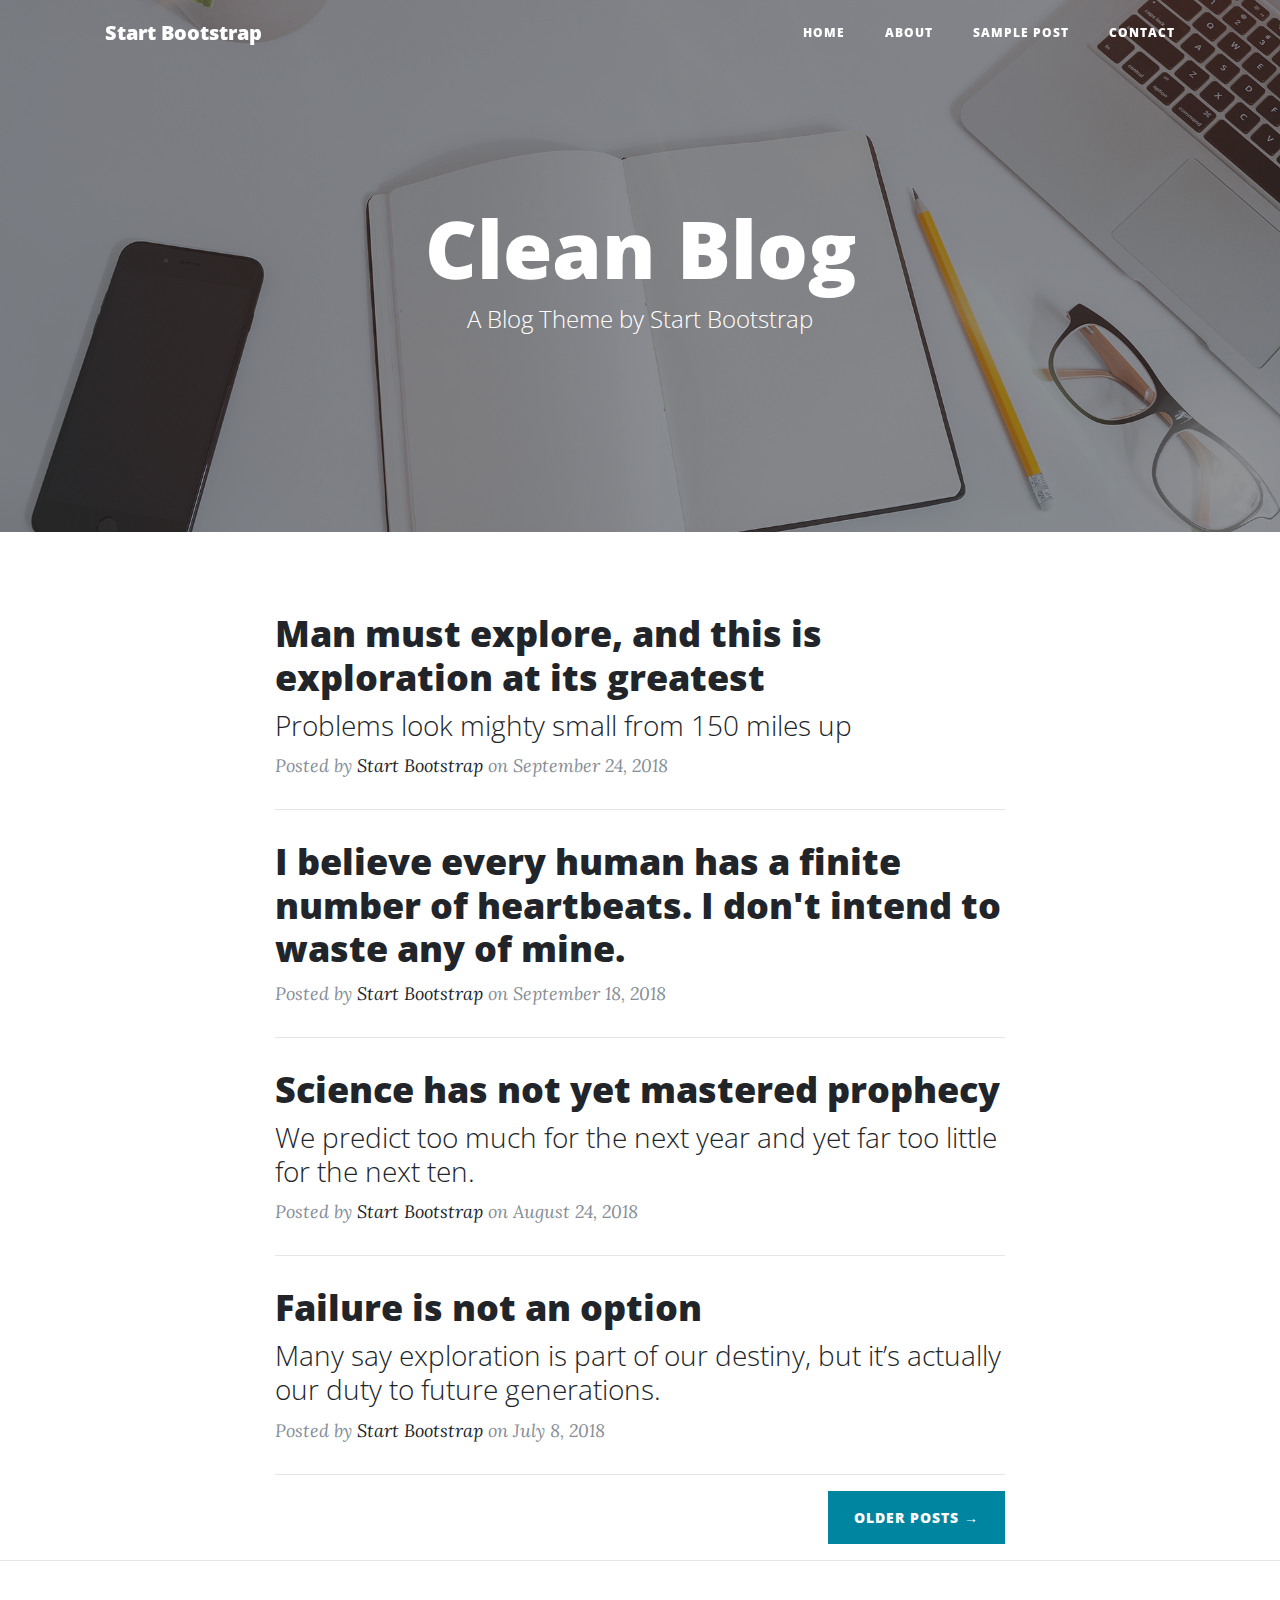
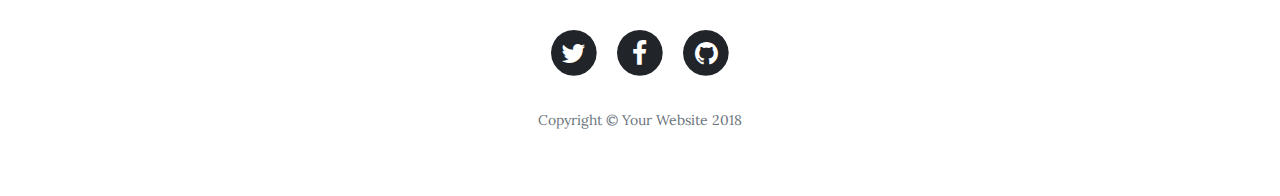
<file: src/main/resources/static/clean/index.html>
<!DOCTYPE html>
<html lang="en">

  <head>

    <meta charset="utf-8">
    <meta name="viewport" content="width=device-width, initial-scale=1, shrink-to-fit=no">
    <meta name="description" content="">
    <meta name="author" content="">

    <title>Clean Blog - Start Bootstrap Theme</title>

    <!-- Bootstrap core CSS -->
    <link href="vendor/bootstrap/css/bootstrap.min.css" rel="stylesheet">

    <!-- Custom fonts for this template -->
    <link href="vendor/font-awesome/css/font-awesome.min.css" rel="stylesheet" type="text/css">
    <link href='https://fonts.googleapis.com/css?family=Lora:400,700,400italic,700italic' rel='stylesheet' type='text/css'>
    <link href='https://fonts.googleapis.com/css?family=Open+Sans:300italic,400italic,600italic,700italic,800italic,400,300,600,700,800' rel='stylesheet' type='text/css'>

    <!-- Custom styles for this template -->
    <link href="css/clean-blog.min.css" rel="stylesheet">

  </head>

  <body>

    <!-- Navigation -->
    <nav class="navbar navbar-expand-lg navbar-light fixed-top" id="mainNav">
      <div class="container">
        <a class="navbar-brand" href="index.html">Start Bootstrap</a>
        <button class="navbar-toggler navbar-toggler-right" type="button" data-toggle="collapse" data-target="#navbarResponsive" aria-controls="navbarResponsive" aria-expanded="false" aria-label="Toggle navigation">
          Menu
          <i class="fa fa-bars"></i>
        </button>
        <div class="collapse navbar-collapse" id="navbarResponsive">
          <ul class="navbar-nav ml-auto">
            <li class="nav-item">
              <a class="nav-link" href="index.html">Home</a>
            </li>
            <li class="nav-item">
              <a class="nav-link" href="about.html">About</a>
            </li>
            <li class="nav-item">
              <a class="nav-link" href="post.html">Sample Post</a>
            </li>
            <li class="nav-item">
              <a class="nav-link" href="contact.html">Contact</a>
            </li>
          </ul>
        </div>
      </div>
    </nav>

    <!-- Page Header -->
    <header class="masthead" style="background-image: url('img/home-bg.jpg')">
      <div class="overlay"></div>
      <div class="container">
        <div class="row">
          <div class="col-lg-8 col-md-10 mx-auto">
            <div class="site-heading">
              <h1>Clean Blog</h1>
              <span class="subheading">A Blog Theme by Start Bootstrap</span>
            </div>
          </div>
        </div>
      </div>
    </header>

    <!-- Main Content -->
    <div class="container">
      <div class="row">
        <div class="col-lg-8 col-md-10 mx-auto">
          <div class="post-preview">
            <a href="post.html">
              <h2 class="post-title">
                Man must explore, and this is exploration at its greatest
              </h2>
              <h3 class="post-subtitle">
                Problems look mighty small from 150 miles up
              </h3>
            </a>
            <p class="post-meta">Posted by
              <a href="#">Start Bootstrap</a>
              on September 24, 2018</p>
          </div>
          <hr>
          <div class="post-preview">
            <a href="post.html">
              <h2 class="post-title">
                I believe every human has a finite number of heartbeats. I don't intend to waste any of mine.
              </h2>
            </a>
            <p class="post-meta">Posted by
              <a href="#">Start Bootstrap</a>
              on September 18, 2018</p>
          </div>
          <hr>
          <div class="post-preview">
            <a href="post.html">
              <h2 class="post-title">
                Science has not yet mastered prophecy
              </h2>
              <h3 class="post-subtitle">
                We predict too much for the next year and yet far too little for the next ten.
              </h3>
            </a>
            <p class="post-meta">Posted by
              <a href="#">Start Bootstrap</a>
              on August 24, 2018</p>
          </div>
          <hr>
          <div class="post-preview">
            <a href="post.html">
              <h2 class="post-title">
                Failure is not an option
              </h2>
              <h3 class="post-subtitle">
                Many say exploration is part of our destiny, but it’s actually our duty to future generations.
              </h3>
            </a>
            <p class="post-meta">Posted by
              <a href="#">Start Bootstrap</a>
              on July 8, 2018</p>
          </div>
          <hr>
          <!-- Pager -->
          <div class="clearfix">
            <a class="btn btn-primary float-right" href="#">Older Posts &rarr;</a>
          </div>
        </div>
      </div>
    </div>

    <hr>

    <!-- Footer -->
    <footer>
      <div class="container">
        <div class="row">
          <div class="col-lg-8 col-md-10 mx-auto">
            <ul class="list-inline text-center">
              <li class="list-inline-item">
                <a href="#">
                  <span class="fa-stack fa-lg">
                    <i class="fa fa-circle fa-stack-2x"></i>
                    <i class="fa fa-twitter fa-stack-1x fa-inverse"></i>
                  </span>
                </a>
              </li>
              <li class="list-inline-item">
                <a href="#">
                  <span class="fa-stack fa-lg">
                    <i class="fa fa-circle fa-stack-2x"></i>
                    <i class="fa fa-facebook fa-stack-1x fa-inverse"></i>
                  </span>
                </a>
              </li>
              <li class="list-inline-item">
                <a href="#">
                  <span class="fa-stack fa-lg">
                    <i class="fa fa-circle fa-stack-2x"></i>
                    <i class="fa fa-github fa-stack-1x fa-inverse"></i>
                  </span>
                </a>
              </li>
            </ul>
            <p class="copyright text-muted">Copyright &copy; Your Website 2018</p>
          </div>
        </div>
      </div>
    </footer>

    <!-- Bootstrap core JavaScript -->
    <script src="vendor/jquery/jquery.min.js"></script>
    <script src="vendor/bootstrap/js/bootstrap.bundle.min.js"></script>

    <!-- Custom scripts for this template -->
    <script src="js/clean-blog.min.js"></script>

  </body>

</html>
</file>
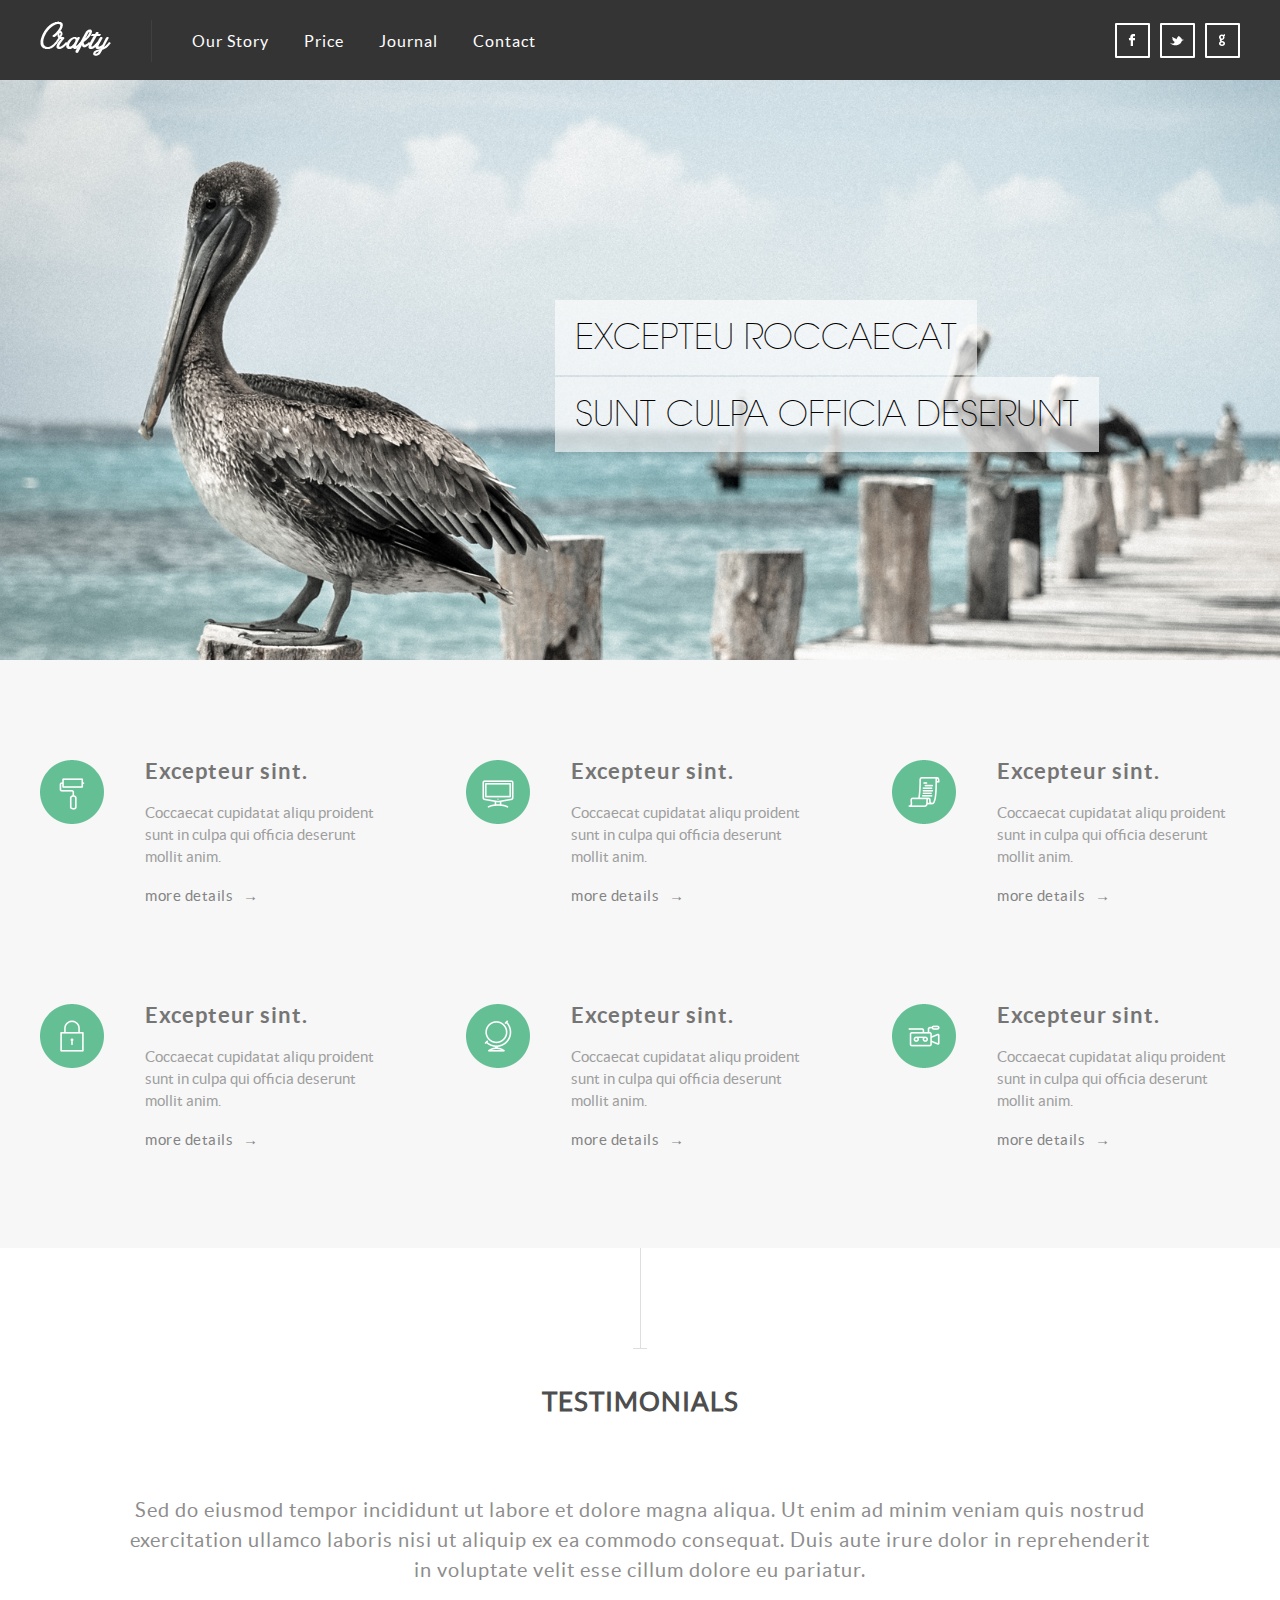
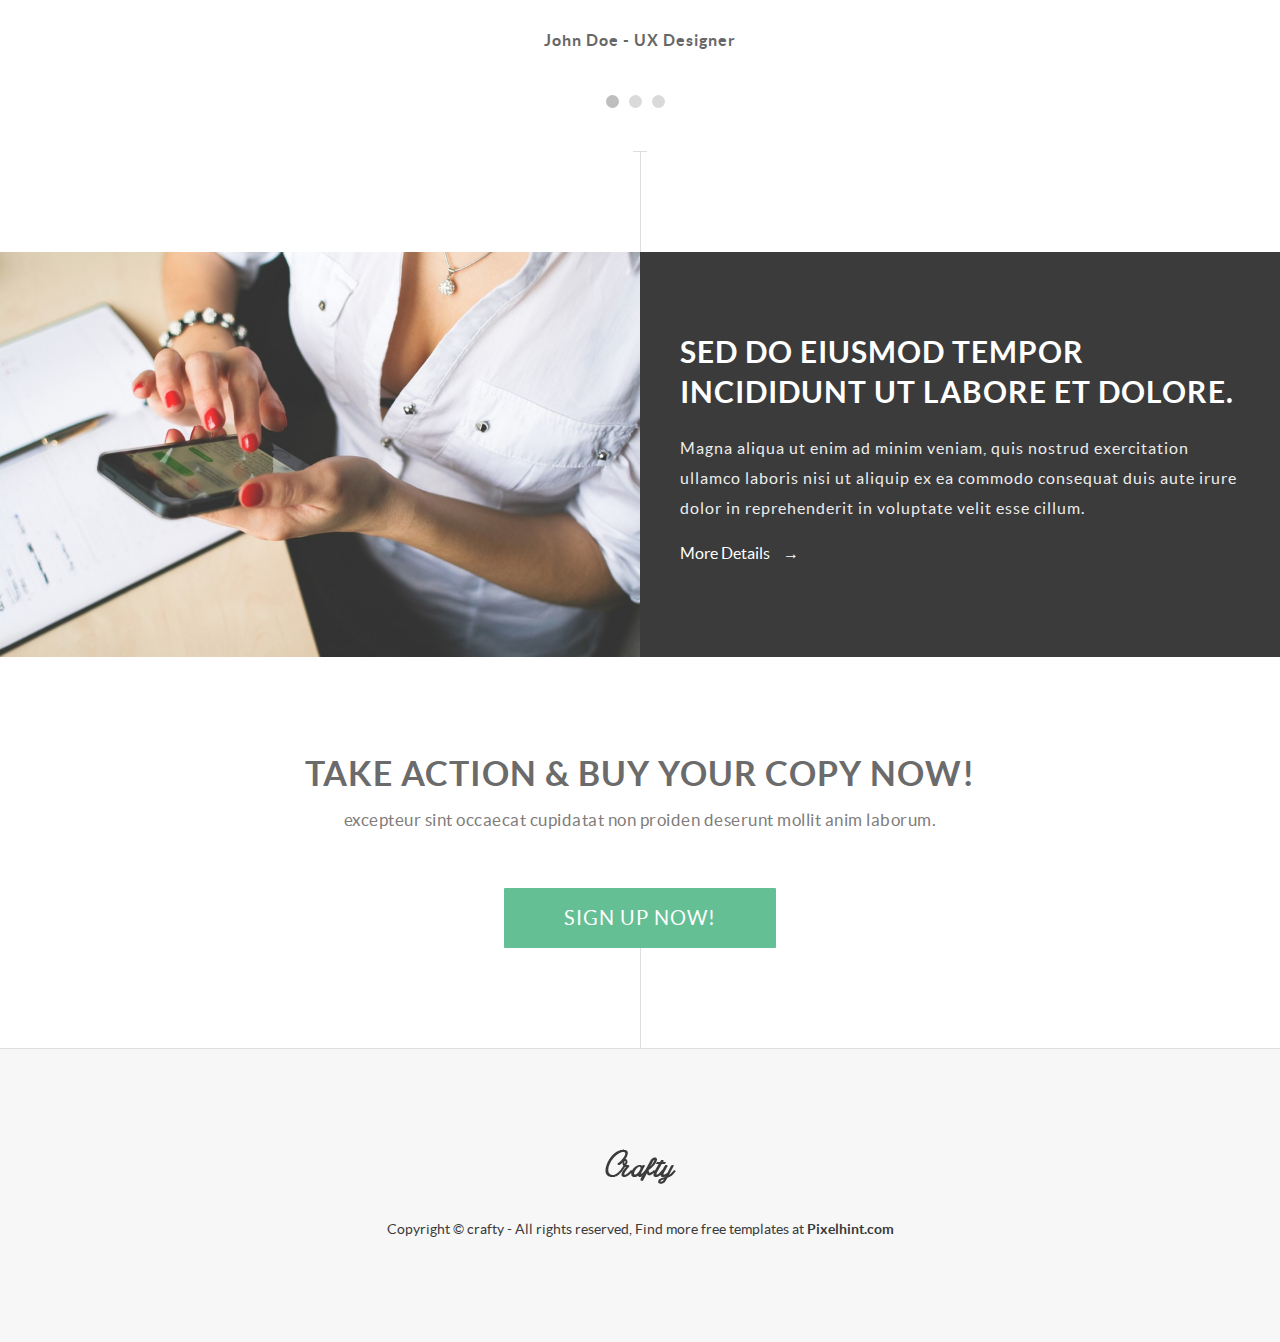
<file: src/main/resources/static/crafty/index.html>
<!DOCTYPE html>
<html lang="en">
<head>
	<title>Crafty |  Free HTML5/CSS3 template</title>
	<meta charset="utf-8">
	<meta name="author" content="pixelhint.com">
	<meta name="description" content="Crafty is a stunning HTML5/CSS3 multi-purpose template, well-coded, commented code and easy to customize"/>
	<meta name="viewport" content="width=device-width, initial-scale=1.0, minimum-scale=1.0" />
	<link rel="stylesheet" type="text/css" href="css/reset.css">
	<link rel="stylesheet" type="text/css" href="css/main_responsive.css">
    <script type="text/javascript" src="js/jquery.js"></script>
    <script type="text/javascript" src="js/carouFredSel.js"></script>
    <script type="text/javascript" src="js/main.js"></script>
</head>
<body>

	<header>
		<div class="wrapper">
			<img src="img/logo.png" alt="Crafty" class="logo">
			<a href="#" class="menu_icon" id="menu_icon"></a>
			<nav id="nav_menu">
				<ul>
					<li><a href="#">Our Story</a></li>
					<li><a href="#">Price</a></li>
					<li><a href="#">Journal</a></li>
					<li><a href="#">Contact</a></li>
				</ul>
			</nav>

			<ul class="social">
				<li><a class="fb" href="#"></a></li>
				<li><a class="twitter" href="#"></a></li>
				<li><a class="gplus" href="#"></a></li>
			</ul>
		</div>
	</header><!--  End Header  -->

	<section class="billboard">
			<div class="wrapper">
				<div class="caption">
					<p>Excepteu roccaecat</p>
					<p>sunt culpa officia deserunt</p>
				</div>
			</div>
	</section><!--  End Billboard  -->

	<section class="features">

		<div class="wrapper">
				<div class="feature">
					<div class="ficon">
						<img src="img/icon1.png" alt="">
					</div>
					<div class="details_exp">
						<h3>Excepteur sint.</h3>
						<p>Coccaecat cupidatat aliqu proident sunt in culpa qui officia deserunt mollit anim.</p>
						<a href="#">more details<span>→</span></a>
					</div>
				</div>
				<div class="feature">
					<div class="ficon">
						<img src="img/icon2.png" alt="">
					</div>
					<div class="details_exp">
						<h3>Excepteur sint.</h3>
						<p>Coccaecat cupidatat aliqu proident sunt in culpa qui officia deserunt mollit anim.</p>
						<a href="#">more details<span>→</span></a>
					</div>
				</div>
				<div class="feature">
					<div class="ficon">
						<img src="img/icon3.png" alt="">
					</div>
					<div class="details_exp">
						<h3>Excepteur sint.</h3>
						<p>Coccaecat cupidatat aliqu proident sunt in culpa qui officia deserunt mollit anim.</p>
						<a href="#">more details<span>→</span></a>
					</div>
				</div>
				<div class="feature">
					<div class="ficon">
						<img src="img/icon4.png" alt="">
					</div>
					<div class="details_exp">
						<h3>Excepteur sint.</h3>
						<p>Coccaecat cupidatat aliqu proident sunt in culpa qui officia deserunt mollit anim.</p>
						<a href="#">more details<span>→</span></a>
					</div>
				</div>
				<div class="feature">
					<div class="ficon">
						<img src="img/icon5.png" alt="">
					</div>
					<div class="details_exp">
						<h3>Excepteur sint.</h3>
						<p>Coccaecat cupidatat aliqu proident sunt in culpa qui officia deserunt mollit anim.</p>
						<a href="#">more details<span>→</span></a>
					</div>
				</div>				
				<div class="feature">
					<div class="ficon">
						<img src="img/icon6.png" alt="">
					</div>
					<div class="details_exp">
						<h3>Excepteur sint.</h3>
						<p>Coccaecat cupidatat aliqu proident sunt in culpa qui officia deserunt mollit anim.</p>
						<a href="#">more details<span>→</span></a>
					</div>
				</div>
			</div>

	</section><!--  End Features  -->

	<section class="testimonials wrapper">

		<span class="sep_line sep_top">
		</span>

		<h2>Testimonials</h2>
		<div class="testi_slider" id="tslider">
			<div class="t">
				<p>Sed do eiusmod tempor incididunt ut labore et dolore magna aliqua. Ut enim ad minim veniam quis nostrud exercitation ullamco laboris nisi ut aliquip ex ea commodo consequat. Duis aute irure dolor in reprehenderit in voluptate velit esse cillum dolore eu pariatur.</p>
				<p class="author">John Doe - UX Designer</p>
			</div>
			<div class="t">
				<p>Ut enim ad minim veniam quis nostrud exercitation ullamco laboris nisi ut aliquip ex ea commodo consequat.  Sed do eiusmod tempor incididunt ut labore et dolore magna aliqua. Duis aute irure dolor in reprehenderit in voluptate velit esse cillum dolore eu pariatur.</p>
				<p class="author">Jane Eva - SEO Expert</p>
			</div>
			<div class="t">
				<p>Duis aute irure dolor in reprehenderit in voluptate velit esse cillum dolore eu pariatur, Sed do eiusmod tempor incididunt ut labore et dolore magna aliqua. Ut enim ad minim veniam quis nostrud exercitation ullamco laboris nisi ut aliquip ex ea commodo consequat.</p>
				<p class="author">John David - Developer</p>
			</div>
		</div>
		<div id="t_navigation"></div>
		<span class="sep_line sep_bottom"></span>

	</section><!--  End Testimonials  -->

	<section class="info">

		<div class="info_pic">

		</div>
		<div class="info_details">
			<h3>sed do eiusmod tempor incididunt ut labore et dolore.</h3>
			<p>Magna aliqua ut enim ad minim veniam, quis nostrud exercitation ullamco laboris nisi ut aliquip ex ea commodo consequat duis aute irure dolor in reprehenderit in voluptate velit esse cillum.</p>
			<a href="">More Details <span>→</span></a>
		</div>

	</section><!--  End Info  -->

	<section class="cta">
		<h3>Take Action & buy your copy now!</h3>
		<p>excepteur sint occaecat cupidatat non proiden deserunt mollit anim laborum.</p>
		<a href="#" class="cta_btn">Sign up now!</a>
		<span class="cta_sep"></span>
	</section><!--  End cta  -->

	<footer>
		<img src="img/logo_footer.png" alt="Crafty">
		<p class="rights">Copyright © crafty - All rights reserved, Find more free templates at <a href="http://pixelhint.com">Pixelhint.com</a></p>
	</footer><!--  End Footer  -->

</body>
</html>
</file>
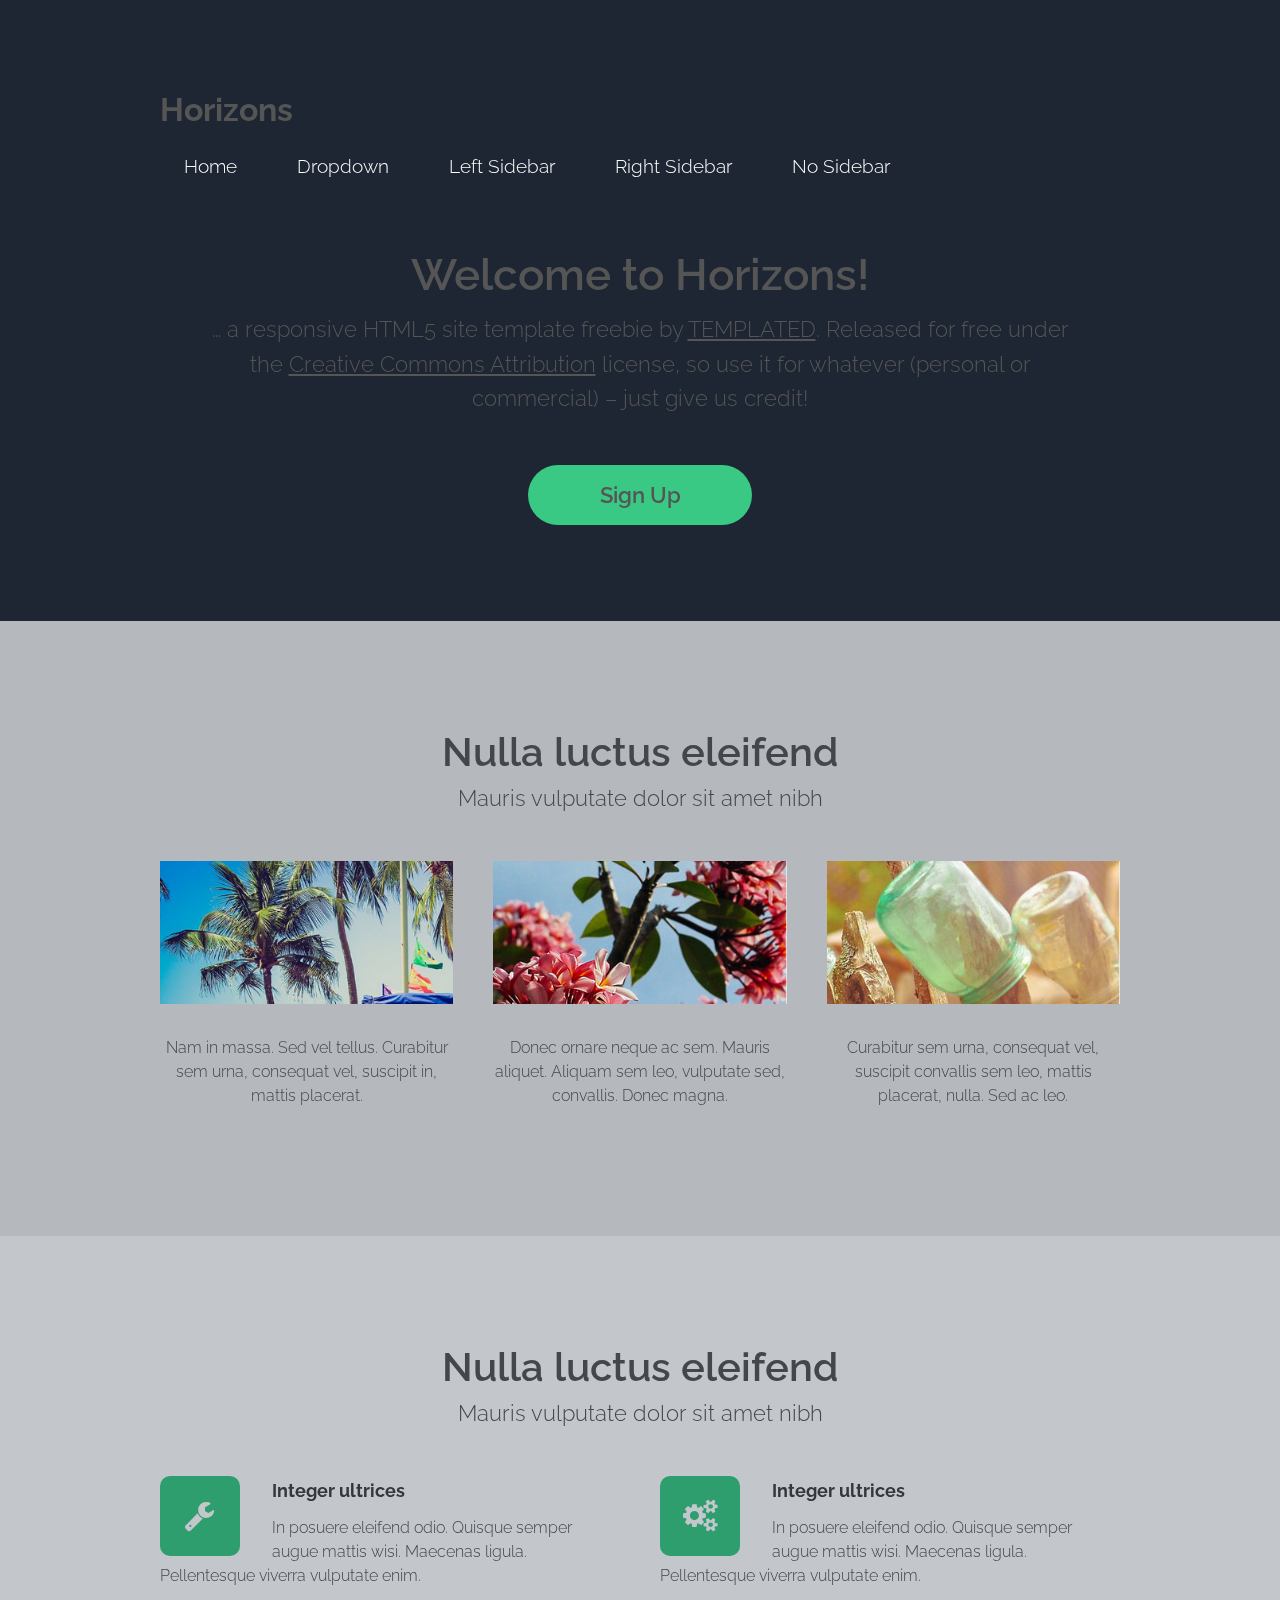
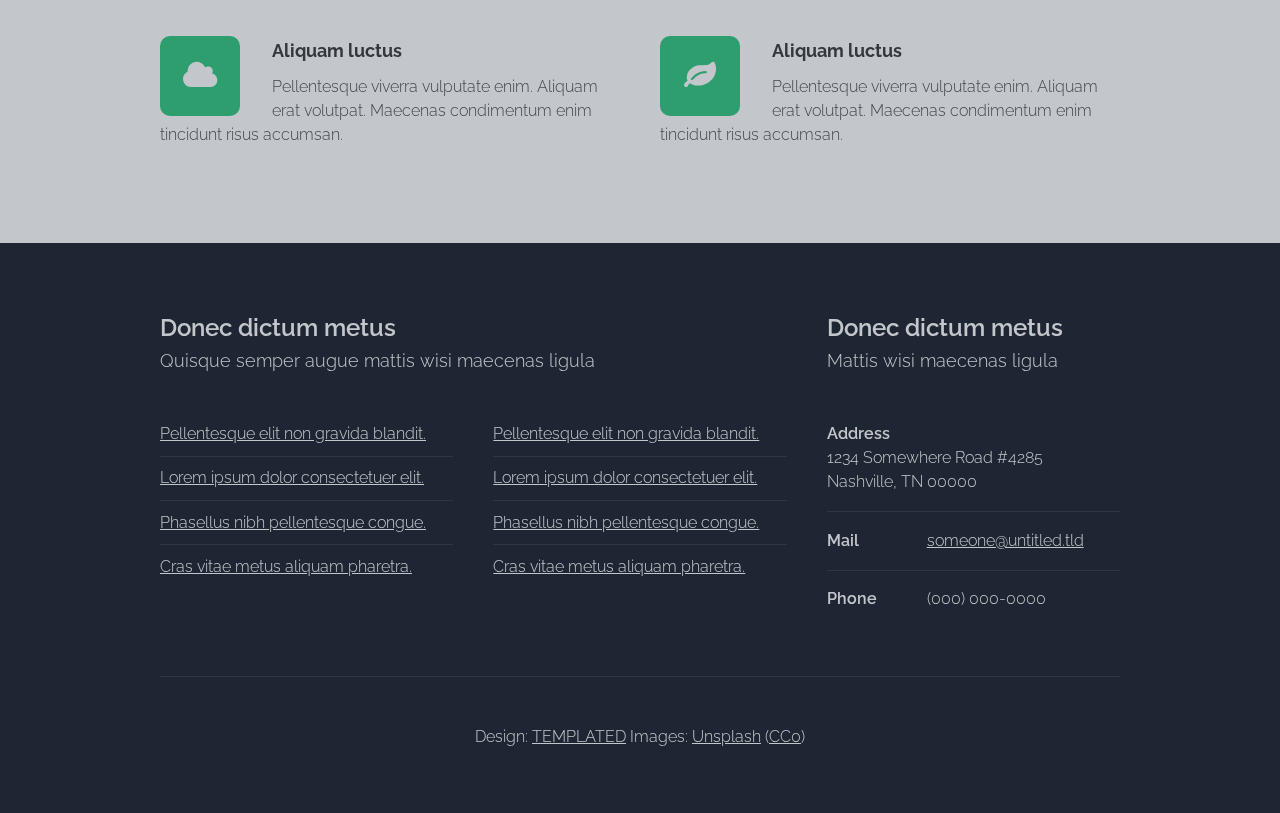
<file: src/main/resources/static/horizon/index.html>
<!DOCTYPE HTML>
<!--
	Horizons by TEMPLATED
	templated.co @templatedco
	Released for free under the Creative Commons Attribution 3.0 license (templated.co/license)
-->
<html>
	<head>
		<title>Horizons by TEMPLATED</title>
		<meta http-equiv="content-type" content="text/html; charset=utf-8" />
		<meta name="description" content="" />
		<meta name="keywords" content="" />
		<!--[if lte IE 8]><script src="css/ie/html5shiv.js"></script><![endif]-->
		<script src="js/jquery.min.js"></script>
		<script src="js/jquery.dropotron.min.js"></script>
		<script src="js/skel.min.js"></script>
		<script src="js/skel-layers.min.js"></script>
		<script src="js/init.js"></script>
		<noscript>
			<link rel="stylesheet" href="css/skel.css" />
			<link rel="stylesheet" href="css/style.css" />
		</noscript>
		<!--[if lte IE 8]><link rel="stylesheet" href="css/ie/v8.css" /><![endif]-->
	</head>
	<body class="homepage">

		<!-- Header -->
			<div id="header">
				<div class="container">
						
					<!-- Logo -->
						<h1><a href="#" id="logo">Horizons</a></h1>
					
					<!-- Nav -->
						<nav id="nav">
							<ul>
								<li><a href="index.html">Home</a></li>
								<li>
									<a href="">Dropdown</a>
									<ul>
										<li><a href="#">Lorem ipsum dolor</a></li>
										<li><a href="#">Magna phasellus</a></li>
										<li><a href="#">Etiam dolore nisl</a></li>
										<li>
											<a href="">Phasellus consequat</a>
											<ul>
												<li><a href="#">Lorem ipsum dolor</a></li>
												<li><a href="#">Phasellus consequat</a></li>
												<li><a href="#">Magna phasellus</a></li>
												<li><a href="#">Etiam dolore nisl</a></li>
												<li><a href="#">Veroeros feugiat</a></li>
											</ul>
										</li>
										<li><a href="#">Veroeros feugiat</a></li>
									</ul>
								</li>
								<li><a href="left-sidebar.html">Left Sidebar</a></li>
								<li><a href="right-sidebar.html">Right Sidebar</a></li>
								<li><a href="no-sidebar.html">No Sidebar</a></li>
							</ul>
						</nav>


					<!-- Banner -->
						<div id="banner">
							<div class="container">
								<section>
									<header class="major">
										<h2>Welcome to Horizons!</h2>
										<span class="byline">&hellip; a responsive HTML5 site template freebie by <a href="http://templated.co">TEMPLATED</a>. Released for free under the <a href="http://templated.co/license">Creative Commons Attribution</a> license, so use it for whatever (personal or commercial) &ndash; just give us credit!</span>
									</header>
									<a href="#" class="button alt">Sign Up</a>
								</section>			
							</div>
						</div>

				</div>
			</div>

		<!-- Featured -->
			<div class="wrapper style2">
				<section class="container">
					<header class="major">
						<h2>Nulla luctus eleifend</h2>
						<span class="byline">Mauris vulputate dolor sit amet nibh</span>
					</header>
					<div class="row no-collapse-1">
						<section class="4u">
							<a href="#" class="image feature"><img src="images/pic02.jpg" alt=""></a>
							<p>Nam in massa. Sed vel tellus. Curabitur sem urna, consequat vel, suscipit in, mattis placerat.</p>
						</section>
						<section class="4u">
							<a href="#" class="image feature"><img src="images/pic03.jpg" alt=""></a>
							<p>Donec ornare neque ac sem. Mauris aliquet. Aliquam sem leo, vulputate sed, convallis. Donec magna.</p>
						</section>
						<section class="4u">
							<a href="#" class="image feature"><img src="images/pic04.jpg" alt=""></a>
							<p>Curabitur sem urna, consequat vel, suscipit convallis sem leo, mattis placerat, nulla. Sed ac leo.</p>
						</section>
	
					</div>
				</section>
			</div>

		<!-- Main -->
			<div id="main" class="wrapper style1">
				<section class="container">
					<header class="major">
						<h2>Nulla luctus eleifend</h2>
						<span class="byline">Mauris vulputate dolor sit amet nibh</span>
					</header>
					<div class="row">
					
						<!-- Content -->
							<div class="6u">
								<section>
									<ul class="style">
										<li>
											<span class="fa fa-wrench"></span>
											<h3>Integer ultrices</h3>
											<span>In posuere eleifend odio. Quisque semper augue mattis wisi. Maecenas ligula. Pellentesque viverra vulputate enim.</span>
										</li>
										<li>
											<span class="fa fa-cloud"></span>
											<h3>Aliquam luctus</h3>
											<span>Pellentesque viverra vulputate enim. Aliquam erat volutpat. Maecenas condimentum enim tincidunt risus accumsan.</span>
										</li>
									</ul>
								</section>
							</div>
							<div class="6u">
								<section>
									<ul class="style">
										<li>
											<span class="fa fa-cogs"></span>
											<h3>Integer ultrices</h3>
											<span>In posuere eleifend odio. Quisque semper augue mattis wisi. Maecenas ligula. Pellentesque viverra vulputate enim.</span>
										</li>
										<li>
											<span class="fa fa-leaf"></span>
											<h3>Aliquam luctus</h3>
											<span>Pellentesque viverra vulputate enim. Aliquam erat volutpat. Maecenas condimentum enim tincidunt risus accumsan.</span>
										</li>
									</ul>
								</section>
							</div>

					</div>
				</section>
			</div>

		<!-- Footer -->
			<div id="footer">
				<div class="container">

					<!-- Lists -->
						<div class="row">
							<div class="8u">
								<section>
									<header class="major">
										<h2>Donec dictum metus</h2>
										<span class="byline">Quisque semper augue mattis wisi maecenas ligula</span>
									</header>
									<div class="row">
										<section class="6u">
											<ul class="default">
												<li><a href="#">Pellentesque elit non gravida blandit.</a></li>
												<li><a href="#">Lorem ipsum dolor consectetuer elit.</a></li>
												<li><a href="#">Phasellus nibh pellentesque congue.</a></li>
												<li><a href="#">Cras vitae metus aliquam  pharetra.</a></li>
											</ul>
										</section>
										<section class="6u">
											<ul class="default">
												<li><a href="#">Pellentesque elit non gravida blandit.</a></li>
												<li><a href="#">Lorem ipsum dolor consectetuer elit.</a></li>
												<li><a href="#">Phasellus nibh pellentesque congue.</a></li>
												<li><a href="#">Cras vitae metus aliquam  pharetra.</a></li>
											</ul>
										</section>
									</div>
								</section>
							</div>
							<div class="4u">
								<section>
									<header class="major">
										<h2>Donec dictum metus</h2>
										<span class="byline">Mattis wisi maecenas ligula</span>
									</header>
									<ul class="contact">
										<li>
											<span class="address">Address</span>
											<span>1234 Somewhere Road #4285 <br />Nashville, TN 00000</span>
										</li>
										<li>
											<span class="mail">Mail</span>
											<span><a href="#">someone@untitled.tld</a></span>
										</li>
										<li>
											<span class="phone">Phone</span>
											<span>(000) 000-0000</span>
										</li>
									</ul>	
								</section>
							</div>
						</div>

					<!-- Copyright -->
						<div class="copyright">
							Design: <a href="http://templated.co">TEMPLATED</a> Images: <a href="http://unsplash.com">Unsplash</a> (<a href="http://unsplash.com/cc0">CC0</a>)
						</div>

				</div>
			</div>

	</body>
</html>
</file>
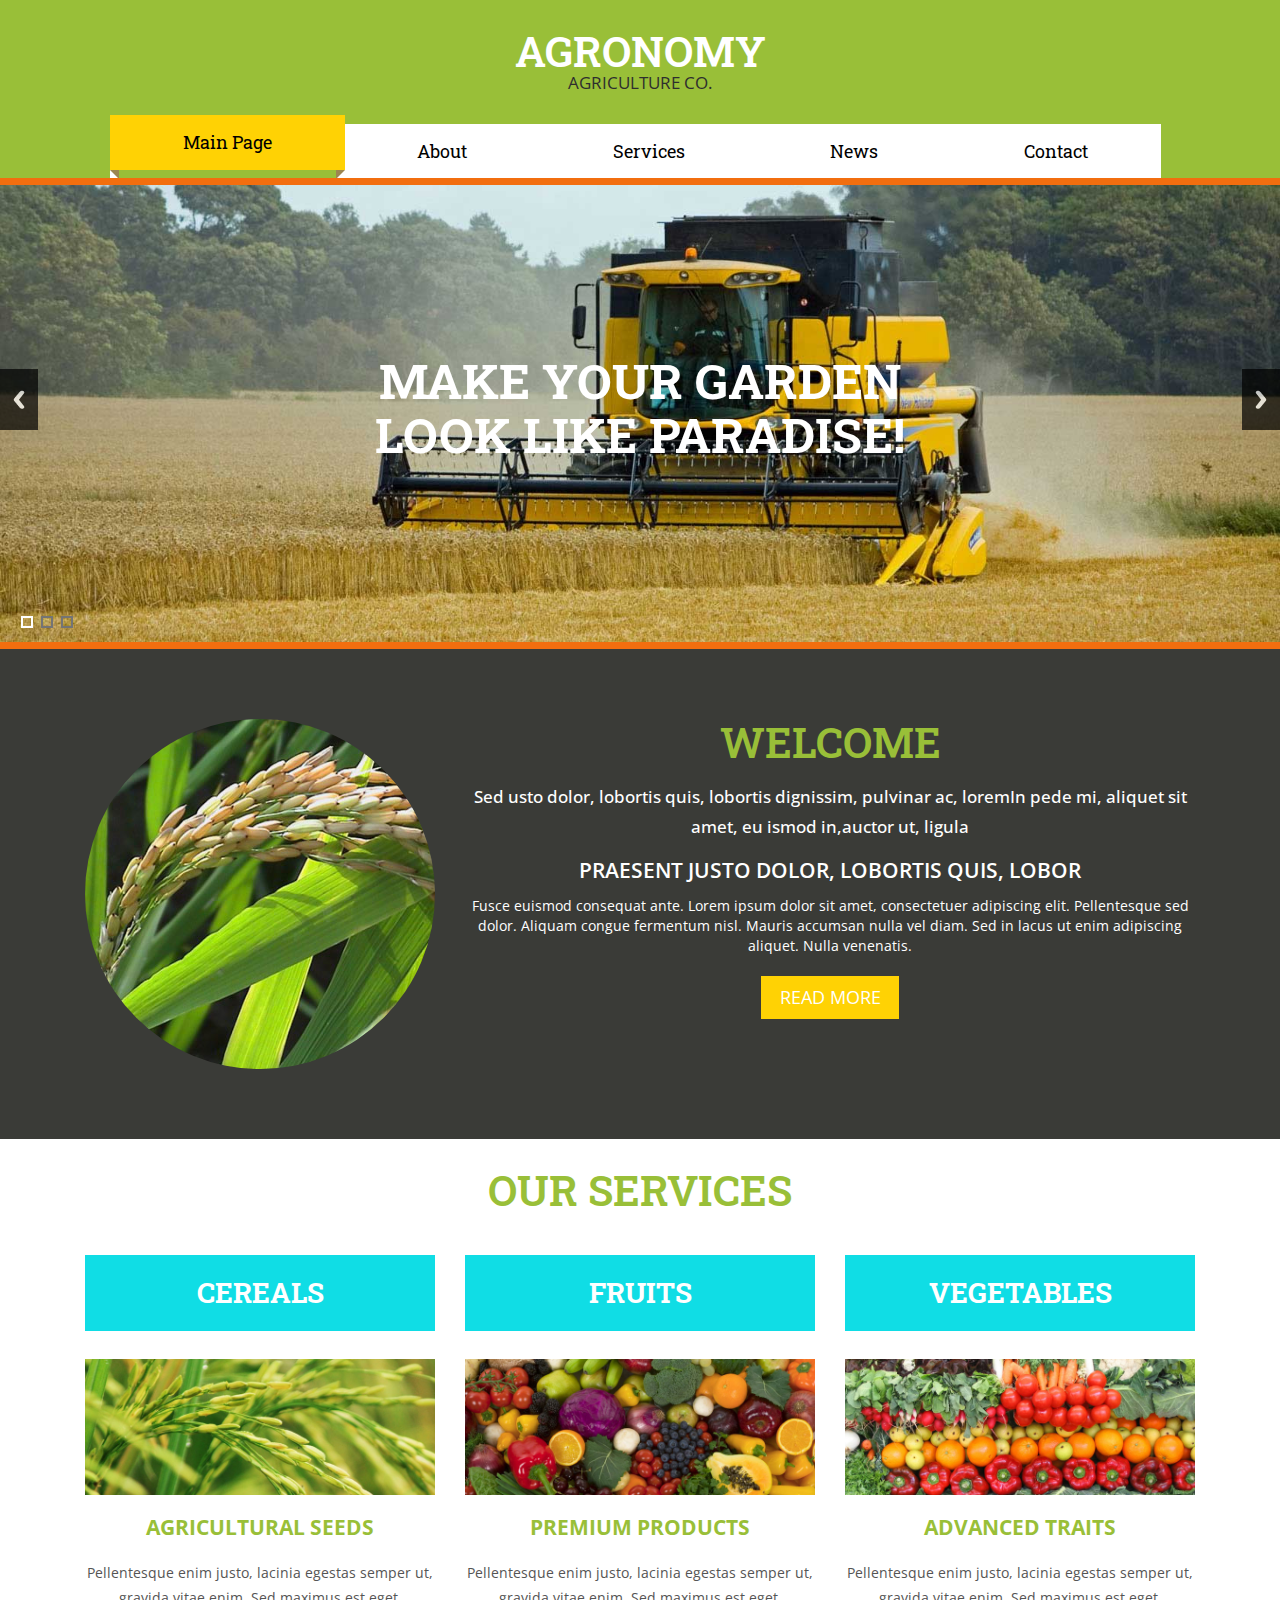
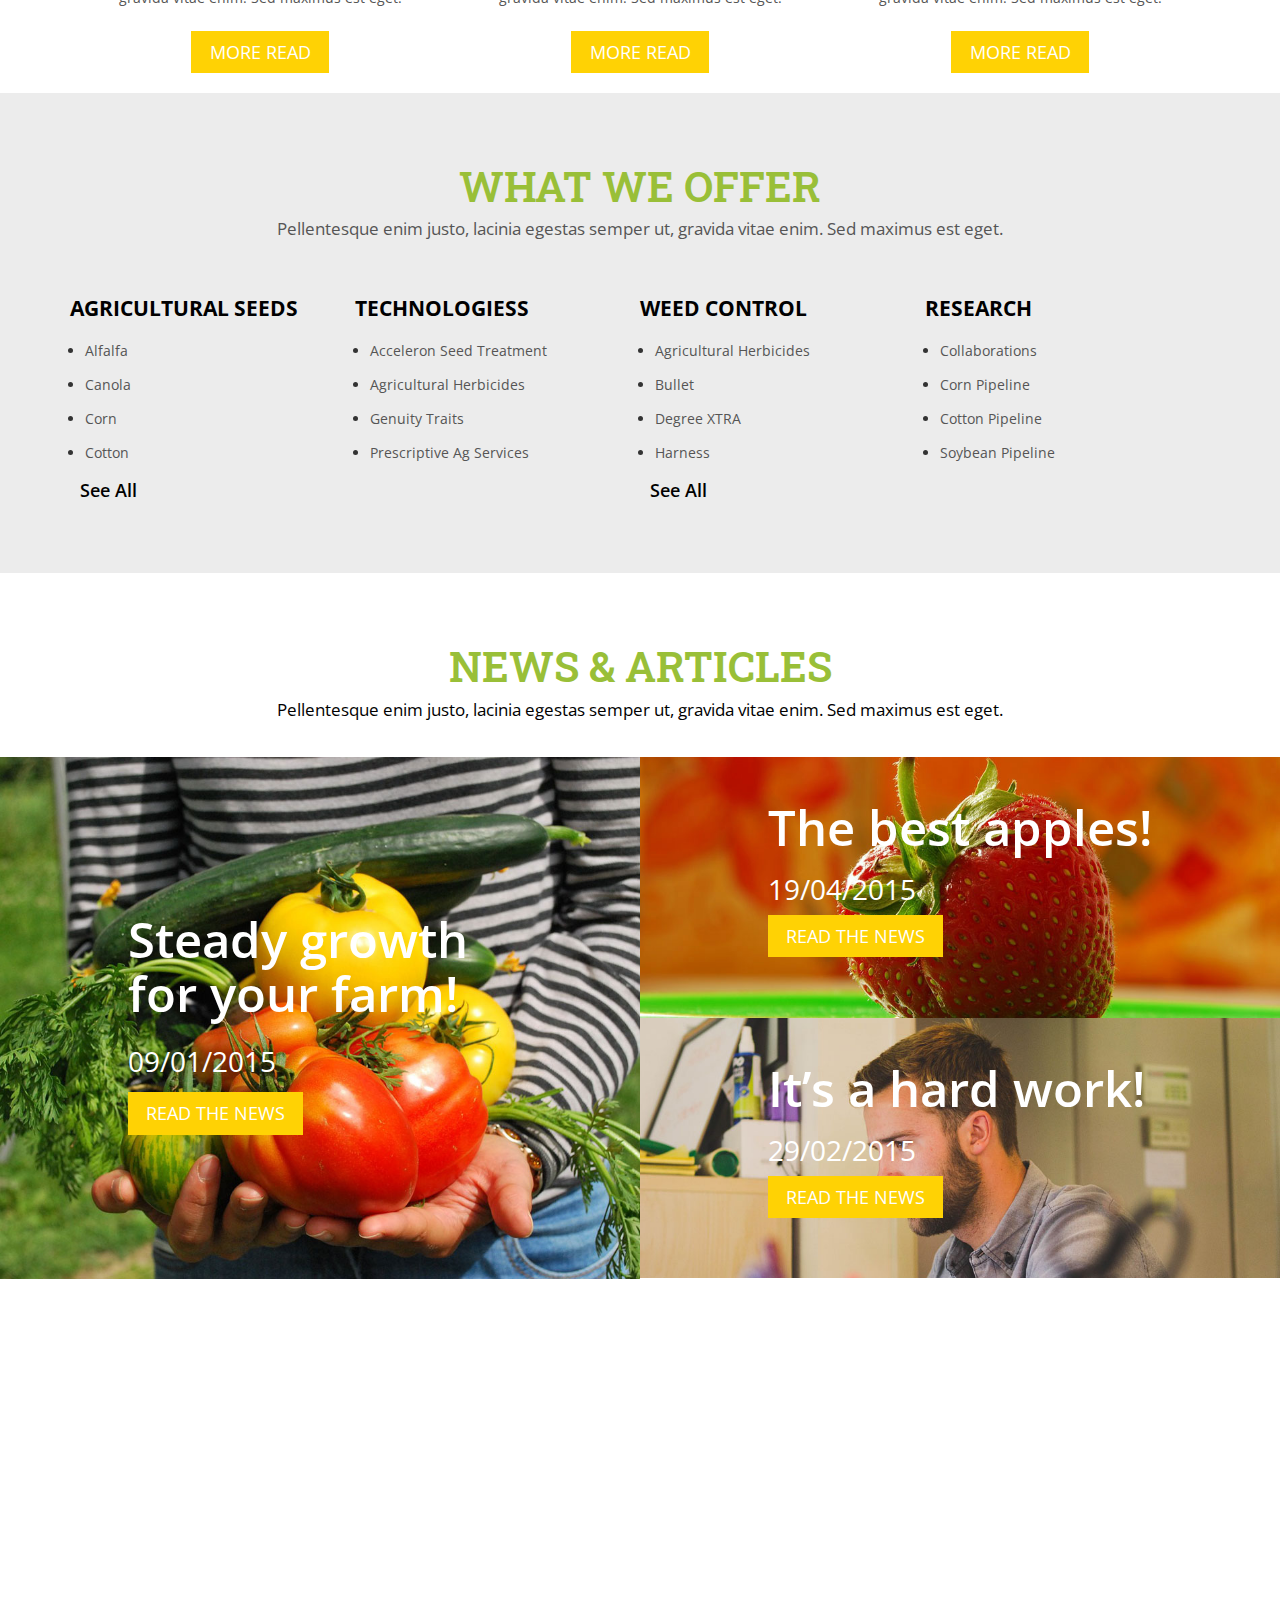
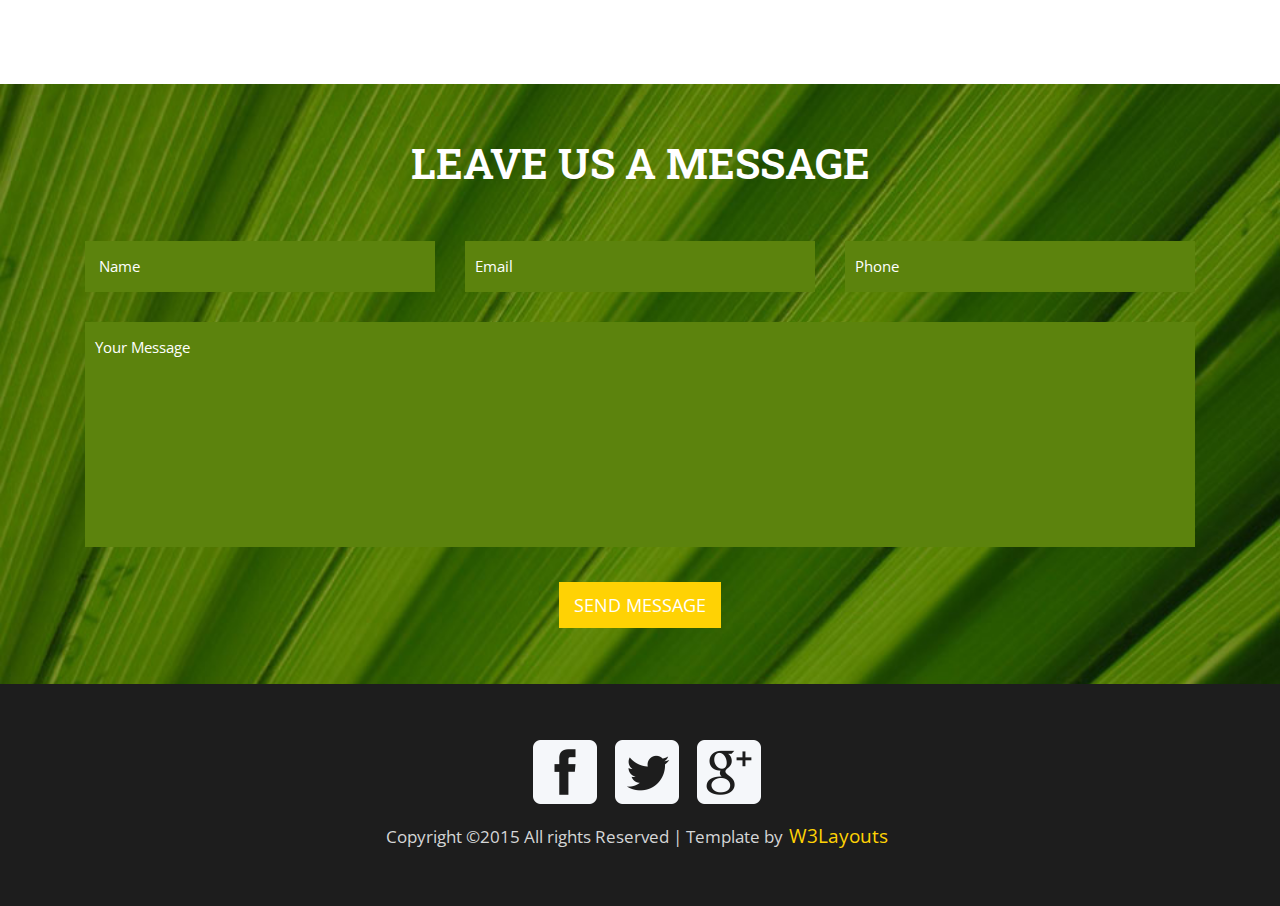
<file: src/main/resources/static/nougyou/index.html>
<!--
Au<!--
Author: W3layouts
Author URL: http://w3layouts.com
License: Creative Commons Attribution 3.0 Unported
License URL: http://creativecommons.org/licenses/by/3.0/
-->
<!DOCTYPE HTML>
<html>
<head>
<title>Agronomy a Agriculture Category Flat Bootstarp Resposive Website Template | Home :: w3layouts</title>
<link href="css/bootstrap.css" rel="stylesheet" type="text/css" media="all">
<link href="css/style.css" rel="stylesheet" type="text/css" media="all" />
<meta name="viewport" content="width=device-width, initial-scale=1">
<meta http-equiv="Content-Type" content="text/html; charset=utf-8" />
<meta name="keywords" content="Agronomy Responsive web template, Bootstrap Web Templates, Flat Web Templates, Andriod Compatible web template, 
Smartphone Compatible web template, free webdesigns for Nokia, Samsung, LG, SonyErricsson, Motorola web design" />
<script type="application/x-javascript"> addEventListener("load", function() { setTimeout(hideURLbar, 0); }, false); function hideURLbar(){ window.scrollTo(0,1); } </script>
<link href='http://fonts.googleapis.com/css?family=Roboto+Slab:400,700,300,100' rel='stylesheet' type='text/css'><script src="js/responsiveslides.min.js"></script>
<link href='http://fonts.googleapis.com/css?family=Open+Sans:300italic,400italic,600italic,700italic,800italic,400,300,600,700,800' rel='stylesheet' type='text/css'>
<script src="js/jquery-1.11.1.min.js"></script>
 <script src="js/responsiveslides.min.js"></script>
    <script>
    $(function () {
      $("#slider").responsiveSlides({
      	auto: true,
      	nav: true,
      	speed: 500,
        namespace: "callbacks",
        pager: true,
      });
    });
  </script>
<!---- start-smoth-scrolling---->
<script type="text/javascript" src="js/move-top.js"></script>
<script type="text/javascript" src="js/easing.js"></script>
 <script type="text/javascript">
		jQuery(document).ready(function($) {
			$(".scroll").click(function(event){		
				event.preventDefault();
				$('html,body').animate({scrollTop:$(this.hash).offset().top},1200);
			});
		});
	</script>
<!---End-smoth-scrolling---->
<link rel="stylesheet" href="css/swipebox.css">
			<script src="js/jquery.swipebox.min.js"></script> 
			    <script type="text/javascript">
					jQuery(function($) {
						$(".swipebox").swipebox();
					});
				</script>


</head>
<body>
   <div class="header" id="home">
   	<div class="container">
   		<div class="header-top">
		<div class="logo">
   			<a href="index.html">agronomy</a>
   			<p>agriculture co.</p>
   			</div>
   		<div class='top-menu'>
   				<label class="menu">  </label>
   				<ul>
   	<li><a href='index.html' class="active"><span>Main Page</span></a></li>
    <li><a href='about.html'><span>About</span></a></li>
  	<li><a href='services.html'><span>Services</span></a></li>
   	<li><a href='news.html'><span>News</span></a></li>
   	<li><a href='contact.html'><span>Contact</span></a></li>
    <div class="clearfix"> </div>
    </ul>
     <!-- script for menu -->
				
		 <script>
		 $("label.menu").click(function(){
		 $(".top-menu ul").slideToggle("slow" , function(){
		 });
		 });
		 </script>

					<!-- //script for menu -->

	</div>
</div>
   </div>
   	</div>
   	<div class="header-slider">
   		<div class="slider">
	    <div class="callbacks_container">
	      <ul class="rslides" id="slider">
	        <li>
	          <img src="images/1.jpg" alt="">
	          <div class="caption">
	          	<h3>Make your garden look like paradise!</h3>
	          </div>
	        </li>
	         <li>
	          <img src="images/2.jpg" alt="">
	          <div class="caption">
	          		<h3>Steady growth for your farm!</h3>
	          	</div>
	        </li>
	        <li>
	          <img src="images/3.jpg" alt="">
	          <div class="caption">
	          		<h3>Make your garden look like paradise!</h3>
	          	</div>
	        </li>
	      </ul>
	  </div>
	</div>
</div>
	<div class="content">
		<div class="welcome">
			<div class="container">
				<div class="wel-grids">
				<div class="col-md-4 wel-grid">
					<img src="images/img2.jpg" class="img-responsive" alt="" />
					</div>
					<div class="col-md-8 wel-grid1">
			<h3>welcome</h3>
			<h6>Sed usto dolor, lobortis quis, lobortis dignissim, pulvinar ac, loremIn pede mi, aliquet sit amet, eu ismod in,auctor ut, ligula</h6>
			<h5>PRAESENT JUSTO DOLOR, LOBORTIS QUIS, LOBOR</h5>
			<p>Fusce euismod consequat ante. Lorem ipsum dolor sit amet, consectetuer adipiscing elit. Pellentesque sed dolor. Aliquam congue fermentum nisl. Mauris accumsan nulla vel diam. Sed in lacus ut enim adipiscing aliquet. Nulla venenatis.
				</p>
				<a href="#" class="button">read more</a>
		</div>
		<div class="clearfix"> </div>
		</div>
		</div>
	</div>
	<div class="service-section">
		<div class="container">
			<h3>our services</h3>
			<div class="service-grids">
				<div class="col-md-4 service-grid">
					<h4>cereals</h4>
					<img src="images/img3.jpg" class="img-responsive" alt="" />
					<h5>agricultural seeds</h5>
					<p>Pellentesque enim justo, lacinia egestas semper ut, gravida vitae enim. Sed maximus est eget.</p>
					<a href="#" class="button1"> more read</a>
					</div>
					<div class="col-md-4 service-grid">
					<h4>fruits</h4>
					<img src="images/img4.jpg" class="img-responsive" alt="" />
					<h5>PREMIUM PRODUCTS</h5>
					<p>Pellentesque enim justo, lacinia egestas semper ut, gravida vitae enim. Sed maximus est eget.</p>
					<a href="#" class="button1"> more read</a>
					</div>
					<div class="col-md-4 service-grid">
					<h4>vegetables</h4>
					<img src="images/img5.jpg" class="img-responsive" alt="" />
					<h5>ADVANCED TRAITS</h5>
					<p>Pellentesque enim justo, lacinia egestas semper ut, gravida vitae enim. Sed maximus est eget.</p>
					<a href="#" class="button1"> more read</a>
					</div>
					<div class="clearfix"> </div>
				</div>
			</div>
		</div>
		<div class="what">
			<div class="container">
				<div class="what-header">
				<h3>what we offer</h3>
				<p>Pellentesque enim justo, lacinia egestas semper ut, gravida vitae enim. Sed maximus est eget.</p>
				</div>
				<div class="what-grids">
				<div class="col-md-3 what-grid">
					<h4>AGRICULTURAL SEEDS</h4>
					<ul class="list">
						<li><a href="#">Alfalfa</a>
								<li><a href="#">Canola</a>
										<li><a href="#">Corn</a>
												<li><a href="#">Cotton</a>
						</ul>
					<a href="#" class="button2"> see all</a>
					</div>
					<div class="col-md-3 what-grid">
					<h4>TECHNOLOGIESs</h4>
					<ul class="list">
						<li><a href="#">Acceleron Seed Treatment</a>
								<li><a href="#">Agricultural Herbicides</a>
										<li><a href="#">Genuity Traits</a>
												<li><a href="#">Prescriptive Ag Services</a>
						</ul>
					</div>
					<div class="col-md-3 what-grid">
						<h4>WEED CONTROL</h4>
					<ul class="list">
						<li><a href="#">Agricultural Herbicides</a>
								<li><a href="#">Bullet</a>
										<li><a href="#">Degree XTRA</a>
												<li><a href="#">Harness</a>
						</ul>
					<a href="#" class="button2"> see all</a>
					</div>
					<div class="col-md-3 what-grid">
						<h4>RESEARCH</h4>
					<ul class="list">
						<li><a href="#">Collaborations</a>
								<li><a href="#">Corn Pipeline</a>
										<li><a href="#">Cotton Pipeline</a>
												<li><a href="#">Soybean Pipeline</a>
						</ul>
					</div>
					<div class="clearfix"> </div>
				</div>
				</div>
				</div>
				<div class="news-section">
					<div class="container">
						<div class="news-header">
				<h3>News & articles</h3>
				<p>Pellentesque enim justo, lacinia egestas semper ut, gravida vitae enim. Sed maximus est eget.</p>
				</div>
				</div>
				<div class="news-grids">
				<div class="col-md-6 news-grid">
<a href="images/img6.jpg" class="swipebox"><img src="images/img6.jpg" /></a>
					<div class="news-info">
						<h4>Steady growth for your farm!</h4>
						<p>09/01/2015</p>
						<a href="#" class="button1"> read the news</a>
						</div>
					</div>
					<div class="col-md-6 news-grid1">
						<div class="news-grid2">
<a href="images/img7.jpg" class="swipebox"><img src="images/img7.jpg" /></a>
						<div class="news-info1">
						<h4>The best apples!</h4>
						<p>19/04/2015</p>
						<a href="#" class="button1"> read the news</a>
						</div>
						</div>
						<div class="news-grid3">
<a href="images/img8.jpg" class="swipebox"><img src="images/img8.jpg" /></a>
						<div class="news-info1">
						<h4>It’s a hard work!</h4>
						<p>29/02/2015</p>
						<a href="#" class="button1"> read the news</a>
						</div>
						</div>
					</div>
					<div class="clearfix"> </div>
				</div>
			</div>
			<div class="google-map">
				<iframe src="https://www.google.com/maps/embed?pb=!1m12!1m8!1m3!1d3105.6247032762103!2d-77.030374!3d38.8868275!3m2!1i1024!2i768!4f13.1!2m1!1susda+agriculture!5e0!3m2!1sen!2sin!4v1430823037391"> 
					</iframe>
				</div>
		<div class="contact-section">
			<div class="container">
				<h3> LEAVE US A MESSAGE</h3>
				<div class="contact-grid">
			<div class="col-md-4 contactgrid">
				<input type="text" class="text" value=" name" onfocus="this.value = '';" onblur="if (this.value == '') {this.value = ' name';}">
				</div>
				<div class="col-md-4 contactgrid">
				<input type="text" class="text" value="email" onfocus="this.value = '';" onblur="if (this.value == '') {this.value = 'email';}">
				</div>
				<div class="col-md-4 contactgrid">
				<input type="text" class="text" value="phone" onfocus="this.value = '';" onblur="if (this.value == '') {this.value = 'phone';}">
				</div>
				<div class="clearfix"> </div>
				<div class="col-md-12 contactgrid1">
				<textarea onfocus="if(this.value == 'Your Message') this.value='';" onblur="if(this.value == '') this.value='Your Message';" >Your Message</textarea>
				</div>
				<div class="contactgrid2">
				<input type="button" value="send message">
			   </div>
			   
				</div>

				</div>
			</div>
			<div class="footer-section">
				<div class="container">
					<div class="footer-top">
								<div class="social-icons">
										<a href="#"><i class="icon1"></i></a>
										<a href="#"><i class="icon2"></i></a>
										<a href="#"><i class="icon3"></i></a>
									</div>
								</div>

					<div class="footer-bottom">
									<p> Copyright &copy;2015  All rights  Reserved | Template by<a href="http://w3layouts.com" target="target_blank">W3Layouts</a></p>
									</div>
									 <script type="text/javascript">
						$(document).ready(function() {
							/*
							var defaults = {
					  			containerID: 'toTop', // fading element id
								containerHoverID: 'toTopHover', // fading element hover id
								scrollSpeed: 1200,
								easingType: 'linear' 
					 		};
							*/
							
							$().UItoTop({ easingType: 'easeOutQuart' });
							
						});
					</script>
				<a class="scroll" href="#home" id="toTop" style="display: block;"> <span id="toTopHover" style="opacity: 1;"> </span></a>

								</div>
							</div>
	</body>
</html>
</file>
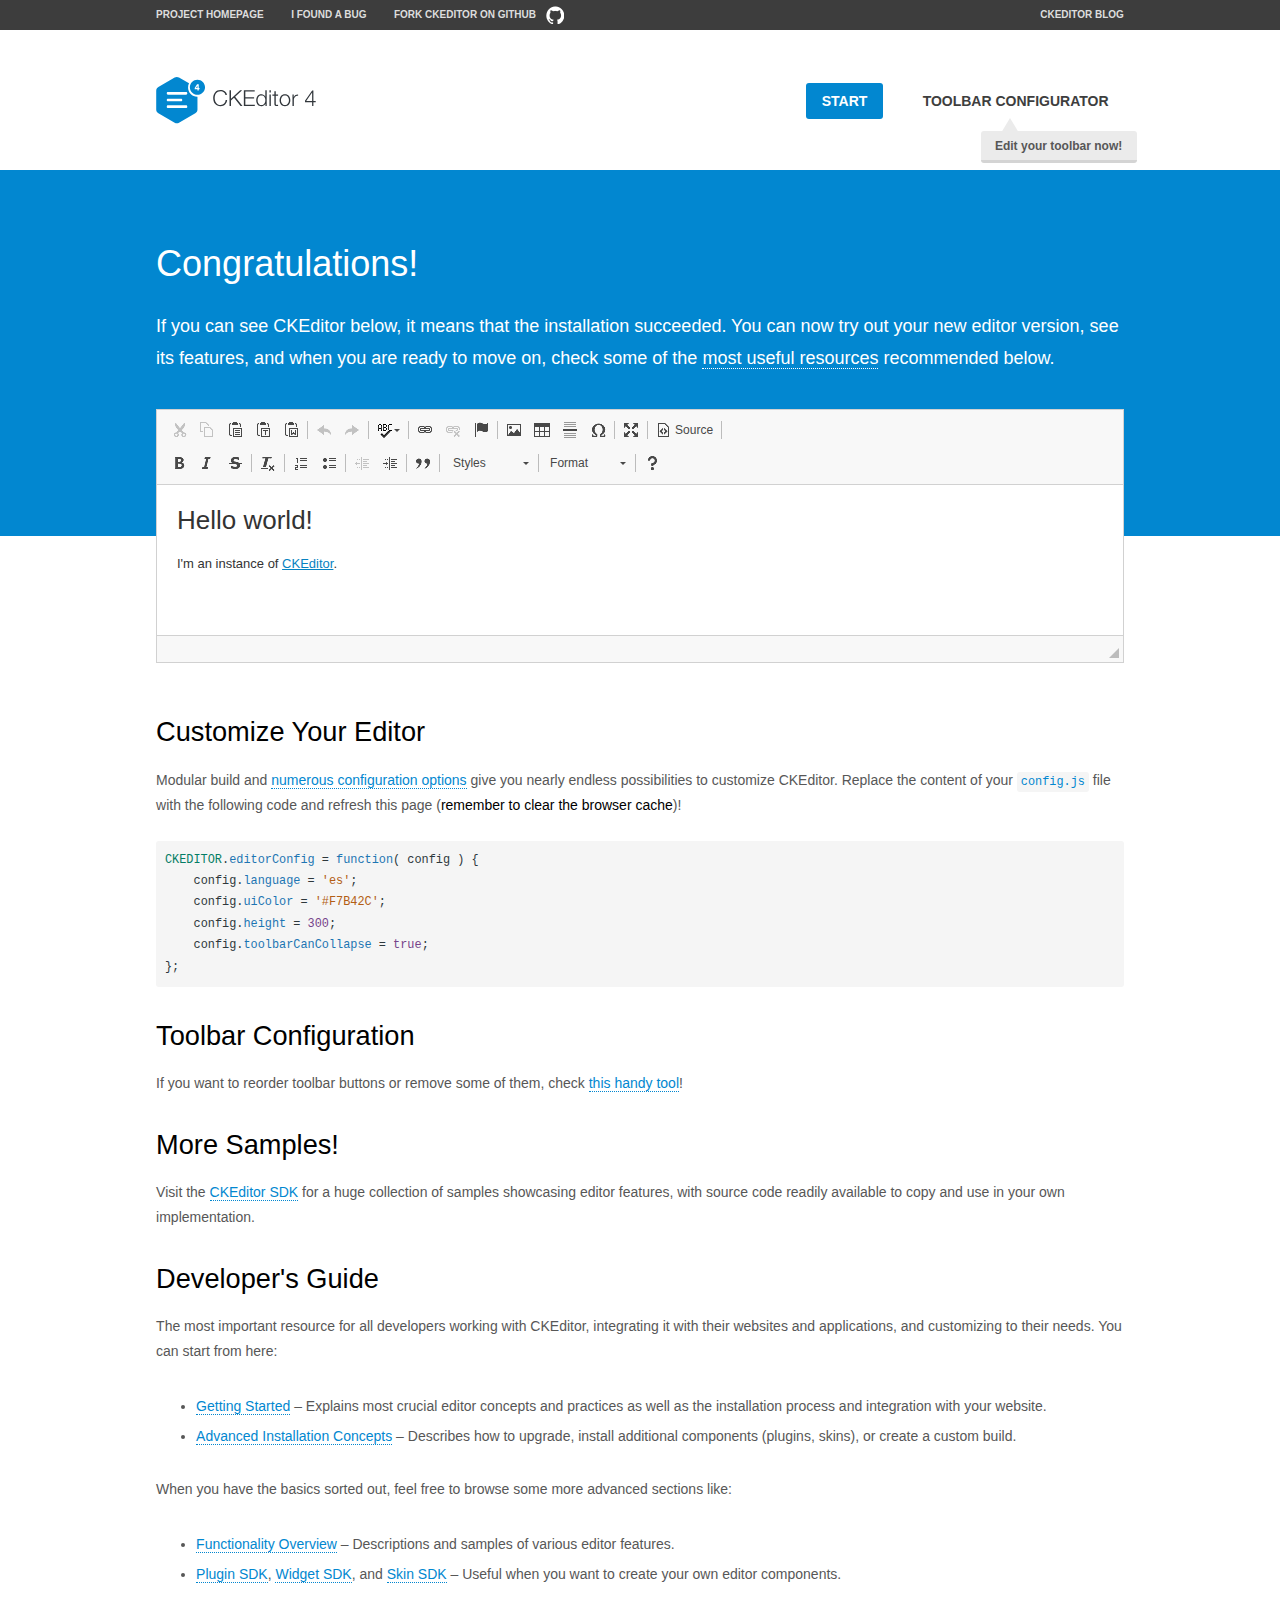
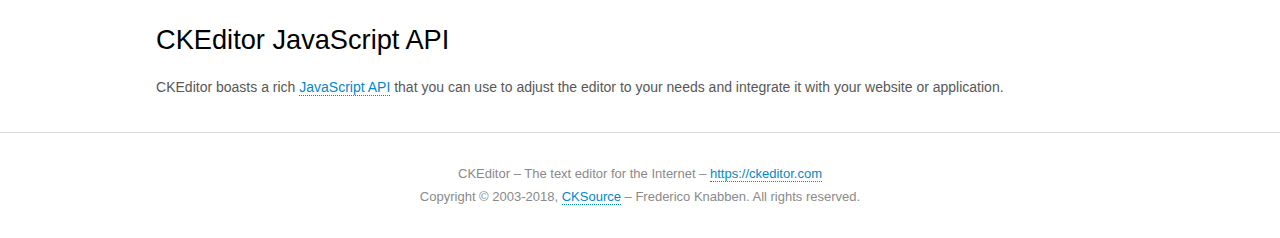
<file: src/main/resources/static/ckeditor/samples/index.html>
<!DOCTYPE html>
<!--
Copyright (c) 2003-2018, CKSource - Frederico Knabben. All rights reserved.
For licensing, see LICENSE.md or https://ckeditor.com/legal/ckeditor-oss-license
-->
<html>
<head>
	<meta charset="utf-8">
	<title>CKEditor Sample</title>
	<script src="../ckeditor.js"></script>
	<script src="js/sample.js"></script>
	<link rel="stylesheet" href="css/samples.css">
	<link rel="stylesheet" href="toolbarconfigurator/lib/codemirror/neo.css">
</head>
<body id="main">

<nav class="navigation-a">
	<div class="grid-container">
		<ul class="navigation-a-left grid-width-70">
			<li><a href="https://ckeditor.com/ckeditor-4/">Project Homepage</a></li>
			<li><a href="https://github.com/ckeditor/ckeditor-dev/issues">I found a bug</a></li>
			<li><a href="http://github.com/ckeditor/ckeditor-dev" class="icon-pos-right icon-navigation-a-github">Fork CKEditor on GitHub</a></li>
		</ul>
		<ul class="navigation-a-right grid-width-30">
			<li><a href="https://ckeditor.com/blog/">CKEditor Blog</a></li>
		</ul>
	</div>
</nav>

<header class="header-a">
	<div class="grid-container">
		<h1 class="header-a-logo grid-width-30">
			<a href="index.html"><img src="img/logo.svg" onerror="this.src='img/logo.png'; this.onerror=null;" alt="CKEditor Sample"></a>
		</h1>

		<nav class="navigation-b grid-width-70">
			<ul>
				<li><a href="index.html" class="button-a button-a-background">Start</a></li>
				<li><a href="toolbarconfigurator/index.html" class="button-a">Toolbar configurator <span class="balloon-a balloon-a-nw">Edit your toolbar now!</span></a></li>
			</ul>
		</nav>
	</div>
</header>

<main>
	<div class="adjoined-top">
		<div class="grid-container">
			<div class="content grid-width-100">
				<h1>Congratulations!</h1>
				<p>
					If you can see CKEditor below, it means that the installation succeeded.
					You can now try out your new editor version, see its features, and when you are ready to move on, check some of the <a href="#sample-customize">most useful resources</a> recommended below.
				</p>
			</div>
		</div>
	</div>
	<div class="adjoined-bottom">
		<div class="grid-container">
			<div class="grid-width-100">
				<div id="editor">
					<h1>Hello world!</h1>
					<p>I'm an instance of <a href="https://ckeditor.com">CKEditor</a>.</p>
				</div>
			</div>
		</div>
	</div>

	<div class="grid-container">
		<div class="content grid-width-100">
			<section id="sample-customize">
				<h2>Customize Your Editor</h2>
				<p>Modular build and <a href="https://docs.ckeditor.com/ckeditor4/docs/#!/guide/dev_configuration">numerous configuration options</a> give you nearly endless possibilities to customize CKEditor. Replace the content of your <code><a href="../config.js">config.js</a></code> file with the following code and refresh this page (<strong>remember to clear the browser cache</strong>)!</p>
		<pre class="cm-s-neo CodeMirror"><code><span style="padding-right: 0.1px;"><span class="cm-variable">CKEDITOR</span>.<span class="cm-property">editorConfig</span> <span class="cm-operator">=</span> <span class="cm-keyword">function</span>( <span class="cm-def">config</span> ) {</span>
<span style="padding-right: 0.1px;"><span class="cm-tab">	</span><span class="cm-variable-2">config</span>.<span class="cm-property">language</span> <span class="cm-operator">=</span> <span class="cm-string">'es'</span>;</span>
<span style="padding-right: 0.1px;"><span class="cm-tab">	</span><span class="cm-variable-2">config</span>.<span class="cm-property">uiColor</span> <span class="cm-operator">=</span> <span class="cm-string">'#F7B42C'</span>;</span>
<span style="padding-right: 0.1px;"><span class="cm-tab">	</span><span class="cm-variable-2">config</span>.<span class="cm-property">height</span> <span class="cm-operator">=</span> <span class="cm-number">300</span>;</span>
<span style="padding-right: 0.1px;"><span class="cm-tab">	</span><span class="cm-variable-2">config</span>.<span class="cm-property">toolbarCanCollapse</span> <span class="cm-operator">=</span> <span class="cm-atom">true</span>;</span>
<span style="padding-right: 0.1px;">};</span></code></pre>
			</section>

			<section>
				<h2>Toolbar Configuration</h2>
				<p>If you want to reorder toolbar buttons or remove some of them, check <a href="toolbarconfigurator/index.html">this handy tool</a>!</p>
			</section>

			<section>
				<h2>More Samples!</h2>
				<p>Visit the <a href="https://sdk.ckeditor.com">CKEditor SDK</a> for a huge collection of samples showcasing editor features, with source code readily available to copy and use in your own implementation.</p>
			</section>

			<section>
				<h2>Developer's Guide</h2>
				<p>The most important resource for all developers working with CKEditor, integrating it with their websites and applications, and customizing to their needs. You can start from here:</p>
				<ul>
					<li><a href="https://docs.ckeditor.com/ckeditor4/docs/#!/guide/dev_installation">Getting Started</a> &ndash; Explains most crucial editor concepts and practices as well as the installation process and integration with your website.</li>
					<li><a href="https://docs.ckeditor.com/ckeditor4/docs/#!/guide/dev_advanced_installation">Advanced Installation Concepts</a> &ndash; Describes how to upgrade, install additional components (plugins, skins), or create a custom build.</li>
				</ul>
					<p>When you have the basics sorted out, feel free to browse some more advanced sections like:</p>
				<ul>
					<li><a href="https://docs.ckeditor.com/ckeditor4/docs/#!/guide/dev_features">Functionality Overview</a> &ndash; Descriptions and samples of various editor features.</li>
					<li><a href="https://docs.ckeditor.com/ckeditor4/docs/#!/guide/plugin_sdk_intro">Plugin SDK</a>, <a href="https://docs.ckeditor.com/ckeditor4/docs/#!/guide/widget_sdk_intro">Widget SDK</a>, and <a href="https://docs.ckeditor.com/ckeditor4/docs/#!/guide/skin_sdk_intro">Skin SDK</a> &ndash; Useful when you want to create your own editor components.</li>
				</ul>
			</section>

			<section>
				<h2>CKEditor JavaScript API</h2>
				<p>CKEditor boasts a rich <a href="https://docs.ckeditor.com/ckeditor4/docs/#!/api">JavaScript API</a> that you can use to adjust the editor to your needs and integrate it with your website or application.</p>
			</section>
		</div>
	</div>
</main>

<footer class="footer-a grid-container">
	<div class="grid-container">
		<p class="grid-width-100">
			CKEditor &ndash; The text editor for the Internet &ndash; <a class="samples" href="https://ckeditor.com/">https://ckeditor.com</a>
		</p>
		<p class="grid-width-100" id="copy">
			Copyright &copy; 2003-2018, <a class="samples" href="https://cksource.com/">CKSource</a> &ndash; Frederico Knabben. All rights reserved.
		</p>
	</div>
</footer>
<script>
	initSample();
</script>

</body>
</html>
</file>
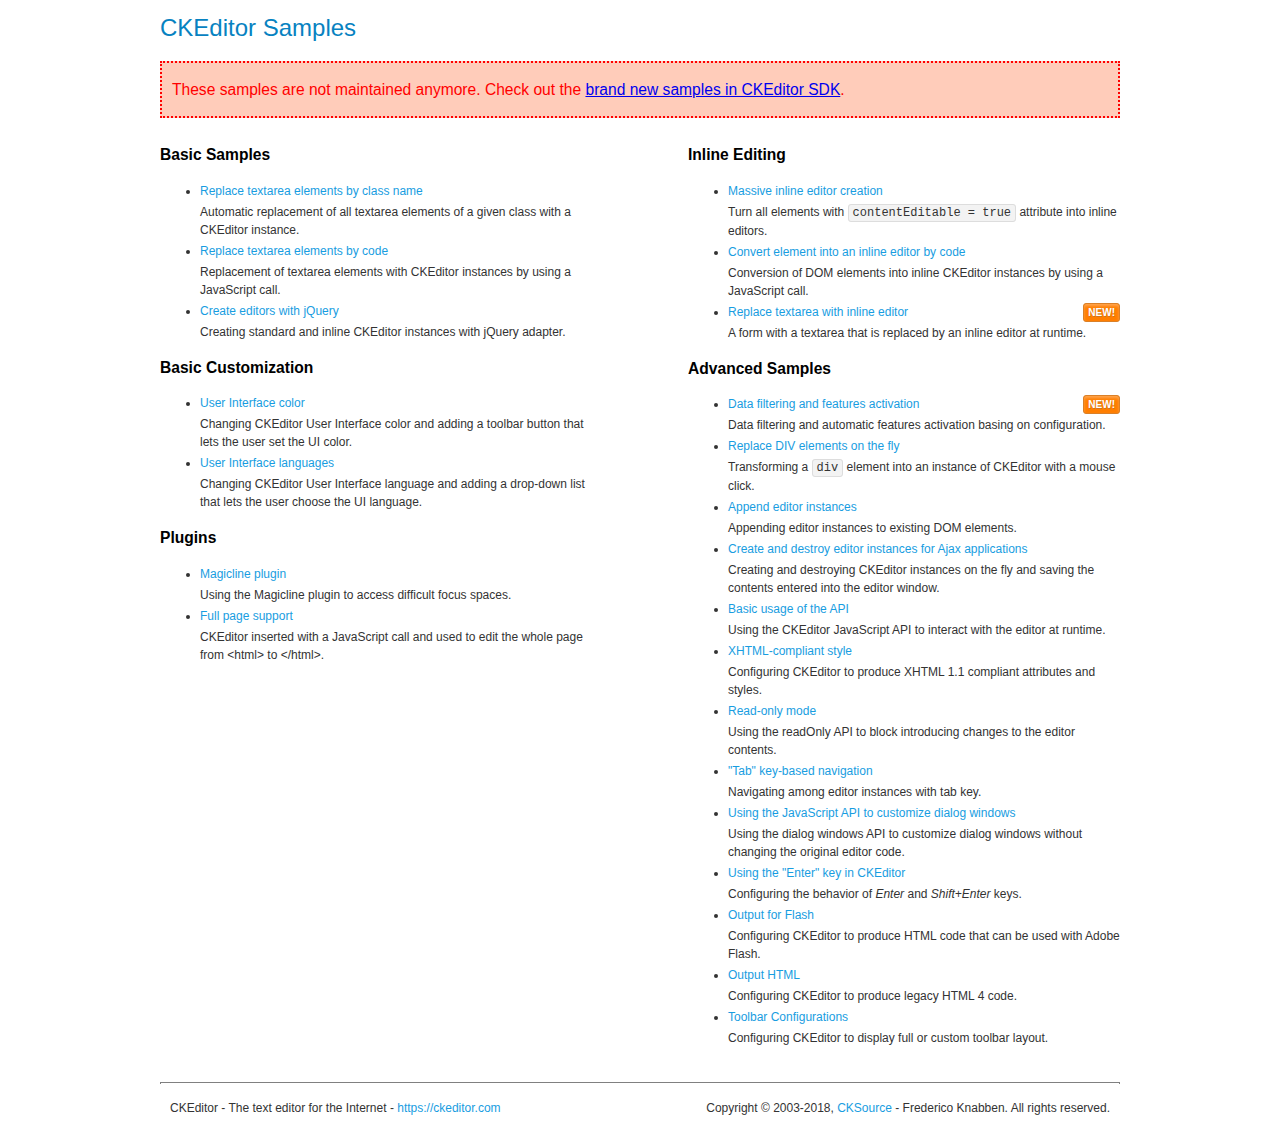
<file: src/main/resources/static/ckeditor/samples/old/index.html>
<!DOCTYPE html>
<!--
Copyright (c) 2003-2018, CKSource - Frederico Knabben. All rights reserved.
For licensing, see LICENSE.md or https://ckeditor.com/legal/ckeditor-oss-license
-->
<html>
<head>
	<meta charset="utf-8">
	<title>CKEditor Samples</title>
	<link rel="stylesheet" href="sample.css">
</head>
<body>
	<h1 class="samples">
		CKEditor Samples
	</h1>
	<div class="warning deprecated">
		These samples are not maintained anymore. Check out the <a href="https://sdk.ckeditor.com/">brand new samples in CKEditor SDK</a>.
	</div>
	<div class="twoColumns">
		<div class="twoColumnsLeft">
			<h2 class="samples">
				Basic Samples
			</h2>
			<dl class="samples">
				<dt><a class="samples" href="replacebyclass.html">Replace textarea elements by class name</a></dt>
				<dd>Automatic replacement of all textarea elements of a given class with a CKEditor instance.</dd>

				<dt><a class="samples" href="replacebycode.html">Replace textarea elements by code</a></dt>
				<dd>Replacement of textarea elements with CKEditor instances by using a JavaScript call.</dd>

				<dt><a class="samples" href="jquery.html">Create editors with jQuery</a></dt>
				<dd>Creating standard and inline CKEditor instances with jQuery adapter.</dd>
			</dl>

			<h2 class="samples">
				Basic Customization
			</h2>
			<dl class="samples">
				<dt><a class="samples" href="uicolor.html">User Interface color</a></dt>
				<dd>Changing CKEditor User Interface color and adding a toolbar button that lets the user set the UI color.</dd>

				<dt><a class="samples" href="uilanguages.html">User Interface languages</a></dt>
				<dd>Changing CKEditor User Interface language and adding a drop-down list that lets the user choose the UI language.</dd>
			</dl>


			<h2 class="samples">Plugins</h2>
<dl class="samples">
<dt><a class="samples" href="magicline/magicline.html">Magicline plugin</a></dt>
<dd>Using the Magicline plugin to access difficult focus spaces.</dd>

<dt><a class="samples" href="wysiwygarea/fullpage.html">Full page support</a></dt>
<dd>CKEditor inserted with a JavaScript call and used to edit the whole page from &lt;html&gt; to &lt;/html&gt;.</dd>
</dl>
		</div>
		<div class="twoColumnsRight">
			<h2 class="samples">
				Inline Editing
			</h2>
			<dl class="samples">
				<dt><a class="samples" href="inlineall.html">Massive inline editor creation</a></dt>
				<dd>Turn all elements with <code>contentEditable = true</code> attribute into inline editors.</dd>

				<dt><a class="samples" href="inlinebycode.html">Convert element into an inline editor by code</a></dt>
				<dd>Conversion of DOM elements into inline CKEditor instances by using a JavaScript call.</dd>

				<dt><a class="samples" href="inlinetextarea.html">Replace textarea with inline editor</a> <span class="new">New!</span></dt>
				<dd>A form with a textarea that is replaced by an inline editor at runtime.</dd>

				
			</dl>

			<h2 class="samples">
				Advanced Samples
			</h2>
			<dl class="samples">
				<dt><a class="samples" href="datafiltering.html">Data filtering and features activation</a> <span class="new">New!</span></dt>
				<dd>Data filtering and automatic features activation basing on configuration.</dd>

				<dt><a class="samples" href="divreplace.html">Replace DIV elements on the fly</a></dt>
				<dd>Transforming a <code>div</code> element into an instance of CKEditor with a mouse click.</dd>

				<dt><a class="samples" href="appendto.html">Append editor instances</a></dt>
				<dd>Appending editor instances to existing DOM elements.</dd>

				<dt><a class="samples" href="ajax.html">Create and destroy editor instances for Ajax applications</a></dt>
				<dd>Creating and destroying CKEditor instances on the fly and saving the contents entered into the editor window.</dd>

				<dt><a class="samples" href="api.html">Basic usage of the API</a></dt>
				<dd>Using the CKEditor JavaScript API to interact with the editor at runtime.</dd>

				<dt><a class="samples" href="xhtmlstyle.html">XHTML-compliant style</a></dt>
				<dd>Configuring CKEditor to produce XHTML 1.1 compliant attributes and styles.</dd>

				<dt><a class="samples" href="readonly.html">Read-only mode</a></dt>
				<dd>Using the readOnly API to block introducing changes to the editor contents.</dd>

				<dt><a class="samples" href="tabindex.html">"Tab" key-based navigation</a></dt>
				<dd>Navigating among editor instances with tab key.</dd>


				
<dt><a class="samples" href="dialog/dialog.html">Using the JavaScript API to customize dialog windows</a></dt>
<dd>Using the dialog windows API to customize dialog windows without changing the original editor code.</dd>

<dt><a class="samples" href="enterkey/enterkey.html">Using the &quot;Enter&quot; key in CKEditor</a></dt>
<dd>Configuring the behavior of <em>Enter</em> and <em>Shift+Enter</em> keys.</dd>

<dt><a class="samples" href="htmlwriter/outputforflash.html">Output for Flash</a></dt>
<dd>Configuring CKEditor to produce HTML code that can be used with Adobe Flash.</dd>

<dt><a class="samples" href="htmlwriter/outputhtml.html">Output HTML</a></dt>
<dd>Configuring CKEditor to produce legacy HTML 4 code.</dd>

<dt><a class="samples" href="toolbar/toolbar.html">Toolbar Configurations</a></dt>
<dd>Configuring CKEditor to display full or custom toolbar layout.</dd>

			</dl>
		</div>
	</div>
	<div id="footer">
		<hr>
		<p>
			CKEditor - The text editor for the Internet - <a class="samples" href="https://ckeditor.com/">https://ckeditor.com</a>
		</p>
		<p id="copy">
			Copyright &copy; 2003-2018, <a class="samples" href="https://cksource.com/">CKSource</a> - Frederico Knabben. All rights reserved.
		</p>
	</div>
</body>
</html>
</file>
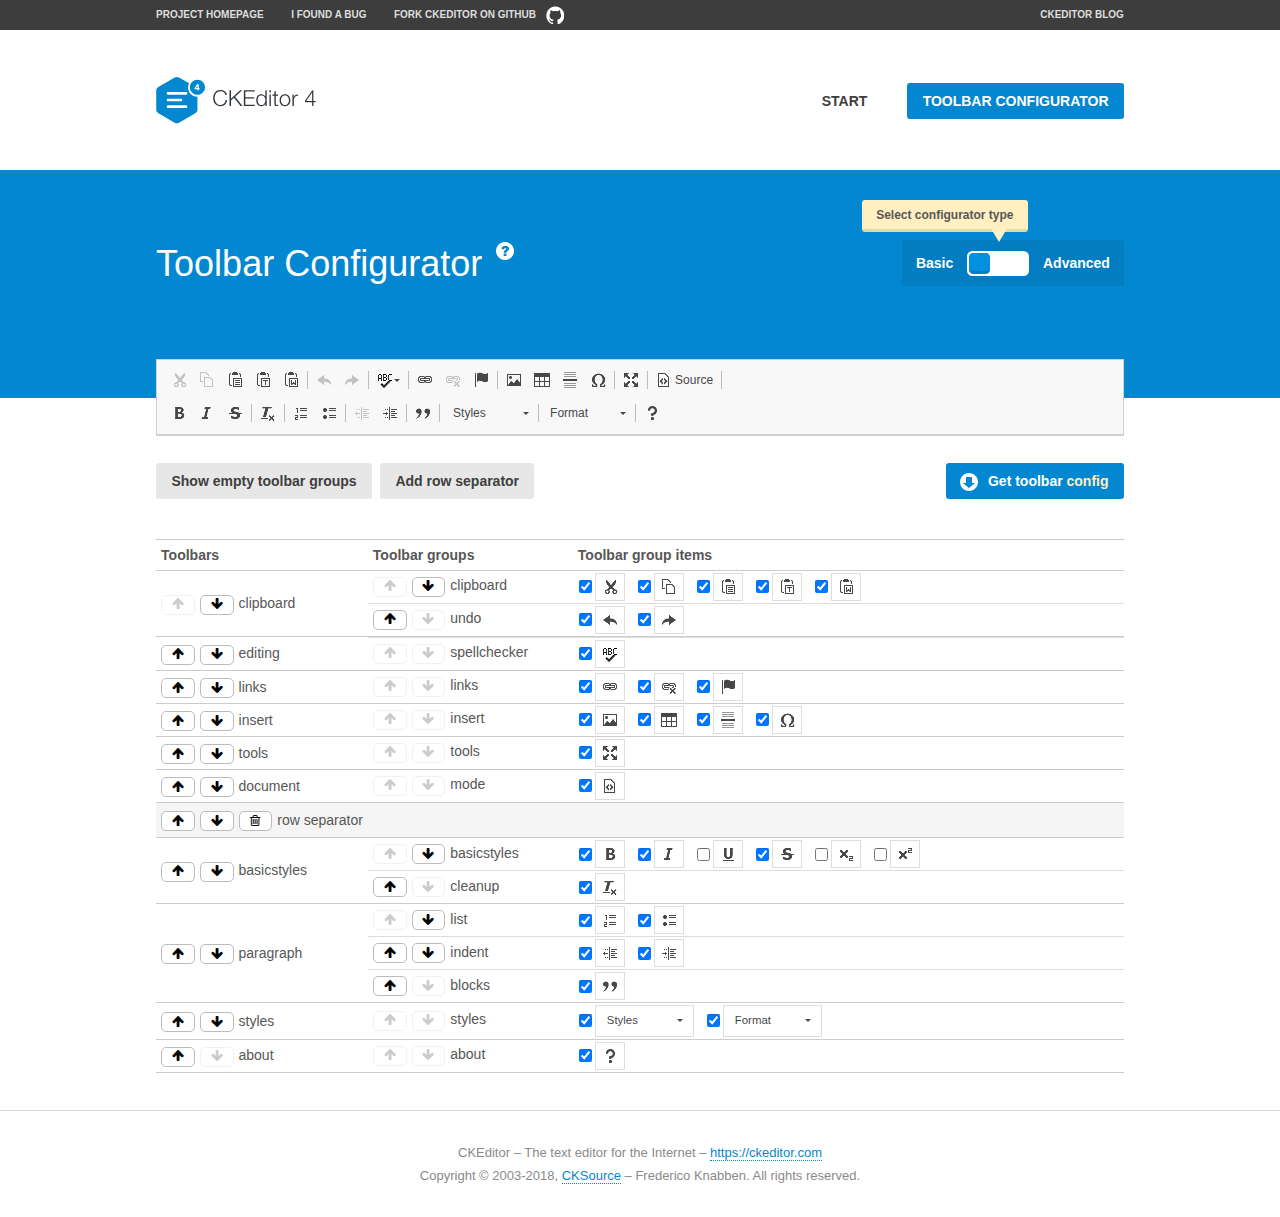
<file: src/main/resources/static/ckeditor/samples/toolbarconfigurator/index.html>
<!DOCTYPE html>
<!--
Copyright (c) 2003-2018, CKSource - Frederico Knabben. All rights reserved.
For licensing, see LICENSE.md or https://ckeditor.com/legal/ckeditor-oss-license
-->
<!--[if IE 8]><html class="ie8"><![endif]-->
<!--[if gt IE 8]><html><![endif]-->
<!--[if !IE]><!--><html><!--<![endif]-->
<head>
	<meta charset="utf-8">
	<title>Toolbar Configurator</title>
	<script src="../../ckeditor.js"></script>
	<script>
		if ( CKEDITOR.env.ie && CKEDITOR.env.version < 9 )
			CKEDITOR.tools.enableHtml5Elements( document );
	</script>
	<link rel="stylesheet" href="lib/codemirror/codemirror.css">
	<link rel="stylesheet" href="lib/codemirror/show-hint.css">
	<link rel="stylesheet" href="lib/codemirror/neo.css">
	<link rel="stylesheet" href="css/fontello.css">
	<link rel="stylesheet" href="../css/samples.css">
</head>
<body id="toolbar">

<nav class="navigation-a">
	<div class="grid-container">
		<ul class="navigation-a-left grid-width-70">
			<li><a href="https://ckeditor.com/ckeditor-4/">Project Homepage</a></li>
			<li><a href="https://github.com/ckeditor/ckeditor-dev/issues">I found a bug</a></li>
			<li><a href="http://github.com/ckeditor/ckeditor-dev" class="icon-pos-right icon-navigation-a-github">Fork CKEditor on GitHub</a></li>
		</ul>
		<ul class="navigation-a-right grid-width-30">
			<li><a href="https://ckeditor.com/blog/">CKEditor Blog</a></li>
		</ul>
	</div>
</nav>

<header class="header-a">
	<div class="grid-container">
		<h1 class="header-a-logo grid-width-30">
			<a href="../index.html"><img src="../img/logo.svg" onerror="this.src='../img/logo.png'; this.onerror=null;" alt="CKEditor Logo"></a>
		</h1>
		<nav class="navigation-b grid-width-70">
			<ul>
				<li><a href="../index.html"  class="button-a">Start</a></li>
				<li><a href="index.html"  class="button-a button-a-background">Toolbar configurator</a></li>
			</ul>
		</nav>
	</div>
</header>

<main>
	<div class="adjoined-top">
		<div class="grid-container">
			<div class="content grid-width-100">
				<div class="grid-container-nested">
					<h1 class="grid-width-60">
						Toolbar Configurator
						<a href="#help-content" type="button" title="Configurator help" id="help" class="button-a button-a-background button-a-no-text icon-pos-left icon-question-mark">Help</a>
					</h1>

					<div class="grid-width-40 grid-switch-magic">
						<div class="switch">
							<span class="balloon-a balloon-a-se">Select configurator type</span>
							<input type="radio" name="radio" data-num="1" id="radio-basic" />
							<input type="radio" name="radio" data-num="2" id="radio-advanced" />
							<label data-for="1" for="radio-basic">Basic</label>
							<span class="switch-inner">
								<span class="handler"></span>
							</span>
							<label data-for="2" for="radio-advanced">Advanced</label>
						</div>
					</div>
				</div>
			</div>
		</div>
	</div>
	<div class="adjoined-bottom">
		<div class="grid-container">
			<div class="grid-width-100">
				<div class="editors-container">
					<div id="editor-basic"></div>
					<div id="editor-advanced"></div>
				</div>
			</div>
		</div>
	</div>

	<div class="grid-container configurator">
		<div class="content grid-width-100">
			<div class="configurator">
				<div>
					<div id="toolbarModifierWrapper"></div>
				</div>
			</div>
		</div>
	</div>

	<div id="help-content">
		<div class="grid-container">
			<div class="grid-width-100">
				<h2>What Am I Doing Here?</h2>

				<div class="grid-container grid-container-nested">
					<div class="basic">
						<div class="grid-width-50">
							<p>Arrange <a href="https://docs.ckeditor.com/ckeditor4/docs/#!/api/CKEDITOR.config-cfg-toolbarGroups">toolbar groups</a>, toggle <a href="https://docs.ckeditor.com/ckeditor4/docs/#!/api/CKEDITOR.config-cfg-removeButtons">button visibility</a> according to your needs and get your toolbar configuration.</p>
							<p>You can replace the content of the <a href="../../config.js"><code>config.js</code></a> file with the generated configuration. If you already set some configuration options you will need to merge both configurations.</p>
						</div>
						<div class="grid-width-50">
							<p>Read more about different ways of <a href="https://docs.ckeditor.com/ckeditor4/docs/#!/guide/dev_configuration">setting configuration</a> and do not forget about <strong>clearing browser cache</strong>.</p>
							<p>Arranging toolbar groups is the recommended way of configuring the toolbar, but if you need more freedom you can use the <a href="#advanced">advanced configurator</a>.</p>
						</div>
					</div>
					<div class="advanced" style="display: none;">
						<div class="grid-width-50">
							<p>With this code editor you can edit your <a href="https://docs.ckeditor.com/ckeditor4/docs/#!/api/CKEDITOR.config-cfg-toolbar">toolbar configuration</a> live.</p>
							<p>You can replace the content of the <a href="../../config.js"><code>config.js</code></a> file with the generated configuration. If you already set some configuration options you will need to merge both configurations.</p>
						</div>
						<div class="grid-width-50">
							<p>Read more about different ways of <a href="https://docs.ckeditor.com/ckeditor4/docs/#!/guide/dev_configuration">setting configuration</a> and do not forget about <strong>clearing browser cache</strong>.</p>
						</div>
					</div>
				</div>

				<p class="grid-container grid-container-nested">
					<button type="button" class="help-content-close grid-width-100 button-a button-a-background">Got it. Let's play!</button>
				</p>
			</div>
		</div>
	</div>
</main>

<footer class="footer-a grid-container">
	<p class="grid-width-100">
		CKEditor &ndash; The text editor for the Internet &ndash; <a class="samples" href="https://ckeditor.com/">https://ckeditor.com</a>
	</p>
	<p class="grid-width-100" id="copy">
		Copyright &copy; 2003-2018, <a class="samples" href="https://cksource.com/">CKSource</a> &ndash; Frederico Knabben. All rights reserved.
	</p>
</footer>

<script src="lib/codemirror/codemirror.js"></script>
<script src="lib/codemirror/javascript.js"></script>
<script src="lib/codemirror/show-hint.js"></script>

<script src="js/fulltoolbareditor.js"></script>
<script src="js/abstracttoolbarmodifier.js"></script>
<script src="js/toolbarmodifier.js"></script>
<script src="js/toolbartextmodifier.js"></script>
<script src="../js/sf.js"></script>

<script>
	( function() {
		'use strict';

		var mode = ( window.location.hash.substr( 1 ) === 'advanced' ) ? 'advanced' : 'basic',
			configuratorSection = CKEDITOR.document.findOne( 'main > .grid-container.configurator' ),
			basicInstruction = CKEDITOR.document.findOne( '#help-content .basic' ),
			advancedInstruction = CKEDITOR.document.findOne( '#help-content .advanced' ),

			// Configurator mode switcher.
			modeSwitchBasic = CKEDITOR.document.getById( 'radio-basic' ),
			modeSwitchAdvanced = CKEDITOR.document.getById( 'radio-advanced' );

		// Initial setup
		function updateSwitcher() {
			if ( mode === 'advanced' ) {
				modeSwitchAdvanced.$.checked = true;
			} else {
				modeSwitchBasic.$.checked = true;
			}
		}

		updateSwitcher();

		CKEDITOR.document.getWindow().on( 'hashchange', function( e ) {
			var hash = window.location.hash.substr( 1 );
			if ( !( hash === 'advanced' || hash === 'basic' ) ) {
				return;
			}
			mode = hash;
			onToolbarsDone( mode );
		} );

		CKEDITOR.document.getWindow().on( 'resize', function() {
			updateToolbar( ( mode === 'basic' ? toolbarModifier : toolbarTextModifier )[ 'editorInstance' ] );
		} );

		function onRefresh( modifier ) {
			modifier = modifier || this;

			if ( mode === 'basic' && modifier instanceof ToolbarConfigurator.ToolbarTextModifier ) {
				return;
			}

			// CodeMirror container becomes visible, so we need to refresh and to avoid rendering problems.
			if ( mode === 'advanced' && modifier instanceof ToolbarConfigurator.ToolbarTextModifier ) {
				modifier.codeContainer.refresh();
			}

			updateToolbar( modifier.editorInstance );
		}

		function updateToolbar( editor ) {
			var editorContainer = editor.container;

			// Not always editor is loaded.
			if ( !editorContainer ) {
				return;
			}

			var displayStyle = editorContainer.getStyle( 'display' );

			editorContainer.setStyle( 'display', 'block' );

			var newHeight = editorContainer.getSize( 'height' );

			var newMarginTop = parseInt( editorContainer.getComputedStyle( 'margin-top' ), 10 );
			newMarginTop = ( isNaN( newMarginTop ) ? 0 : Number( newMarginTop ) );

			var newMarginBottom = parseInt( editorContainer.getComputedStyle( 'margin-bottom' ), 10 );
			newMarginBottom = ( isNaN( newMarginBottom ) ? 0 : Number( newMarginBottom ) );

			var result = newHeight + newMarginTop + newMarginBottom;

			editorContainer.setStyle( 'display', displayStyle );

			editor.container.getAscendant( 'div' ).setStyle( 'height', result + 'px' );
		}

		var toolbarModifier = new ToolbarConfigurator.ToolbarModifier( 'editor-basic' );

		var done = 0;
		toolbarModifier.init( onToolbarInit );
		toolbarModifier.onRefresh = onRefresh;

		CKEDITOR.document.getById( 'toolbarModifierWrapper' ).append( toolbarModifier.mainContainer );

		var toolbarTextModifier = new ToolbarConfigurator.ToolbarTextModifier( 'editor-advanced' );
		toolbarTextModifier.init( onToolbarInit );
		toolbarTextModifier.onRefresh = onRefresh;

		function onToolbarInit() {
			if ( ++done === 2 ) {
				onToolbarsDone();

				positionSticky.watch( CKEDITOR.document.findOne( '.toolbar' ), function() {
					return mode === 'advanced';
				} );
			}
		}

		function onToolbarsDone() {
			if ( mode === 'basic' ) {
				toggleModeBasic( false );
			} else {
				toggleModeAdvanced( false );
			}

			updateSwitcher();

			setTimeout( function() {
				CKEDITOR.document.findOne( '.editors-container' ).addClass( 'active' );
				CKEDITOR.document.findOne( '#toolbarModifierWrapper' ).addClass( 'active' );
			}, 200 );
		}

		CKEDITOR.document.getById( 'toolbarModifierWrapper' ).append( toolbarTextModifier.mainContainer );

		function toogleModeSwitch( onElement, offElement, onModifier, offModifier ) {
			onElement.addClass( 'fancy-button-active' );
			offElement.removeClass( 'fancy-button-active' );

			onModifier.showUI();
			offModifier.hideUI();
		}

		function toggleModeBasic( callOnRefresh ) {
			callOnRefresh = ( callOnRefresh !== false );
			mode = 'basic';
			window.location.hash = '#basic';
			toogleModeSwitch( modeSwitchBasic, modeSwitchAdvanced, toolbarModifier, toolbarTextModifier );

			configuratorSection.removeClass( 'freed-width' );
			basicInstruction.show();
			advancedInstruction.hide();

			callOnRefresh && onRefresh( toolbarModifier );
		}

		function toggleModeAdvanced( callOnRefresh ) {
			callOnRefresh = ( callOnRefresh !== false );
			mode = 'advanced';
			window.location.hash = '#advanced';
			toogleModeSwitch( modeSwitchAdvanced, modeSwitchBasic, toolbarTextModifier, toolbarModifier );

			configuratorSection.addClass( 'freed-width' );
			advancedInstruction.show();
			basicInstruction.hide();

			callOnRefresh && onRefresh( toolbarTextModifier );
		}

		modeSwitchBasic.on( 'click', toggleModeBasic );
		modeSwitchAdvanced.on( 'click', toggleModeAdvanced );

		//
		// Position:sticky for the toolbar.
		//

		// Will make elements behave like they were styled with position:sticky.
		var positionSticky = {
			// Store object: {
			// 		element: CKEDITOR.dom.element, // Element which will float.
			// 		placeholder: CKEDITOR.dom.element, // Placeholder which is place to prevent page bounce.
			// 		isFixed: boolean // Whether element float now.
			// }
			watched: [],

			active: [],

			staticContainer: null,

			init: function() {
				var element = CKEDITOR.dom.element.createFromHtml(
					'<div class="staticContainer">' +
						'<div class="grid-container" >' +
							'<div class="grid-width-100">' +
								'<div class="inner"></div>' +
							'</div>' +
						'</div>' +
					'</div>' );

				this.staticContainer = element.findOne( '.inner' );

				CKEDITOR.document.getBody().append( element );
			},

			watch: function( element, preventFunc ) {
				this.watched.push( {
					element: element,
					placeholder: new CKEDITOR.dom.element( 'div' ),
					isFixed: false,
					preventFunc: preventFunc
				} );
			},

			checkAll: function() {
				for ( var i = 0; i < this.watched.length; i++ ) {
					this.check( this.watched[ i ] );
				}
			},

			check: function( element ) {
				var isFixed = element.isFixed;
				var shouldBeFixed = this.shouldBeFixed( element );

				// Nothing to be done.
				if ( isFixed === shouldBeFixed ) {
					return;
				}

				var placeholder = element.placeholder;

				if ( isFixed ) {
					// Unfixing.

					element.element.insertBefore( placeholder );
					placeholder.remove();

					element.element.removeStyle( 'margin' );

					this.active.splice( CKEDITOR.tools.indexOf( this.active, element ), 1 );

				} else {
					// Fixing.
					placeholder.setStyle( 'width', element.element.getSize( 'width' ) + 'px' );
					placeholder.setStyle( 'height', element.element.getSize( 'height' ) + 'px' );
					placeholder.setStyle( 'margin-bottom', element.element.getComputedStyle( 'margin-bottom' ) );
					placeholder.setStyle( 'display', element.element.getComputedStyle( 'display' ) );
					placeholder.insertAfter( element.element );

					this.staticContainer.append( element.element );

					this.active.push( element );
				}

				element.isFixed = !element.isFixed;
			},

			shouldBeFixed: function( element ) {
				if ( element.preventFunc && element.preventFunc() ) {
					return false;
				}

				// If element is already fixed we are checking it's placeholder.
				var related = ( element.isFixed ? element.placeholder : element.element ),
					clientRect = related.$.getBoundingClientRect(),
					staticHeight = this.staticContainer.getSize('height' ),
					elemHeight = element.element.getSize( 'height' );

				if ( element.isFixed ) {
					return ( clientRect.top + elemHeight < staticHeight );
				} else {
					return ( clientRect.top < staticHeight );
				}
			}
		};

		positionSticky.init();

		CKEDITOR.document.getWindow().on( 'scroll',
			new CKEDITOR.tools.eventsBuffer( 100, positionSticky.checkAll, positionSticky ).input
		);

		// Make the toolbar sticky.
		positionSticky.watch( CKEDITOR.document.findOne( '.editors-container' ) );

		// Help button and help-content.
		( function() {
			var helpButton = CKEDITOR.document.getById( 'help' ),
				helpContent = CKEDITOR.document.getById( 'help-content' );

			// Don't show help button on IE8 because it's unsupported by Pico Modal.
			if ( CKEDITOR.env.ie && CKEDITOR.env.version == 8 ) {
				helpButton.hide();
			} else {
				// Display help modal when the button is clicked.
				helpButton.on( 'click', function( evt ) {
					SF.modal( {
						// Clone modal content from DOM.
						content: helpContent.getHtml(),

						afterCreate: function( modal ) {
							// Enable modal content button to close the modal.
							new CKEDITOR.dom.element( modal.modalElem() ).findOne( '.help-content-close' ).once( 'click', modal.close );
						}
					} ).show();
				} );
			}
		} )();
	} )();
</script>
</body>
</html>
</file>
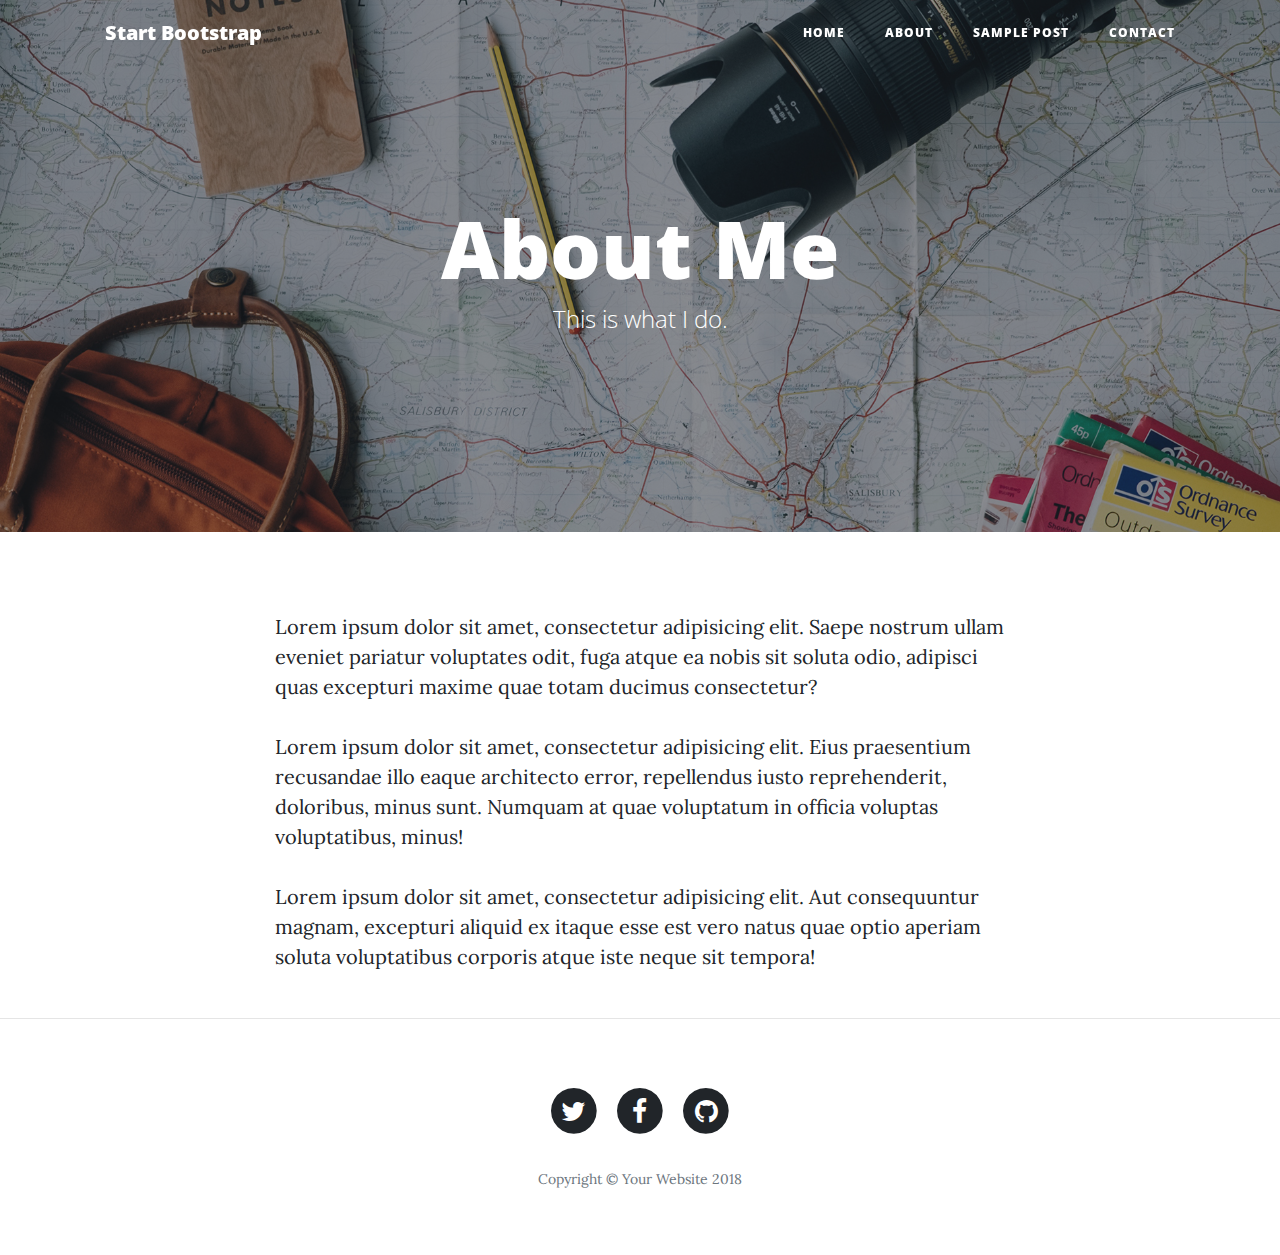
<file: src/main/resources/static/clean/about.html>
<!DOCTYPE html>
<html lang="en">

  <head>

    <meta charset="utf-8">
    <meta name="viewport" content="width=device-width, initial-scale=1, shrink-to-fit=no">
    <meta name="description" content="">
    <meta name="author" content="">

    <title>Clean Blog - Start Bootstrap Theme</title>

    <!-- Bootstrap core CSS -->
    <link href="vendor/bootstrap/css/bootstrap.min.css" rel="stylesheet">

    <!-- Custom fonts for this template -->
    <link href="vendor/font-awesome/css/font-awesome.min.css" rel="stylesheet" type="text/css">
    <link href='https://fonts.googleapis.com/css?family=Lora:400,700,400italic,700italic' rel='stylesheet' type='text/css'>
    <link href='https://fonts.googleapis.com/css?family=Open+Sans:300italic,400italic,600italic,700italic,800italic,400,300,600,700,800' rel='stylesheet' type='text/css'>

    <!-- Custom styles for this template -->
    <link href="css/clean-blog.min.css" rel="stylesheet">

  </head>

  <body>

    <!-- Navigation -->
    <nav class="navbar navbar-expand-lg navbar-light fixed-top" id="mainNav">
      <div class="container">
        <a class="navbar-brand" href="index.html">Start Bootstrap</a>
        <button class="navbar-toggler navbar-toggler-right" type="button" data-toggle="collapse" data-target="#navbarResponsive" aria-controls="navbarResponsive" aria-expanded="false" aria-label="Toggle navigation">
          Menu
          <i class="fa fa-bars"></i>
        </button>
        <div class="collapse navbar-collapse" id="navbarResponsive">
          <ul class="navbar-nav ml-auto">
            <li class="nav-item">
              <a class="nav-link" href="index.html">Home</a>
            </li>
            <li class="nav-item">
              <a class="nav-link" href="about.html">About</a>
            </li>
            <li class="nav-item">
              <a class="nav-link" href="post.html">Sample Post</a>
            </li>
            <li class="nav-item">
              <a class="nav-link" href="contact.html">Contact</a>
            </li>
          </ul>
        </div>
      </div>
    </nav>

    <!-- Page Header -->
    <header class="masthead" style="background-image: url('img/about-bg.jpg')">
      <div class="overlay"></div>
      <div class="container">
        <div class="row">
          <div class="col-lg-8 col-md-10 mx-auto">
            <div class="page-heading">
              <h1>About Me</h1>
              <span class="subheading">This is what I do.</span>
            </div>
          </div>
        </div>
      </div>
    </header>

    <!-- Main Content -->
    <div class="container">
      <div class="row">
        <div class="col-lg-8 col-md-10 mx-auto">
          <p>Lorem ipsum dolor sit amet, consectetur adipisicing elit. Saepe nostrum ullam eveniet pariatur voluptates odit, fuga atque ea nobis sit soluta odio, adipisci quas excepturi maxime quae totam ducimus consectetur?</p>
          <p>Lorem ipsum dolor sit amet, consectetur adipisicing elit. Eius praesentium recusandae illo eaque architecto error, repellendus iusto reprehenderit, doloribus, minus sunt. Numquam at quae voluptatum in officia voluptas voluptatibus, minus!</p>
          <p>Lorem ipsum dolor sit amet, consectetur adipisicing elit. Aut consequuntur magnam, excepturi aliquid ex itaque esse est vero natus quae optio aperiam soluta voluptatibus corporis atque iste neque sit tempora!</p>
        </div>
      </div>
    </div>

    <hr>

    <!-- Footer -->
    <footer>
      <div class="container">
        <div class="row">
          <div class="col-lg-8 col-md-10 mx-auto">
            <ul class="list-inline text-center">
              <li class="list-inline-item">
                <a href="#">
                  <span class="fa-stack fa-lg">
                    <i class="fa fa-circle fa-stack-2x"></i>
                    <i class="fa fa-twitter fa-stack-1x fa-inverse"></i>
                  </span>
                </a>
              </li>
              <li class="list-inline-item">
                <a href="#">
                  <span class="fa-stack fa-lg">
                    <i class="fa fa-circle fa-stack-2x"></i>
                    <i class="fa fa-facebook fa-stack-1x fa-inverse"></i>
                  </span>
                </a>
              </li>
              <li class="list-inline-item">
                <a href="#">
                  <span class="fa-stack fa-lg">
                    <i class="fa fa-circle fa-stack-2x"></i>
                    <i class="fa fa-github fa-stack-1x fa-inverse"></i>
                  </span>
                </a>
              </li>
            </ul>
            <p class="copyright text-muted">Copyright &copy; Your Website 2018</p>
          </div>
        </div>
      </div>
    </footer>

    <!-- Bootstrap core JavaScript -->
    <script src="vendor/jquery/jquery.min.js"></script>
    <script src="vendor/bootstrap/js/bootstrap.bundle.min.js"></script>

    <!-- Custom scripts for this template -->
    <script src="js/clean-blog.min.js"></script>

  </body>

</html>
</file>
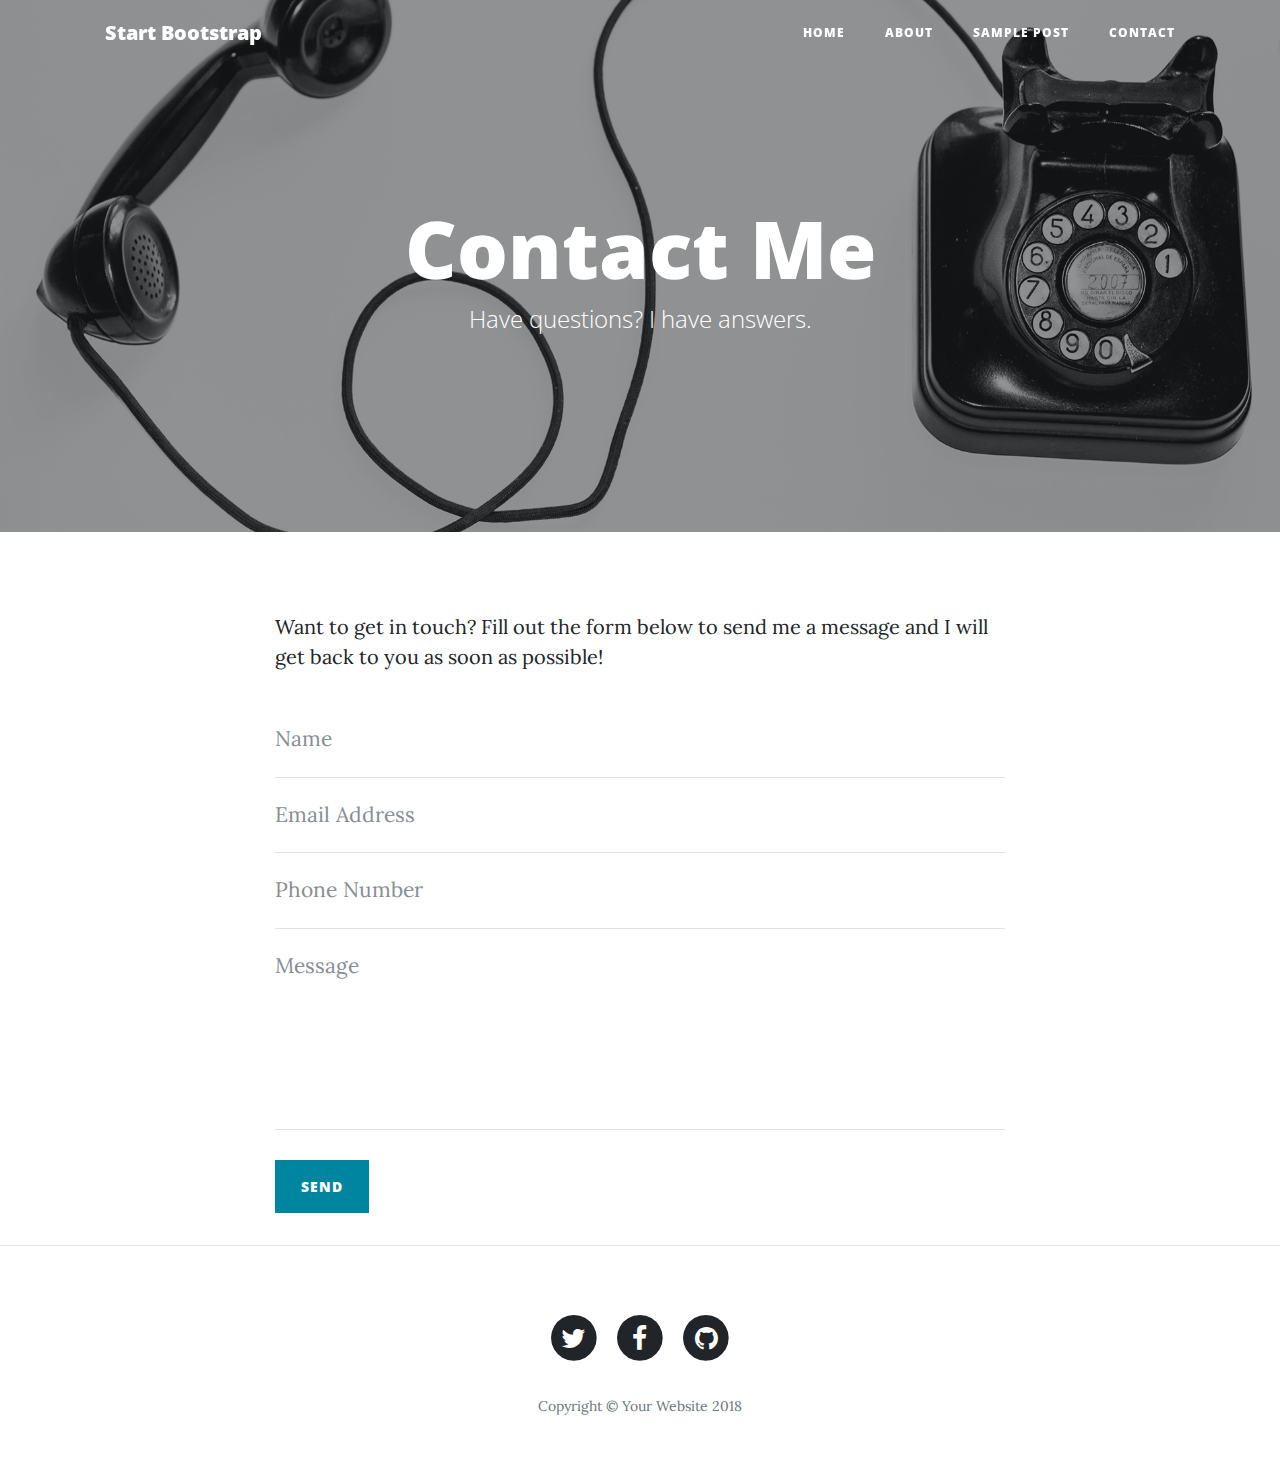
<file: src/main/resources/static/clean/contact.html>
<!DOCTYPE html>
<html lang="en">

  <head>

    <meta charset="utf-8">
    <meta name="viewport" content="width=device-width, initial-scale=1, shrink-to-fit=no">
    <meta name="description" content="">
    <meta name="author" content="">

    <title>Clean Blog - Start Bootstrap Theme</title>

    <!-- Bootstrap core CSS -->
    <link href="vendor/bootstrap/css/bootstrap.min.css" rel="stylesheet">

    <!-- Custom fonts for this template -->
    <link href="vendor/font-awesome/css/font-awesome.min.css" rel="stylesheet" type="text/css">
    <link href='https://fonts.googleapis.com/css?family=Lora:400,700,400italic,700italic' rel='stylesheet' type='text/css'>
    <link href='https://fonts.googleapis.com/css?family=Open+Sans:300italic,400italic,600italic,700italic,800italic,400,300,600,700,800' rel='stylesheet' type='text/css'>

    <!-- Custom styles for this template -->
    <link href="css/clean-blog.min.css" rel="stylesheet">

  </head>

  <body>

    <!-- Navigation -->
    <nav class="navbar navbar-expand-lg navbar-light fixed-top" id="mainNav">
      <div class="container">
        <a class="navbar-brand" href="index.html">Start Bootstrap</a>
        <button class="navbar-toggler navbar-toggler-right" type="button" data-toggle="collapse" data-target="#navbarResponsive" aria-controls="navbarResponsive" aria-expanded="false" aria-label="Toggle navigation">
          Menu
          <i class="fa fa-bars"></i>
        </button>
        <div class="collapse navbar-collapse" id="navbarResponsive">
          <ul class="navbar-nav ml-auto">
            <li class="nav-item">
              <a class="nav-link" href="index.html">Home</a>
            </li>
            <li class="nav-item">
              <a class="nav-link" href="about.html">About</a>
            </li>
            <li class="nav-item">
              <a class="nav-link" href="post.html">Sample Post</a>
            </li>
            <li class="nav-item">
              <a class="nav-link" href="contact.html">Contact</a>
            </li>
          </ul>
        </div>
      </div>
    </nav>

    <!-- Page Header -->
    <header class="masthead" style="background-image: url('img/contact-bg.jpg')">
      <div class="overlay"></div>
      <div class="container">
        <div class="row">
          <div class="col-lg-8 col-md-10 mx-auto">
            <div class="page-heading">
              <h1>Contact Me</h1>
              <span class="subheading">Have questions? I have answers.</span>
            </div>
          </div>
        </div>
      </div>
    </header>

    <!-- Main Content -->
    <div class="container">
      <div class="row">
        <div class="col-lg-8 col-md-10 mx-auto">
          <p>Want to get in touch? Fill out the form below to send me a message and I will get back to you as soon as possible!</p>
          <!-- Contact Form - Enter your email address on line 19 of the mail/contact_me.php file to make this form work. -->
          <!-- WARNING: Some web hosts do not allow emails to be sent through forms to common mail hosts like Gmail or Yahoo. It's recommended that you use a private domain email address! -->
          <!-- To use the contact form, your site must be on a live web host with PHP! The form will not work locally! -->
          <form name="sentMessage" id="contactForm" novalidate>
            <div class="control-group">
              <div class="form-group floating-label-form-group controls">
                <label>Name</label>
                <input type="text" class="form-control" placeholder="Name" id="name" required data-validation-required-message="Please enter your name.">
                <p class="help-block text-danger"></p>
              </div>
            </div>
            <div class="control-group">
              <div class="form-group floating-label-form-group controls">
                <label>Email Address</label>
                <input type="email" class="form-control" placeholder="Email Address" id="email" required data-validation-required-message="Please enter your email address.">
                <p class="help-block text-danger"></p>
              </div>
            </div>
            <div class="control-group">
              <div class="form-group col-xs-12 floating-label-form-group controls">
                <label>Phone Number</label>
                <input type="tel" class="form-control" placeholder="Phone Number" id="phone" required data-validation-required-message="Please enter your phone number.">
                <p class="help-block text-danger"></p>
              </div>
            </div>
            <div class="control-group">
              <div class="form-group floating-label-form-group controls">
                <label>Message</label>
                <textarea rows="5" class="form-control" placeholder="Message" id="message" required data-validation-required-message="Please enter a message."></textarea>
                <p class="help-block text-danger"></p>
              </div>
            </div>
            <br>
            <div id="success"></div>
            <div class="form-group">
              <button type="submit" class="btn btn-primary" id="sendMessageButton">Send</button>
            </div>
          </form>
        </div>
      </div>
    </div>

    <hr>

    <!-- Footer -->
    <footer>
      <div class="container">
        <div class="row">
          <div class="col-lg-8 col-md-10 mx-auto">
            <ul class="list-inline text-center">
              <li class="list-inline-item">
                <a href="#">
                  <span class="fa-stack fa-lg">
                    <i class="fa fa-circle fa-stack-2x"></i>
                    <i class="fa fa-twitter fa-stack-1x fa-inverse"></i>
                  </span>
                </a>
              </li>
              <li class="list-inline-item">
                <a href="#">
                  <span class="fa-stack fa-lg">
                    <i class="fa fa-circle fa-stack-2x"></i>
                    <i class="fa fa-facebook fa-stack-1x fa-inverse"></i>
                  </span>
                </a>
              </li>
              <li class="list-inline-item">
                <a href="#">
                  <span class="fa-stack fa-lg">
                    <i class="fa fa-circle fa-stack-2x"></i>
                    <i class="fa fa-github fa-stack-1x fa-inverse"></i>
                  </span>
                </a>
              </li>
            </ul>
            <p class="copyright text-muted">Copyright &copy; Your Website 2018</p>
          </div>
        </div>
      </div>
    </footer>

    <!-- Bootstrap core JavaScript -->
    <script src="vendor/jquery/jquery.min.js"></script>
    <script src="vendor/bootstrap/js/bootstrap.bundle.min.js"></script>

    <!-- Contact Form JavaScript -->
    <script src="js/jqBootstrapValidation.js"></script>
    <script src="js/contact_me.js"></script>

    <!-- Custom scripts for this template -->
    <script src="js/clean-blog.min.js"></script>

  </body>

</html>
</file>
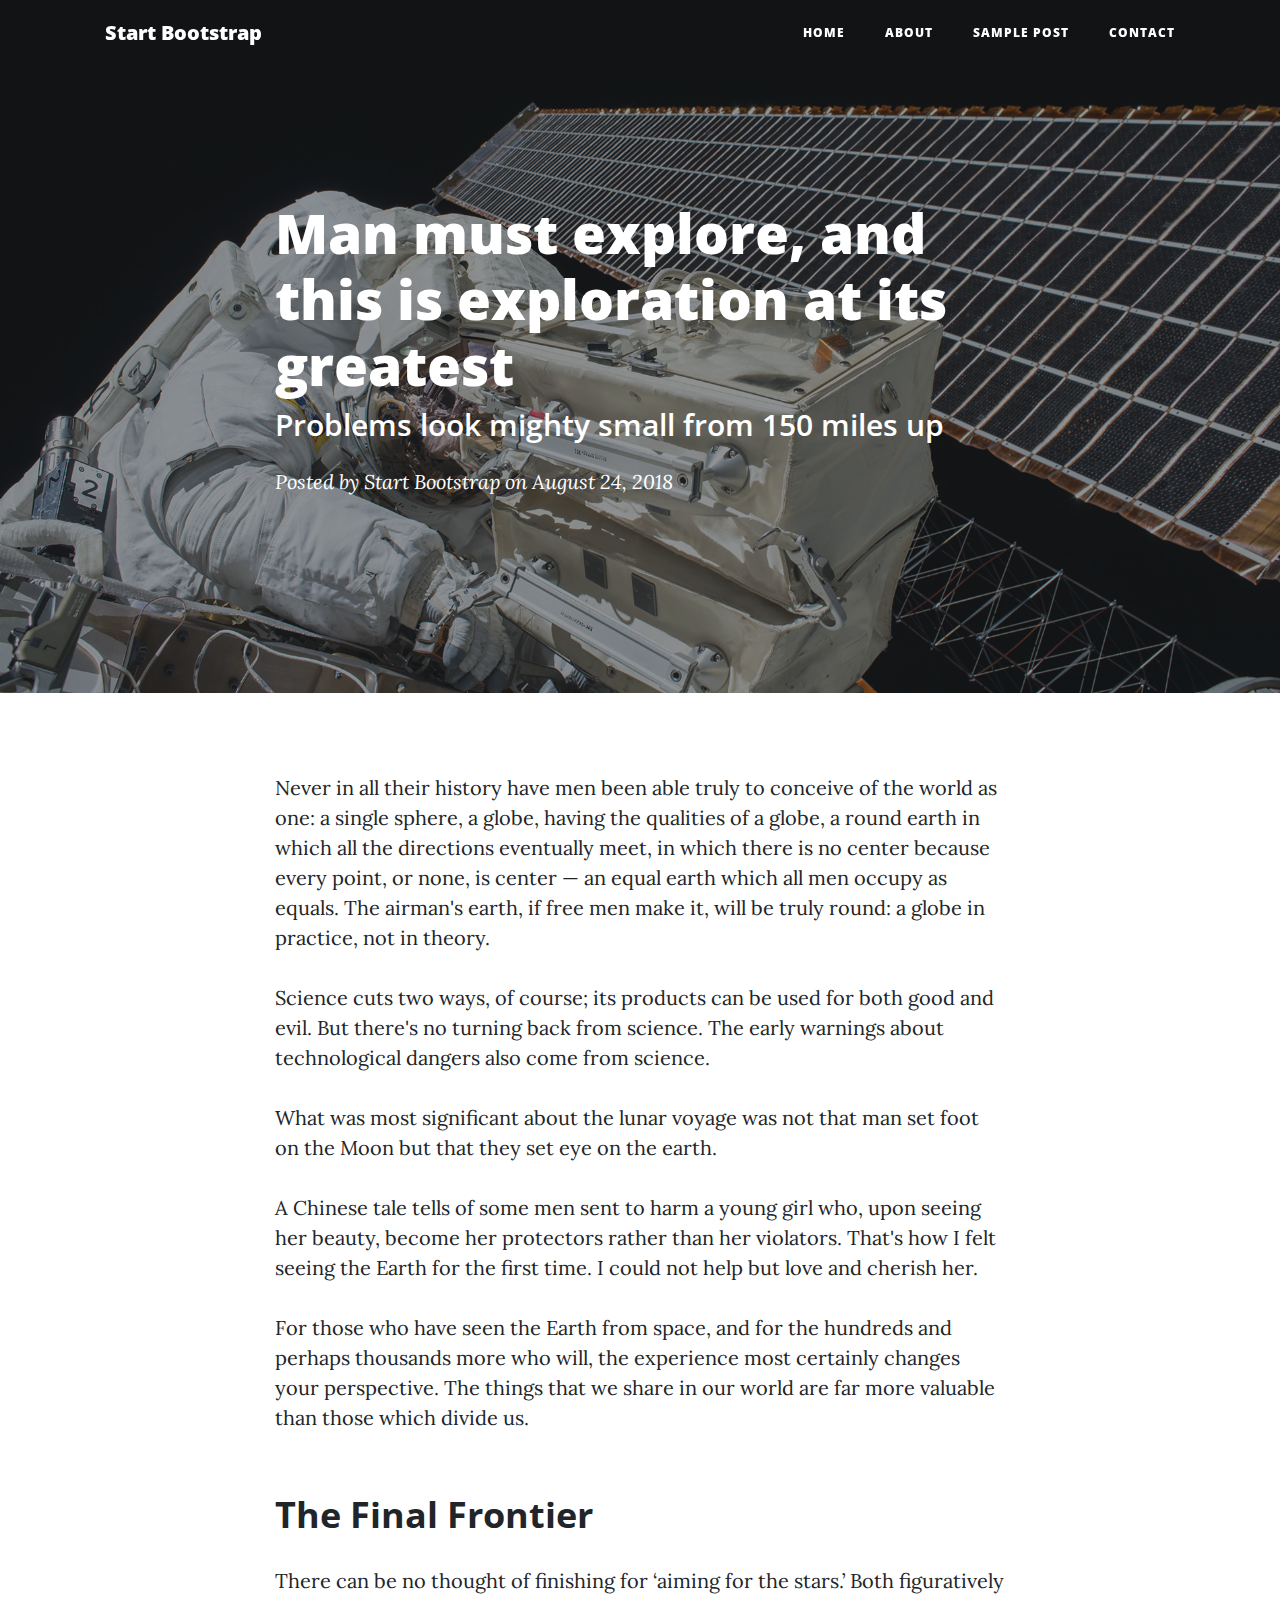
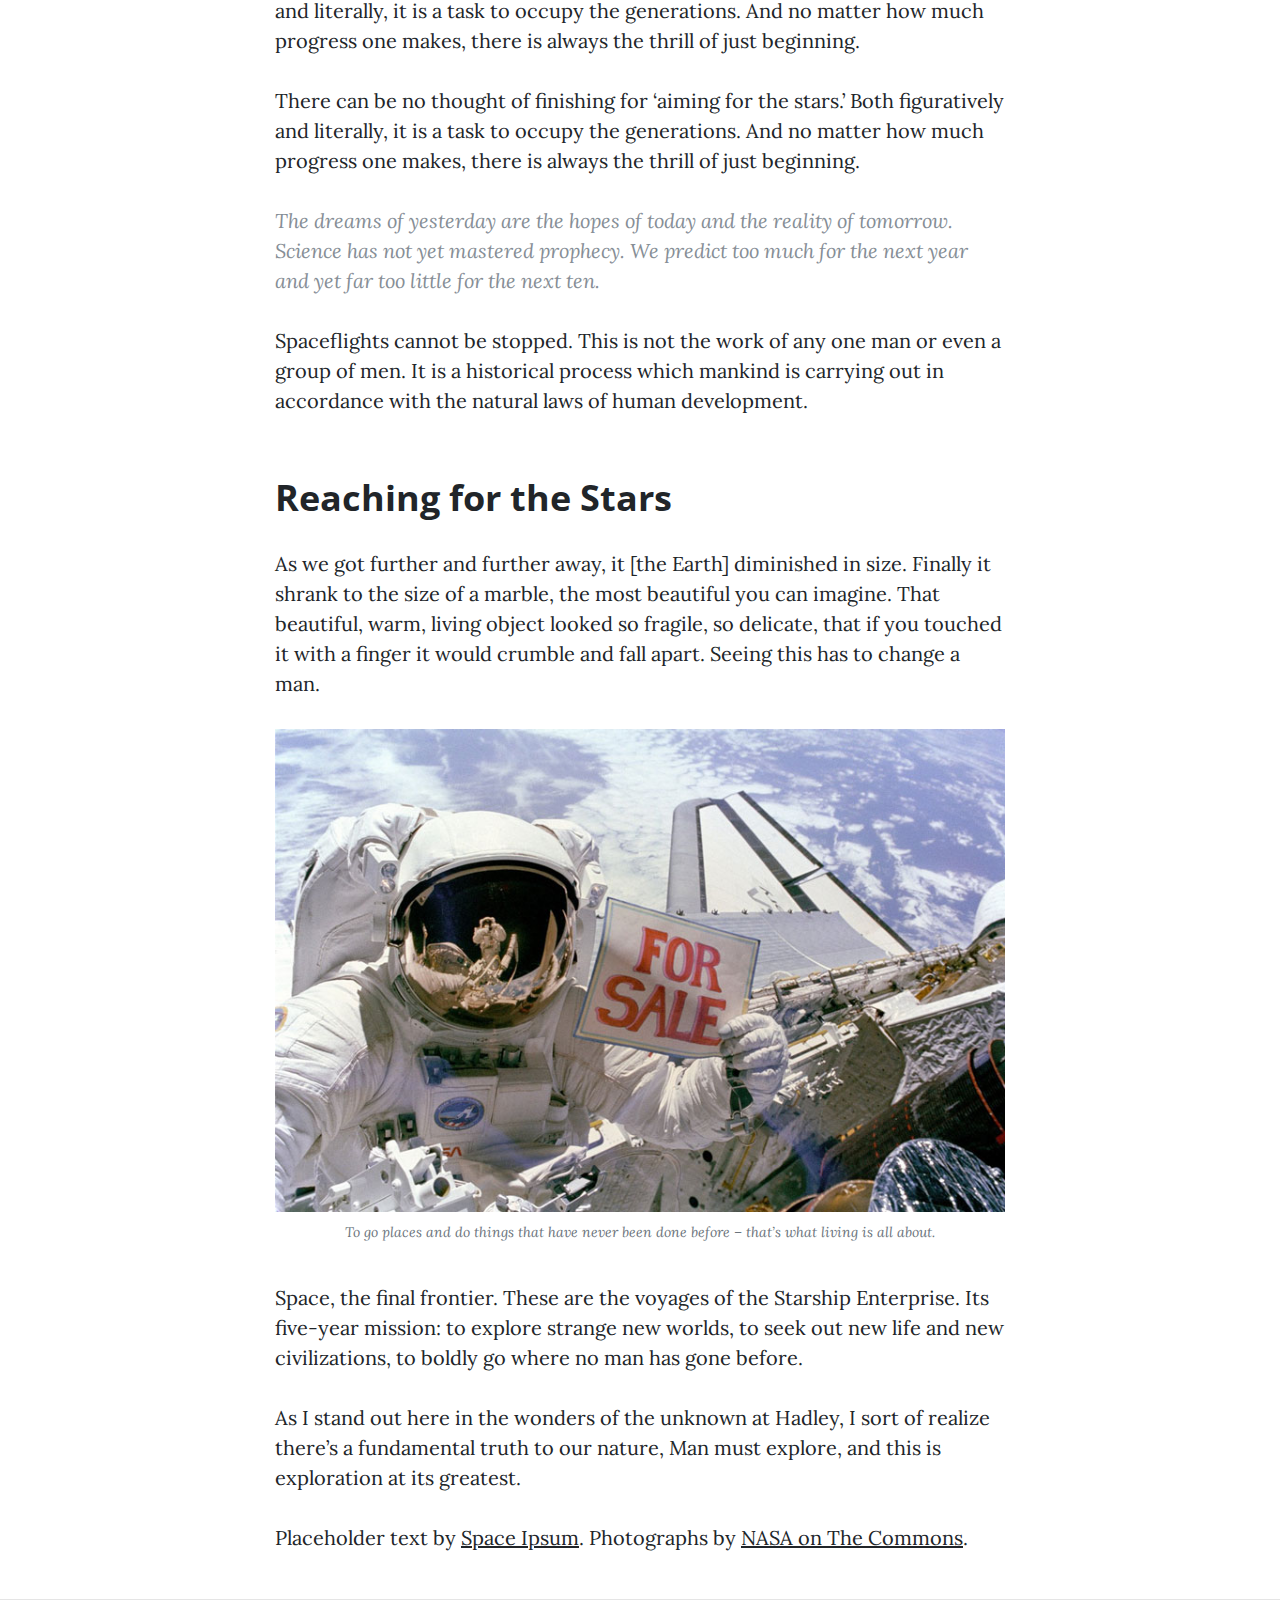
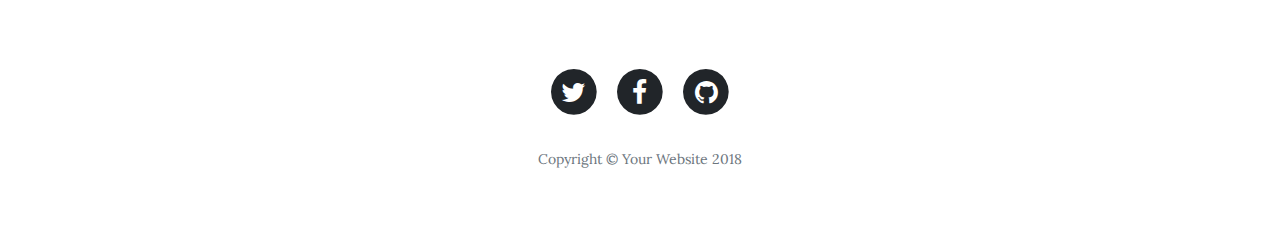
<file: src/main/resources/static/clean/post.html>
<!DOCTYPE html>
<html lang="en">

  <head>

    <meta charset="utf-8">
    <meta name="viewport" content="width=device-width, initial-scale=1, shrink-to-fit=no">
    <meta name="description" content="">
    <meta name="author" content="">

    <title>Clean Blog - Start Bootstrap Theme</title>

    <!-- Bootstrap core CSS -->
    <link href="vendor/bootstrap/css/bootstrap.min.css" rel="stylesheet">

    <!-- Custom fonts for this template -->
    <link href="vendor/font-awesome/css/font-awesome.min.css" rel="stylesheet" type="text/css">
    <link href='https://fonts.googleapis.com/css?family=Lora:400,700,400italic,700italic' rel='stylesheet' type='text/css'>
    <link href='https://fonts.googleapis.com/css?family=Open+Sans:300italic,400italic,600italic,700italic,800italic,400,300,600,700,800' rel='stylesheet' type='text/css'>

    <!-- Custom styles for this template -->
    <link href="css/clean-blog.min.css" rel="stylesheet">

  </head>

  <body>

    <!-- Navigation -->
    <nav class="navbar navbar-expand-lg navbar-light fixed-top" id="mainNav">
      <div class="container">
        <a class="navbar-brand" href="index.html">Start Bootstrap</a>
        <button class="navbar-toggler navbar-toggler-right" type="button" data-toggle="collapse" data-target="#navbarResponsive" aria-controls="navbarResponsive" aria-expanded="false" aria-label="Toggle navigation">
          Menu
          <i class="fa fa-bars"></i>
        </button>
        <div class="collapse navbar-collapse" id="navbarResponsive">
          <ul class="navbar-nav ml-auto">
            <li class="nav-item">
              <a class="nav-link" href="index.html">Home</a>
            </li>
            <li class="nav-item">
              <a class="nav-link" href="about.html">About</a>
            </li>
            <li class="nav-item">
              <a class="nav-link" href="post.html">Sample Post</a>
            </li>
            <li class="nav-item">
              <a class="nav-link" href="contact.html">Contact</a>
            </li>
          </ul>
        </div>
      </div>
    </nav>

    <!-- Page Header -->
    <header class="masthead" style="background-image: url('img/post-bg.jpg')">
      <div class="overlay"></div>
      <div class="container">
        <div class="row">
          <div class="col-lg-8 col-md-10 mx-auto">
            <div class="post-heading">
              <h1>Man must explore, and this is exploration at its greatest</h1>
              <h2 class="subheading">Problems look mighty small from 150 miles up</h2>
              <span class="meta">Posted by
                <a href="#">Start Bootstrap</a>
                on August 24, 2018</span>
            </div>
          </div>
        </div>
      </div>
    </header>

    <!-- Post Content -->
    <article>
      <div class="container">
        <div class="row">
          <div class="col-lg-8 col-md-10 mx-auto">
            <p>Never in all their history have men been able truly to conceive of the world as one: a single sphere, a globe, having the qualities of a globe, a round earth in which all the directions eventually meet, in which there is no center because every point, or none, is center — an equal earth which all men occupy as equals. The airman's earth, if free men make it, will be truly round: a globe in practice, not in theory.</p>

            <p>Science cuts two ways, of course; its products can be used for both good and evil. But there's no turning back from science. The early warnings about technological dangers also come from science.</p>

            <p>What was most significant about the lunar voyage was not that man set foot on the Moon but that they set eye on the earth.</p>

            <p>A Chinese tale tells of some men sent to harm a young girl who, upon seeing her beauty, become her protectors rather than her violators. That's how I felt seeing the Earth for the first time. I could not help but love and cherish her.</p>

            <p>For those who have seen the Earth from space, and for the hundreds and perhaps thousands more who will, the experience most certainly changes your perspective. The things that we share in our world are far more valuable than those which divide us.</p>

            <h2 class="section-heading">The Final Frontier</h2>

            <p>There can be no thought of finishing for ‘aiming for the stars.’ Both figuratively and literally, it is a task to occupy the generations. And no matter how much progress one makes, there is always the thrill of just beginning.</p>

            <p>There can be no thought of finishing for ‘aiming for the stars.’ Both figuratively and literally, it is a task to occupy the generations. And no matter how much progress one makes, there is always the thrill of just beginning.</p>

            <blockquote class="blockquote">The dreams of yesterday are the hopes of today and the reality of tomorrow. Science has not yet mastered prophecy. We predict too much for the next year and yet far too little for the next ten.</blockquote>

            <p>Spaceflights cannot be stopped. This is not the work of any one man or even a group of men. It is a historical process which mankind is carrying out in accordance with the natural laws of human development.</p>

            <h2 class="section-heading">Reaching for the Stars</h2>

            <p>As we got further and further away, it [the Earth] diminished in size. Finally it shrank to the size of a marble, the most beautiful you can imagine. That beautiful, warm, living object looked so fragile, so delicate, that if you touched it with a finger it would crumble and fall apart. Seeing this has to change a man.</p>

            <a href="#">
              <img class="img-fluid" src="img/post-sample-image.jpg" alt="">
            </a>
            <span class="caption text-muted">To go places and do things that have never been done before – that’s what living is all about.</span>

            <p>Space, the final frontier. These are the voyages of the Starship Enterprise. Its five-year mission: to explore strange new worlds, to seek out new life and new civilizations, to boldly go where no man has gone before.</p>

            <p>As I stand out here in the wonders of the unknown at Hadley, I sort of realize there’s a fundamental truth to our nature, Man must explore, and this is exploration at its greatest.</p>

            <p>Placeholder text by
              <a href="http://spaceipsum.com/">Space Ipsum</a>. Photographs by
              <a href="https://www.flickr.com/photos/nasacommons/">NASA on The Commons</a>.</p>
          </div>
        </div>
      </div>
    </article>

    <hr>

    <!-- Footer -->
    <footer>
      <div class="container">
        <div class="row">
          <div class="col-lg-8 col-md-10 mx-auto">
            <ul class="list-inline text-center">
              <li class="list-inline-item">
                <a href="#">
                  <span class="fa-stack fa-lg">
                    <i class="fa fa-circle fa-stack-2x"></i>
                    <i class="fa fa-twitter fa-stack-1x fa-inverse"></i>
                  </span>
                </a>
              </li>
              <li class="list-inline-item">
                <a href="#">
                  <span class="fa-stack fa-lg">
                    <i class="fa fa-circle fa-stack-2x"></i>
                    <i class="fa fa-facebook fa-stack-1x fa-inverse"></i>
                  </span>
                </a>
              </li>
              <li class="list-inline-item">
                <a href="#">
                  <span class="fa-stack fa-lg">
                    <i class="fa fa-circle fa-stack-2x"></i>
                    <i class="fa fa-github fa-stack-1x fa-inverse"></i>
                  </span>
                </a>
              </li>
            </ul>
            <p class="copyright text-muted">Copyright &copy; Your Website 2018</p>
          </div>
        </div>
      </div>
    </footer>

    <!-- Bootstrap core JavaScript -->
    <script src="vendor/jquery/jquery.min.js"></script>
    <script src="vendor/bootstrap/js/bootstrap.bundle.min.js"></script>

    <!-- Custom scripts for this template -->
    <script src="js/clean-blog.min.js"></script>

  </body>

</html>
</file>
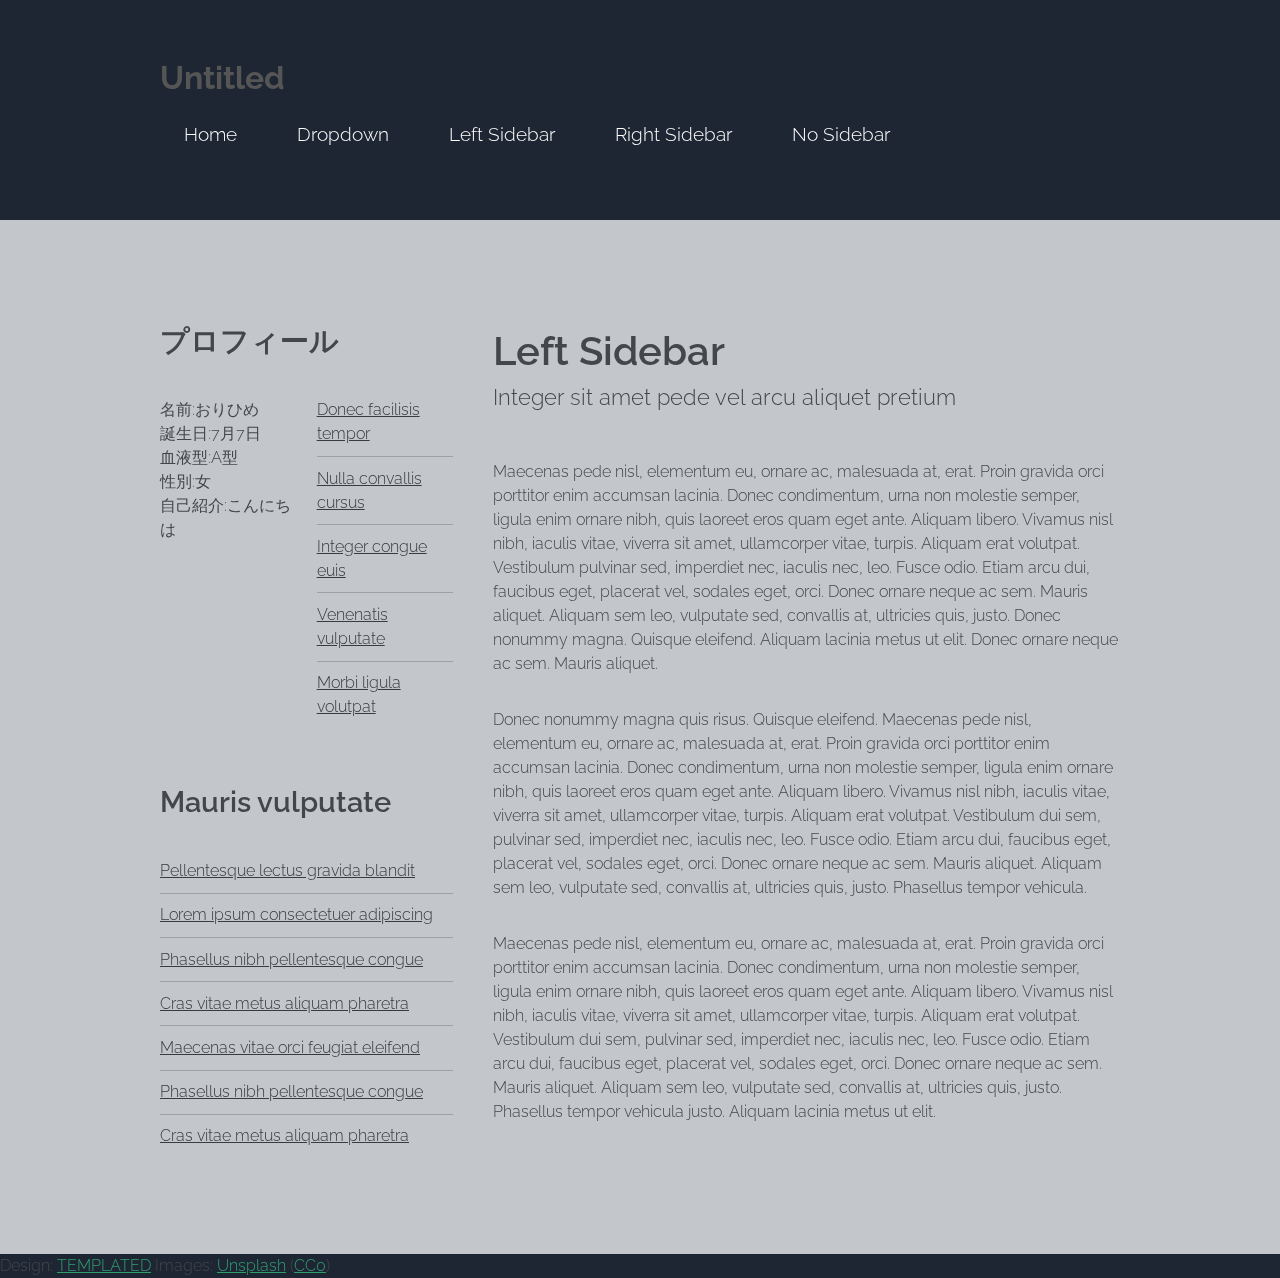
<file: src/main/resources/static/horizon/left-sidebar.html>
<!DOCTYPE HTML>
<!--
	Horizons by TEMPLATED
	templated.co @templatedco
	Released for free under the Creative Commons Attribution 3.0 license (templated.co/license)
-->
<html>
	<head>
		<title>Left Sidebar - Horizons by TEMPLATED</title>
		<meta http-equiv="content-type" content="text/html; charset=utf-8" />
		<meta name="description" content="" />
		<meta name="keywords" content="" />
		<!--[if lte IE 8]><script src="css/ie/html5shiv.js"></script><![endif]-->
		<script src="js/jquery.min.js"></script>
		<script src="js/jquery.dropotron.min.js"></script>
		<script src="js/skel.min.js"></script>
		<script src="js/skel-layers.min.js"></script>
		<script src="js/init.js"></script>
		<noscript>
			<link rel="stylesheet" href="css/skel.css" />
			<link rel="stylesheet" href="css/style.css" />
		</noscript>
		<!--[if lte IE 8]><link rel="stylesheet" href="css/ie/v8.css" /><![endif]-->
	</head>
	<body class="left-sidebar">

		<!-- Header-->
			<div id="header">
				<div class="container">
						
					<!-- Logo-->
						<h1><a href="#" id="logo">Untitled</a></h1>
					
					<!-- Nav-->
						<nav id="nav">
							<ul>
								<li><a href="index.html">Home</a></li>
								<li>
									<a href="">Dropdown</a>
									<ul>
										<li><a href="#">Lorem ipsum dolor</a></li>
										<li><a href="#">Magna phasellus</a></li>
										<li><a href="#">Etiam dolore nisl</a></li>
										<li>
											<a href="">Phasellus consequat</a>
											<ul>
												<li><a href="#">Lorem ipsum dolor</a></li>
												<li><a href="#">Phasellus consequat</a></li>
												<li><a href="#">Magna phasellus</a></li>
												<li><a href="#">Etiam dolore nisl</a></li>
												<li><a href="#">Veroeros feugiat</a></li>
											</ul>
										</li>
										<li><a href="#">Veroeros feugiat</a></li>
									</ul>
								</li>
								<li><a href="left-sidebar.html">Left Sidebar</a></li>
								<li><a href="right-sidebar.html">Right Sidebar</a></li>
								<li><a href="no-sidebar.html">No Sidebar</a></li>
							</ul>
						</nav>

				</div>
			</div>

		<!-- Main -->
			<div id="main" class="wrapper style1">
				<div class="container">
					<div class="row">
					
						<!-- Sidebar -->
						<div id="sidebar" class="4u sidebar">
							<section>
								<header class="major">
									<h2>プロフィール</h2>
								</header>
								<div class="row half">
									<section class="6u">
										<div class="default">
                                    <label>名前:おりひめ</label><br>
                                    <label>誕生日:7月7日</label><br>
                                    <label>血液型:A型</label><br>
                                    <label>性別:女</label><br>
                                    <label>自己紹介:こんにちは</label>
										</div>
									</section>
									<section class="6u">
										<ul class="default">
											<li><a href="#">Donec facilisis tempor</a></li>
											<li><a href="#">Nulla convallis cursus</a></li>
											<li><a href="#">Integer congue euis</a></li>
											<li><a href="#">Venenatis vulputate</a></li>
											<li><a href="#">Morbi ligula volutpat</a></li>
										</ul>
									</section>
								</div>
							</section>
							<section>
								<header class="major">
									<h2>Mauris vulputate</h2>
								</header>
								<ul class="default">
									<li><a href="#">Pellentesque lectus gravida blandit</a></li>
									<li><a href="#">Lorem ipsum consectetuer adipiscing</a></li>
									<li><a href="#">Phasellus nibh pellentesque congue</a></li>
									<li><a href="#">Cras vitae metus aliquam pharetra</a></li>
									<li><a href="#">Maecenas vitae orci feugiat eleifend</a></li>
									<li><a href="#">Phasellus nibh pellentesque congue</a></li>
									<li><a href="#">Cras vitae metus aliquam pharetra</a></li>
								</ul>
							</section>
						</div>
						
						<!-- Content -->
						<div id="content" class="8u skel-cell-important">
							<section>
								<header class="major">
									<h2>Left Sidebar</h2>
									<span class="byline">Integer sit amet pede vel arcu aliquet pretium</span>
								</header>
								<p>Maecenas pede nisl, elementum eu, ornare ac, malesuada at, erat. Proin gravida orci porttitor enim accumsan lacinia. Donec condimentum, urna non molestie semper, ligula enim ornare nibh, quis laoreet eros quam eget ante. Aliquam libero. Vivamus nisl nibh, iaculis vitae, viverra sit amet, ullamcorper vitae, turpis. Aliquam erat volutpat. Vestibulum pulvinar sed, imperdiet nec, iaculis nec, leo. Fusce odio. Etiam arcu dui, faucibus eget, placerat vel, sodales eget, orci. Donec ornare neque ac sem. Mauris aliquet. Aliquam sem leo, vulputate sed, convallis at, ultricies quis, justo. Donec nonummy magna. Quisque eleifend. Aliquam lacinia metus ut elit. Donec ornare neque ac sem. Mauris aliquet.</p>
								<p>Donec nonummy magna quis risus. Quisque eleifend. Maecenas pede nisl, elementum eu, ornare ac, malesuada at, erat. Proin gravida orci porttitor enim accumsan lacinia. Donec condimentum, urna non molestie semper, ligula enim ornare nibh, quis laoreet eros quam eget ante. Aliquam libero. Vivamus nisl nibh, iaculis vitae, viverra sit amet, ullamcorper vitae, turpis. Aliquam erat volutpat. Vestibulum dui sem, pulvinar sed, imperdiet nec, iaculis nec, leo. Fusce odio. Etiam arcu dui, faucibus eget, placerat vel, sodales eget, orci. Donec ornare neque ac sem. Mauris aliquet. Aliquam sem leo, vulputate sed, convallis at, ultricies quis, justo. Phasellus tempor vehicula.</p>
								<p>Maecenas pede nisl, elementum eu, ornare ac, malesuada at, erat. Proin gravida orci porttitor enim accumsan lacinia. Donec condimentum, urna non molestie semper, ligula enim ornare nibh, quis laoreet eros quam eget ante. Aliquam libero. Vivamus nisl nibh, iaculis vitae, viverra sit amet, ullamcorper vitae, turpis. Aliquam erat volutpat. Vestibulum dui sem, pulvinar sed, imperdiet nec, iaculis nec, leo. Fusce odio. Etiam arcu dui, faucibus eget, placerat vel, sodales eget, orci. Donec ornare neque ac sem. Mauris aliquet. Aliquam sem leo, vulputate sed, convallis at, ultricies quis, justo. Phasellus tempor vehicula justo. Aliquam lacinia metus ut elit.</p>
							</section>
						</div>
					
					</div>
				</div>
			</div>

		<!-- Footer >
			<div id="footer">
				<div class="container">

					<!-- Lists >
						<div class="row">
							<div class="8u">
								<section>
									<header class="major">
										<h2>Donec dictum metus</h2>
										<span class="byline">Quisque semper augue mattis wisi maecenas ligula</span>
									</header>
									<div class="row">
										<section class="6u">
											<ul class="default">
												<li><a href="#">Pellentesque elit non gravida blandit.</a></li>
												<li><a href="#">Lorem ipsum dolor consectetuer elit.</a></li>
												<li><a href="#">Phasellus nibh pellentesque congue.</a></li>
												<li><a href="#">Cras vitae metus aliquam  pharetra.</a></li>
											</ul>
										</section>
										<section class="6u">
											<ul class="default">
												<li><a href="#">Pellentesque elit non gravida blandit.</a></li>
												<li><a href="#">Lorem ipsum dolor consectetuer elit.</a></li>
												<li><a href="#">Phasellus nibh pellentesque congue.</a></li>
												<li><a href="#">Cras vitae metus aliquam  pharetra.</a></li>
											</ul>
										</section>
									</div>
								</section>
							</div>
							<div class="4u">
								<section>
									<header class="major">
										<h2>Donec dictum metus</h2>
										<span class="byline">Mattis wisi maecenas ligula</span>
									</header>
									<ul class="contact">
										<li>
											<span class="address">Address</span>
											<span>1234 Somewhere Road #4285 <br />Nashville, TN 00000</span>
										</li>
										<li>
											<span class="mail">Mail</span>
											<span><a href="#">someone@untitled.tld</a></span>
										</li>
										<li>
											<span class="phone">Phone</span>
											<span>(000) 000-0000</span>
										</li>
									</ul>	
								</section>
							</div>
						</div>

					<!-- Copyright -->
						<div class="copyright">
							Design: <a href="http://templated.co">TEMPLATED</a> Images: <a href="http://unsplash.com">Unsplash</a> (<a href="http://unsplash.com/cc0">CC0</a>)
						</div>

				</div>
			</div>

	</body>
</html>
</file>
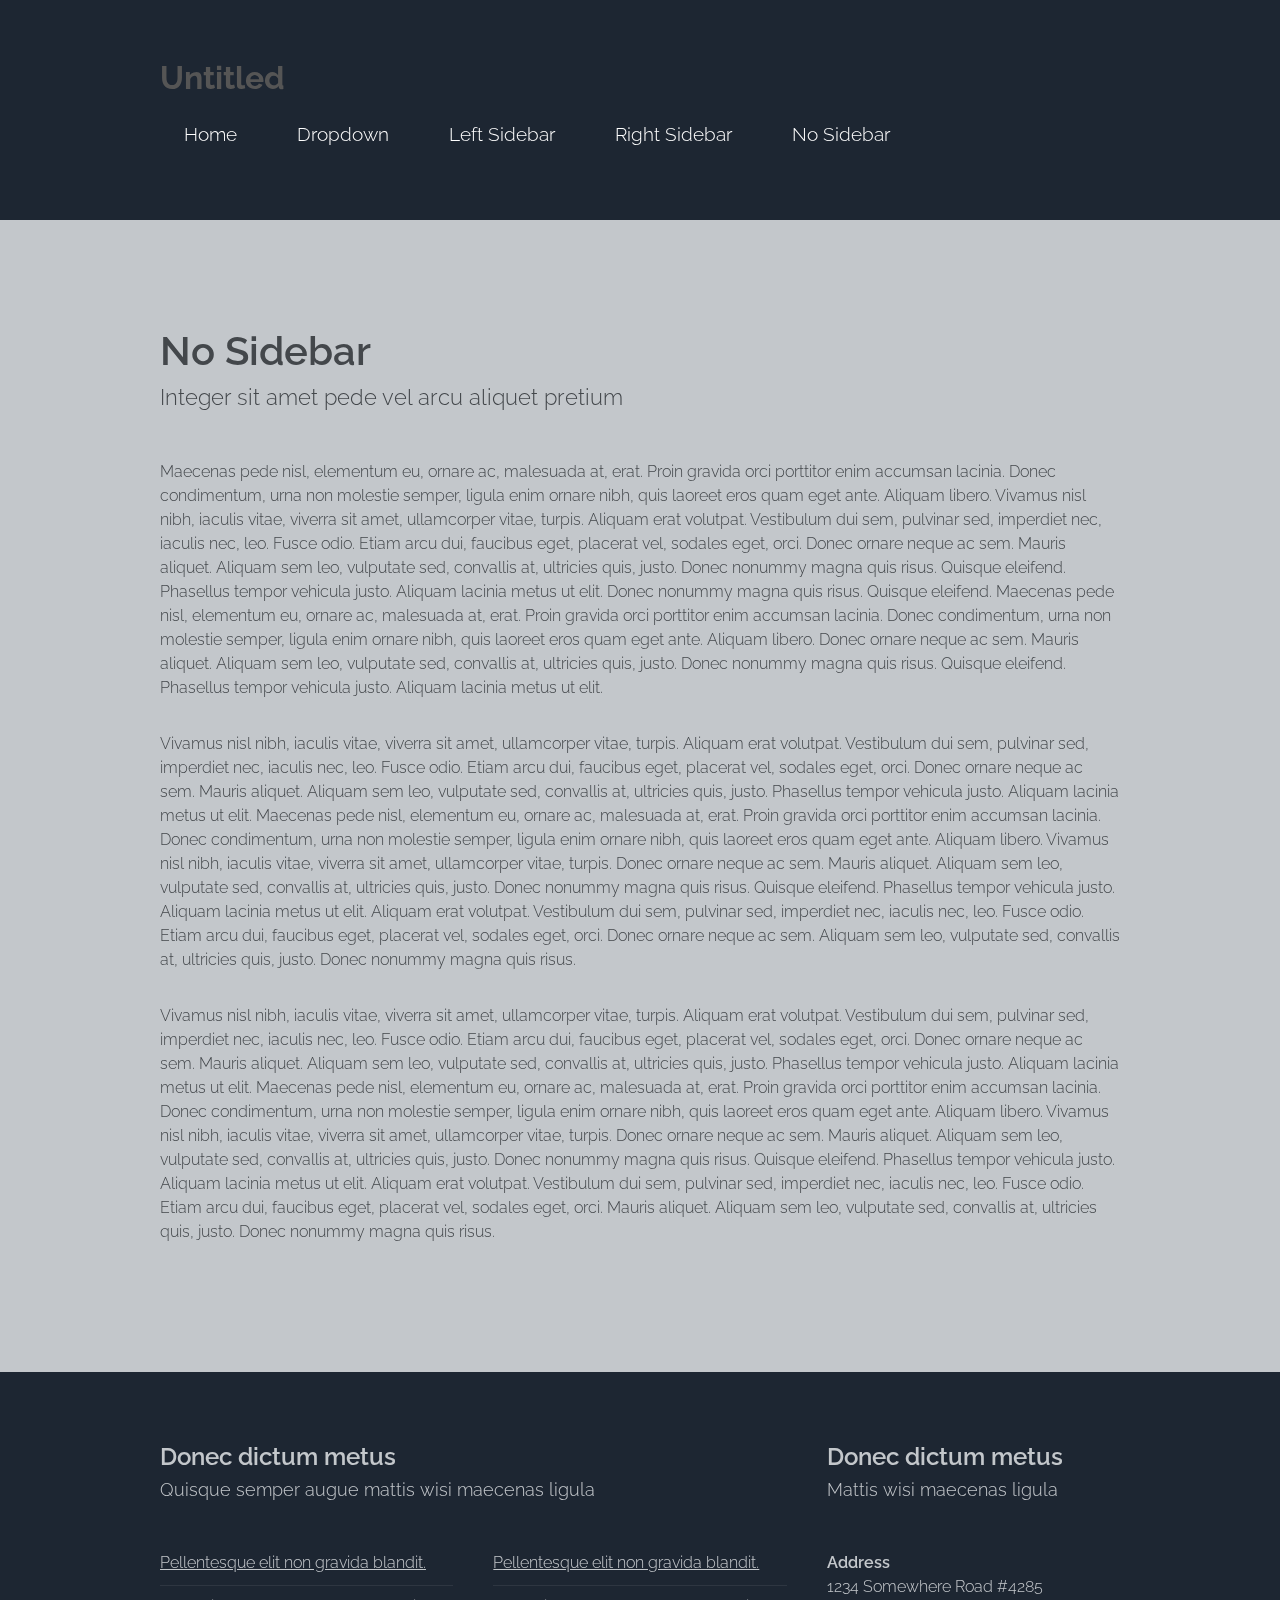
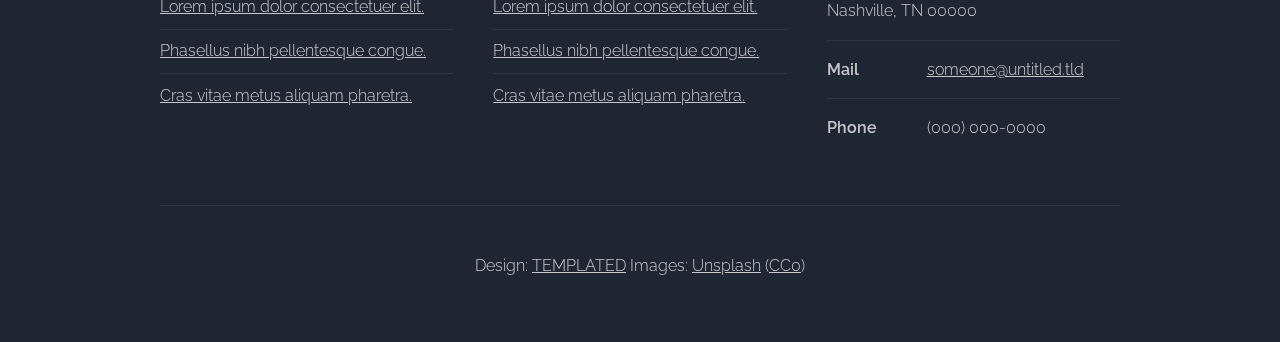
<file: src/main/resources/static/horizon/no-sidebar.html>
<!DOCTYPE HTML>
<!--
	Horizons by TEMPLATED
	templated.co @templatedco
	Released for free under the Creative Commons Attribution 3.0 license (templated.co/license)
-->
<html>
	<head>
		<title>No Sidebar - Horizons by TEMPLATED</title>
		<meta http-equiv="content-type" content="text/html; charset=utf-8" />
		<meta name="description" content="" />
		<meta name="keywords" content="" />
		<!--[if lte IE 8]><script src="css/ie/html5shiv.js"></script><![endif]-->
		<script src="js/jquery.min.js"></script>
		<script src="js/jquery.dropotron.min.js"></script>
		<script src="js/skel.min.js"></script>
		<script src="js/skel-layers.min.js"></script>
		<script src="js/init.js"></script>
		<noscript>
			<link rel="stylesheet" href="css/skel.css" />
			<link rel="stylesheet" href="css/style.css" />
		</noscript>
		<!--[if lte IE 8]><link rel="stylesheet" href="css/ie/v8.css" /><![endif]-->
	</head>
	<body class="no-sidebar">

		<!-- Header -->
			<div id="header">
				<div class="container">
						
					<!-- Logo -->
						<h1><a href="#" id="logo">Untitled</a></h1>
					
					<!-- Nav -->
						<nav id="nav">
							<ul>
								<li><a href="index.html">Home</a></li>
								<li>
									<a href="">Dropdown</a>
									<ul>
										<li><a href="#">Lorem ipsum dolor</a></li>
										<li><a href="#">Magna phasellus</a></li>
										<li><a href="#">Etiam dolore nisl</a></li>
										<li>
											<a href="">Phasellus consequat</a>
											<ul>
												<li><a href="#">Lorem ipsum dolor</a></li>
												<li><a href="#">Phasellus consequat</a></li>
												<li><a href="#">Magna phasellus</a></li>
												<li><a href="#">Etiam dolore nisl</a></li>
												<li><a href="#">Veroeros feugiat</a></li>
											</ul>
										</li>
										<li><a href="#">Veroeros feugiat</a></li>
									</ul>
								</li>
								<li><a href="left-sidebar.html">Left Sidebar</a></li>
								<li><a href="right-sidebar.html">Right Sidebar</a></li>
								<li><a href="no-sidebar.html">No Sidebar</a></li>
							</ul>
						</nav>

				</div>
			</div>

		<!-- Main -->
			<div id="main" class="wrapper style1">
				<div class="container">
					<section>
						<header class="major">
							<h2>No Sidebar</h2>
							<span class="byline">Integer sit amet pede vel arcu aliquet pretium</span>
						</header>
						<p>Maecenas pede nisl, elementum eu, ornare ac, malesuada at, erat. Proin gravida orci porttitor enim accumsan lacinia. Donec condimentum, urna non molestie semper, ligula enim ornare nibh, quis laoreet eros quam eget ante. Aliquam libero. Vivamus nisl nibh, iaculis vitae, viverra sit amet, ullamcorper vitae, turpis. Aliquam erat volutpat. Vestibulum dui sem, pulvinar sed, imperdiet nec, iaculis nec, leo. Fusce odio. Etiam arcu dui, faucibus eget, placerat vel, sodales eget, orci. Donec ornare neque ac sem. Mauris aliquet. Aliquam sem leo, vulputate sed, convallis at, ultricies quis, justo. Donec nonummy magna quis risus. Quisque eleifend. Phasellus tempor vehicula justo. Aliquam lacinia metus ut elit. Donec nonummy magna quis risus. Quisque eleifend. Maecenas pede nisl, elementum eu, ornare ac, malesuada at, erat. Proin gravida orci porttitor enim accumsan lacinia. Donec condimentum, urna non molestie semper, ligula enim ornare nibh, quis laoreet eros quam eget ante. Aliquam libero. Donec ornare neque ac sem. Mauris aliquet. Aliquam sem leo, vulputate sed, convallis at, ultricies quis, justo. Donec nonummy magna quis risus. Quisque eleifend. Phasellus tempor vehicula justo. Aliquam lacinia metus ut elit.</p>
						<p>Vivamus nisl nibh, iaculis vitae, viverra sit amet, ullamcorper vitae, turpis. Aliquam erat volutpat. Vestibulum dui sem, pulvinar sed, imperdiet nec, iaculis nec, leo. Fusce odio. Etiam arcu dui, faucibus eget, placerat vel, sodales eget, orci. Donec ornare neque ac sem. Mauris aliquet. Aliquam sem leo, vulputate sed, convallis at, ultricies quis, justo. Phasellus tempor vehicula justo. Aliquam lacinia metus ut elit. Maecenas pede nisl, elementum eu, ornare ac, malesuada at, erat. Proin gravida orci porttitor enim accumsan lacinia. Donec condimentum, urna non molestie semper, ligula enim ornare nibh, quis laoreet eros quam eget ante. Aliquam libero. Vivamus nisl nibh, iaculis vitae, viverra sit amet, ullamcorper vitae, turpis. Donec ornare neque ac sem. Mauris aliquet. Aliquam sem leo, vulputate sed, convallis at, ultricies quis, justo. Donec nonummy magna quis risus. Quisque eleifend. Phasellus tempor vehicula justo. Aliquam lacinia metus ut elit. Aliquam erat volutpat. Vestibulum dui sem, pulvinar sed, imperdiet nec, iaculis nec, leo. Fusce odio. Etiam arcu dui, faucibus eget, placerat vel, sodales eget, orci. Donec ornare neque ac sem. Aliquam sem leo, vulputate sed, convallis at, ultricies quis, justo. Donec nonummy magna quis risus.</p>
						<p>Vivamus nisl nibh, iaculis vitae, viverra sit amet, ullamcorper vitae, turpis. Aliquam erat volutpat. Vestibulum dui sem, pulvinar sed, imperdiet nec, iaculis nec, leo. Fusce odio. Etiam arcu dui, faucibus eget, placerat vel, sodales eget, orci. Donec ornare neque ac sem. Mauris aliquet. Aliquam sem leo, vulputate sed, convallis at, ultricies quis, justo. Phasellus tempor vehicula justo. Aliquam lacinia metus ut elit. Maecenas pede nisl, elementum eu, ornare ac, malesuada at, erat. Proin gravida orci porttitor enim accumsan lacinia. Donec condimentum, urna non molestie semper, ligula enim ornare nibh, quis laoreet eros quam eget ante. Aliquam libero. Vivamus nisl nibh, iaculis vitae, viverra sit amet, ullamcorper vitae, turpis. Donec ornare neque ac sem. Mauris aliquet. Aliquam sem leo, vulputate sed, convallis at, ultricies quis, justo. Donec nonummy magna quis risus. Quisque eleifend. Phasellus tempor vehicula justo. Aliquam lacinia metus ut elit. Aliquam erat volutpat. Vestibulum dui sem, pulvinar sed, imperdiet nec, iaculis nec, leo. Fusce odio. Etiam arcu dui, faucibus eget, placerat vel, sodales eget, orci. Mauris aliquet. Aliquam sem leo, vulputate sed, convallis at, ultricies quis, justo. Donec nonummy magna quis risus.</p>
					</section>
				</div>
			</div>

		<!-- Footer -->
			<div id="footer">
				<div class="container">

					<!-- Lists -->
						<div class="row">
							<div class="8u">
								<section>
									<header class="major">
										<h2>Donec dictum metus</h2>
										<span class="byline">Quisque semper augue mattis wisi maecenas ligula</span>
									</header>
									<div class="row">
										<section class="6u">
											<ul class="default">
												<li><a href="#">Pellentesque elit non gravida blandit.</a></li>
												<li><a href="#">Lorem ipsum dolor consectetuer elit.</a></li>
												<li><a href="#">Phasellus nibh pellentesque congue.</a></li>
												<li><a href="#">Cras vitae metus aliquam  pharetra.</a></li>
											</ul>
										</section>
										<section class="6u">
											<ul class="default">
												<li><a href="#">Pellentesque elit non gravida blandit.</a></li>
												<li><a href="#">Lorem ipsum dolor consectetuer elit.</a></li>
												<li><a href="#">Phasellus nibh pellentesque congue.</a></li>
												<li><a href="#">Cras vitae metus aliquam  pharetra.</a></li>
											</ul>
										</section>
									</div>
								</section>
							</div>
							<div class="4u">
								<section>
									<header class="major">
										<h2>Donec dictum metus</h2>
										<span class="byline">Mattis wisi maecenas ligula</span>
									</header>
									<ul class="contact">
										<li>
											<span class="address">Address</span>
											<span>1234 Somewhere Road #4285 <br />Nashville, TN 00000</span>
										</li>
										<li>
											<span class="mail">Mail</span>
											<span><a href="#">someone@untitled.tld</a></span>
										</li>
										<li>
											<span class="phone">Phone</span>
											<span>(000) 000-0000</span>
										</li>
									</ul>	
								</section>
							</div>
						</div>

					<!-- Copyright -->
						<div class="copyright">
							Design: <a href="http://templated.co">TEMPLATED</a> Images: <a href="http://unsplash.com">Unsplash</a> (<a href="http://unsplash.com/cc0">CC0</a>)
						</div>

				</div>
			</div>

	</body>
</html>
</file>
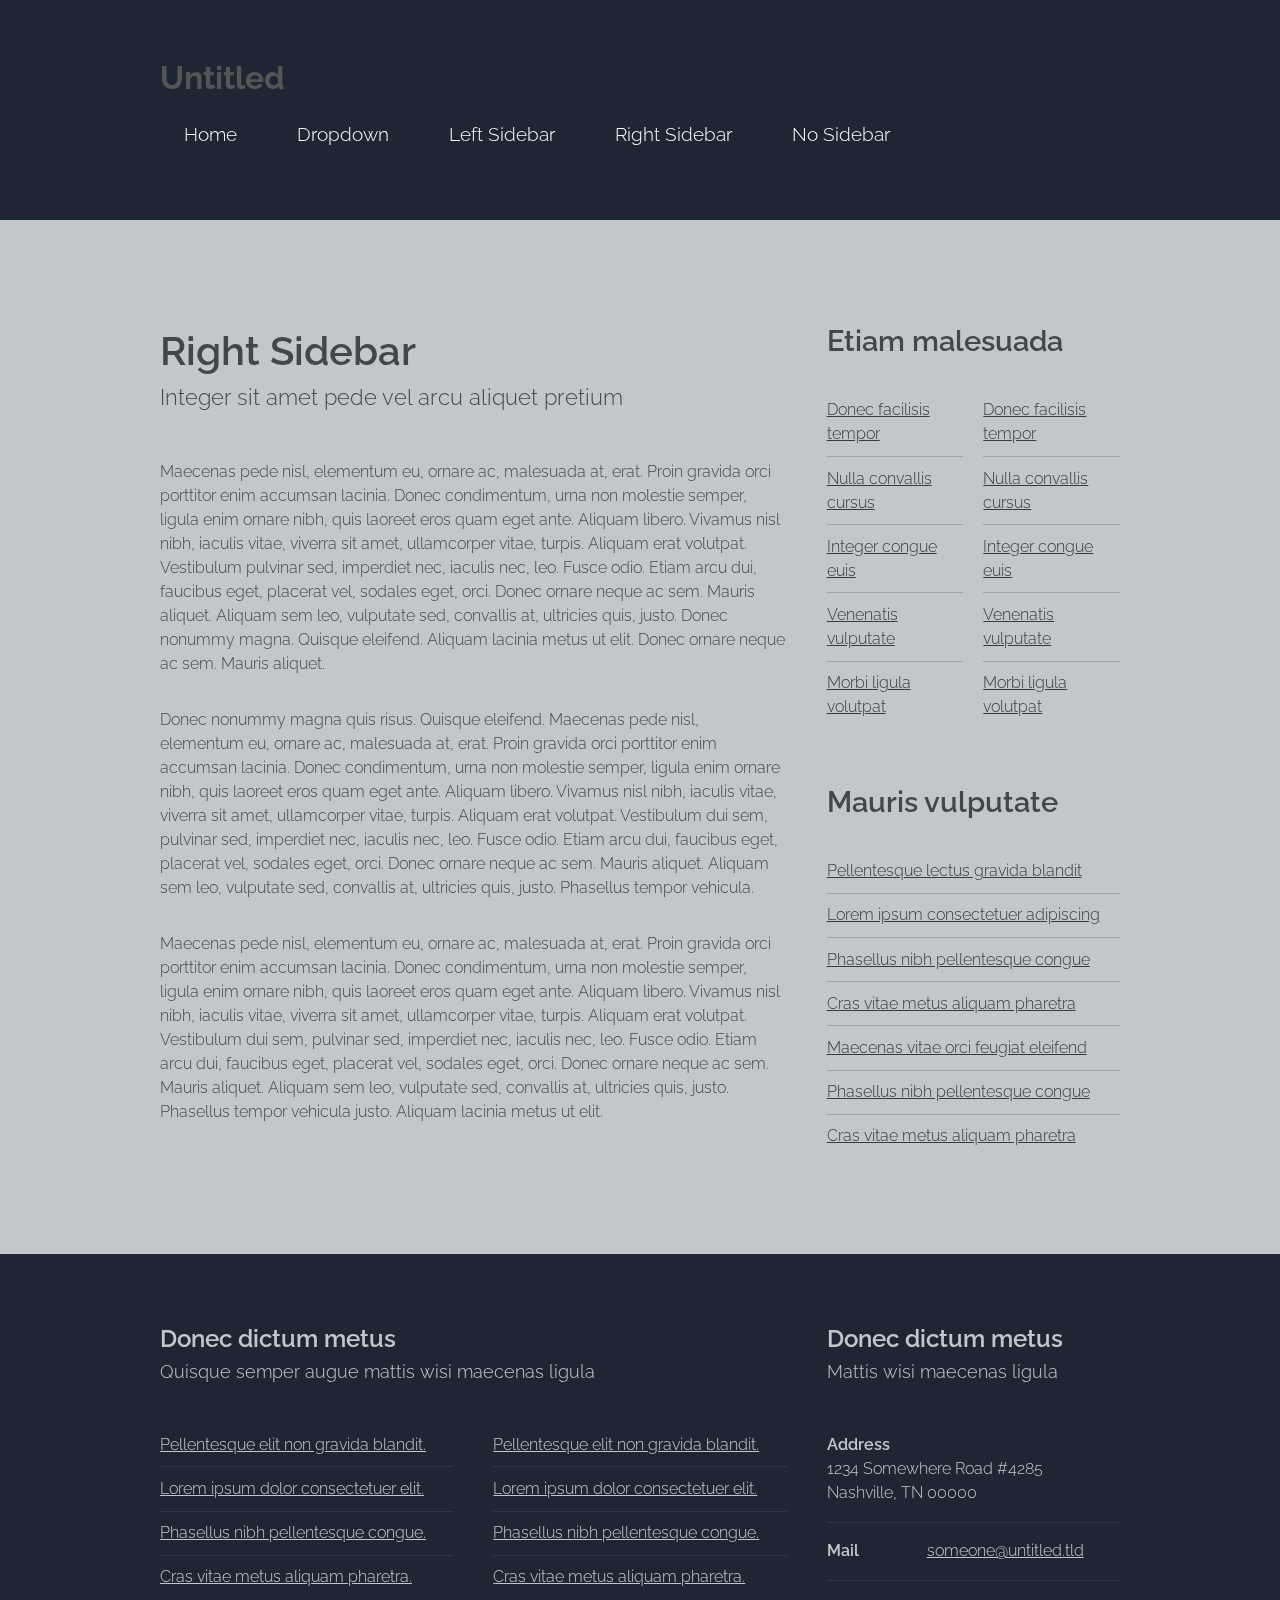
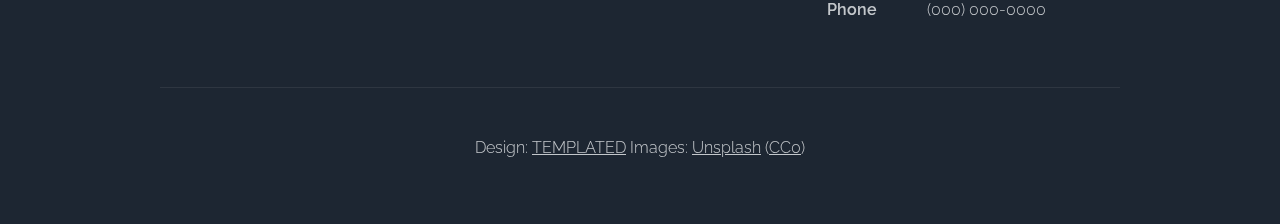
<file: src/main/resources/static/horizon/right-sidebar.html>
<!DOCTYPE HTML>
<!--
	Horizons by TEMPLATED
	templated.co @templatedco
	Released for free under the Creative Commons Attribution 3.0 license (templated.co/license)
-->
<html>
	<head>
		<title>Right Sidebar - Horizons by TEMPLATED</title>
		<meta http-equiv="content-type" content="text/html; charset=utf-8" />
		<meta name="description" content="" />
		<meta name="keywords" content="" />
		<!--[if lte IE 8]><script src="css/ie/html5shiv.js"></script><![endif]-->
		<script src="js/jquery.min.js"></script>
		<script src="js/jquery.dropotron.min.js"></script>
		<script src="js/skel.min.js"></script>
		<script src="js/skel-layers.min.js"></script>
		<script src="js/init.js"></script>
		<noscript>
			<link rel="stylesheet" href="css/skel.css" />
			<link rel="stylesheet" href="css/style.css" />
		</noscript>
		<!--[if lte IE 8]><link rel="stylesheet" href="css/ie/v8.css" /><![endif]-->
	</head>
	<body class="right-sidebar">

		<!-- Header -->
			<div id="header">
				<div class="container">
						
					<!-- Logo -->
						<h1><a href="#" id="logo">Untitled</a></h1>
					
					<!-- Nav -->
						<nav id="nav">
							<ul>
								<li><a href="index.html">Home</a></li>
								<li>
									<a href="">Dropdown</a>
									<ul>
										<li><a href="#">Lorem ipsum dolor</a></li>
										<li><a href="#">Magna phasellus</a></li>
										<li><a href="#">Etiam dolore nisl</a></li>
										<li>
											<a href="">Phasellus consequat</a>
											<ul>
												<li><a href="#">Lorem ipsum dolor</a></li>
												<li><a href="#">Phasellus consequat</a></li>
												<li><a href="#">Magna phasellus</a></li>
												<li><a href="#">Etiam dolore nisl</a></li>
												<li><a href="#">Veroeros feugiat</a></li>
											</ul>
										</li>
										<li><a href="#">Veroeros feugiat</a></li>
									</ul>
								</li>
								<li><a href="left-sidebar.html">Left Sidebar</a></li>
								<li><a href="right-sidebar.html">Right Sidebar</a></li>
								<li><a href="no-sidebar.html">No Sidebar</a></li>
							</ul>
						</nav>

				</div>
			</div>

		<!-- Main -->
			<div id="main" class="wrapper style1">
				<div class="container">
					<div class="row">
					
						<!-- Content -->
						<div id="content" class="8u skel-cell-important">
							<section>
								<header class="major">
									<h2>Right Sidebar</h2>
									<span class="byline">Integer sit amet pede vel arcu aliquet pretium</span>
								</header>
								<p>Maecenas pede nisl, elementum eu, ornare ac, malesuada at, erat. Proin gravida orci porttitor enim accumsan lacinia. Donec condimentum, urna non molestie semper, ligula enim ornare nibh, quis laoreet eros quam eget ante. Aliquam libero. Vivamus nisl nibh, iaculis vitae, viverra sit amet, ullamcorper vitae, turpis. Aliquam erat volutpat. Vestibulum pulvinar sed, imperdiet nec, iaculis nec, leo. Fusce odio. Etiam arcu dui, faucibus eget, placerat vel, sodales eget, orci. Donec ornare neque ac sem. Mauris aliquet. Aliquam sem leo, vulputate sed, convallis at, ultricies quis, justo. Donec nonummy magna. Quisque eleifend. Aliquam lacinia metus ut elit. Donec ornare neque ac sem. Mauris aliquet.</p>
								<p>Donec nonummy magna quis risus. Quisque eleifend. Maecenas pede nisl, elementum eu, ornare ac, malesuada at, erat. Proin gravida orci porttitor enim accumsan lacinia. Donec condimentum, urna non molestie semper, ligula enim ornare nibh, quis laoreet eros quam eget ante. Aliquam libero. Vivamus nisl nibh, iaculis vitae, viverra sit amet, ullamcorper vitae, turpis. Aliquam erat volutpat. Vestibulum dui sem, pulvinar sed, imperdiet nec, iaculis nec, leo. Fusce odio. Etiam arcu dui, faucibus eget, placerat vel, sodales eget, orci. Donec ornare neque ac sem. Mauris aliquet. Aliquam sem leo, vulputate sed, convallis at, ultricies quis, justo. Phasellus tempor vehicula.</p>
								<p>Maecenas pede nisl, elementum eu, ornare ac, malesuada at, erat. Proin gravida orci porttitor enim accumsan lacinia. Donec condimentum, urna non molestie semper, ligula enim ornare nibh, quis laoreet eros quam eget ante. Aliquam libero. Vivamus nisl nibh, iaculis vitae, viverra sit amet, ullamcorper vitae, turpis. Aliquam erat volutpat. Vestibulum dui sem, pulvinar sed, imperdiet nec, iaculis nec, leo. Fusce odio. Etiam arcu dui, faucibus eget, placerat vel, sodales eget, orci. Donec ornare neque ac sem. Mauris aliquet. Aliquam sem leo, vulputate sed, convallis at, ultricies quis, justo. Phasellus tempor vehicula justo. Aliquam lacinia metus ut elit.</p>
							</section>
						</div>

						<!-- Sidebar -->
						<div id="sidebar" class="4u sidebar">
							<section>
								<header class="major">
									<h2>Etiam malesuada</h2>
								</header>
								<div class="row half">
									<section class="6u">
										<ul class="default">
											<li><a href="#">Donec facilisis tempor</a></li>
											<li><a href="#">Nulla convallis cursus</a></li>
											<li><a href="#">Integer congue euis</a></li>
											<li><a href="#">Venenatis vulputate</a></li>
											<li><a href="#">Morbi ligula volutpat</a></li>
										</ul>
									</section>
									<section class="6u">
										<ul class="default">
											<li><a href="#">Donec facilisis tempor</a></li>
											<li><a href="#">Nulla convallis cursus</a></li>
											<li><a href="#">Integer congue euis</a></li>
											<li><a href="#">Venenatis vulputate</a></li>
											<li><a href="#">Morbi ligula volutpat</a></li>
										</ul>
									</section>
								</div>
							</section>
							<section>
								<header class="major">
									<h2>Mauris vulputate</h2>
								</header>
								<ul class="default">
									<li><a href="#">Pellentesque lectus gravida blandit</a></li>
									<li><a href="#">Lorem ipsum consectetuer adipiscing</a></li>
									<li><a href="#">Phasellus nibh pellentesque congue</a></li>
									<li><a href="#">Cras vitae metus aliquam pharetra</a></li>
									<li><a href="#">Maecenas vitae orci feugiat eleifend</a></li>
									<li><a href="#">Phasellus nibh pellentesque congue</a></li>
									<li><a href="#">Cras vitae metus aliquam pharetra</a></li>
								</ul>
							</section>
						</div>
						
					</div>
				</div>
			</div>

		<!-- Footer -->
			<div id="footer">
				<div class="container">

					<!-- Lists -->
						<div class="row">
							<div class="8u">
								<section>
									<header class="major">
										<h2>Donec dictum metus</h2>
										<span class="byline">Quisque semper augue mattis wisi maecenas ligula</span>
									</header>
									<div class="row">
										<section class="6u">
											<ul class="default">
												<li><a href="#">Pellentesque elit non gravida blandit.</a></li>
												<li><a href="#">Lorem ipsum dolor consectetuer elit.</a></li>
												<li><a href="#">Phasellus nibh pellentesque congue.</a></li>
												<li><a href="#">Cras vitae metus aliquam  pharetra.</a></li>
											</ul>
										</section>
										<section class="6u">
											<ul class="default">
												<li><a href="#">Pellentesque elit non gravida blandit.</a></li>
												<li><a href="#">Lorem ipsum dolor consectetuer elit.</a></li>
												<li><a href="#">Phasellus nibh pellentesque congue.</a></li>
												<li><a href="#">Cras vitae metus aliquam  pharetra.</a></li>
											</ul>
										</section>
									</div>
								</section>
							</div>
							<div class="4u">
								<section>
									<header class="major">
										<h2>Donec dictum metus</h2>
										<span class="byline">Mattis wisi maecenas ligula</span>
									</header>
									<ul class="contact">
										<li>
											<span class="address">Address</span>
											<span>1234 Somewhere Road #4285 <br />Nashville, TN 00000</span>
										</li>
										<li>
											<span class="mail">Mail</span>
											<span><a href="#">someone@untitled.tld</a></span>
										</li>
										<li>
											<span class="phone">Phone</span>
											<span>(000) 000-0000</span>
										</li>
									</ul>	
								</section>
							</div>
						</div>

					<!-- Copyright -->
						<div class="copyright">
							Design: <a href="http://templated.co">TEMPLATED</a> Images: <a href="http://unsplash.com">Unsplash</a> (<a href="http://unsplash.com/cc0">CC0</a>)
						</div>

				</div>
			</div>

	</body>
</html>
</file>
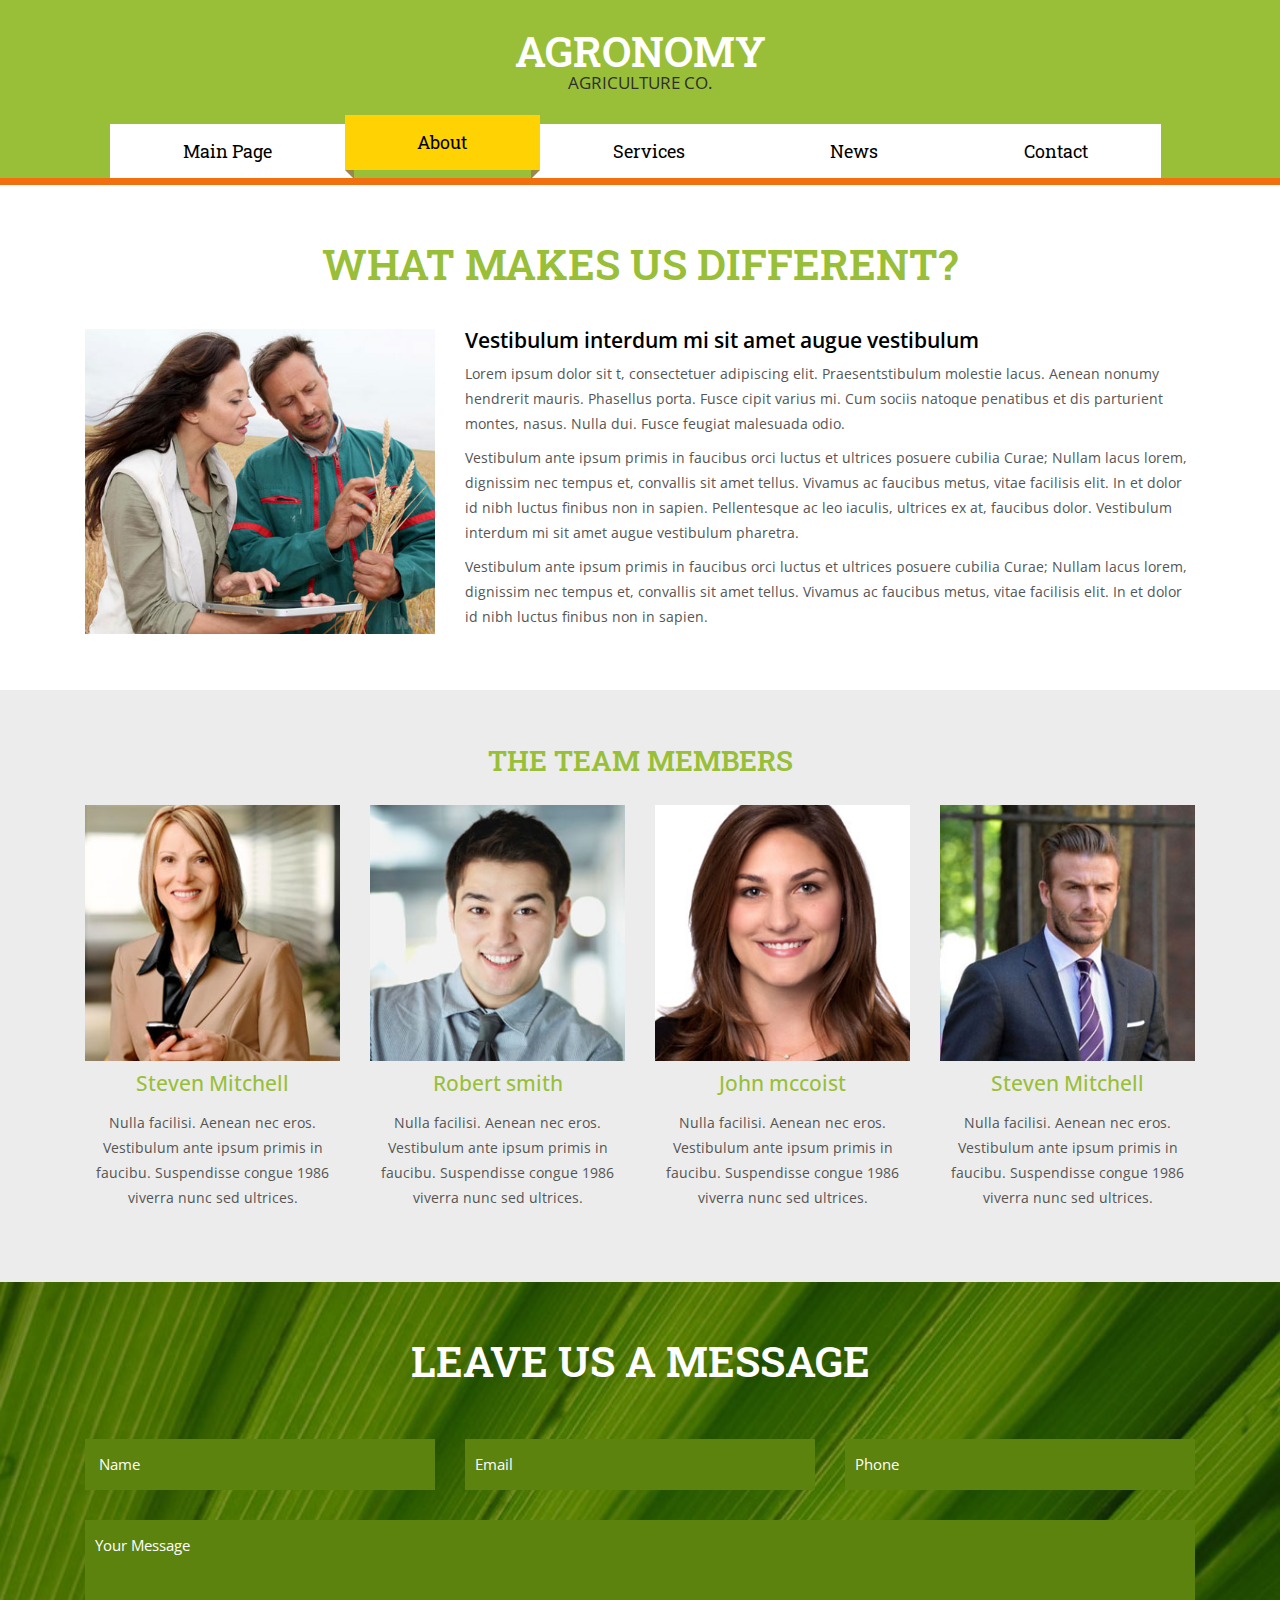
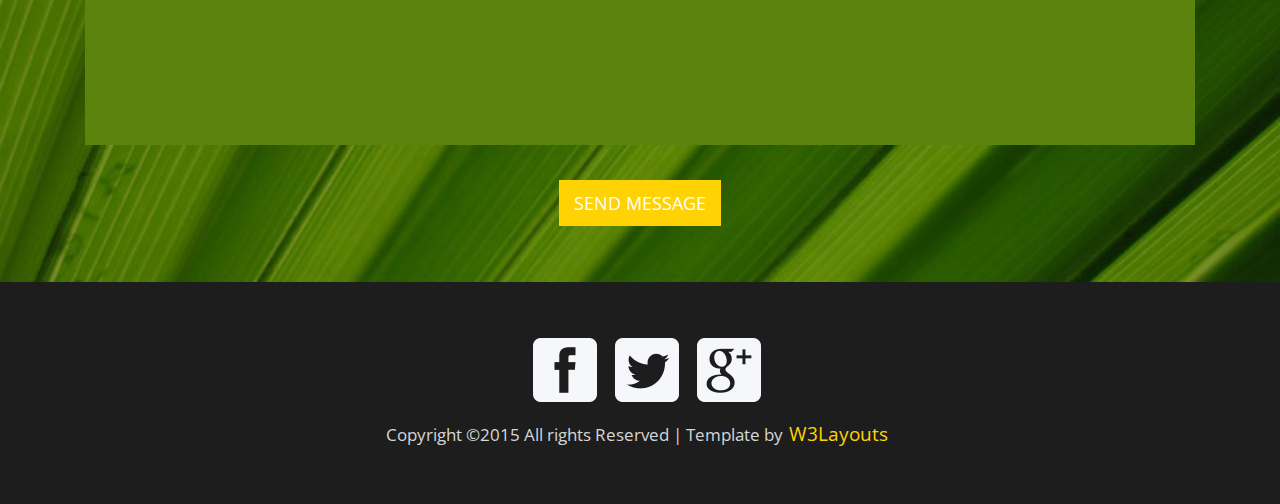
<file: src/main/resources/static/nougyou/about.html>
<!--
Au<!--
Author: W3layouts
Author URL: http://w3layouts.com
License: Creative Commons Attribution 3.0 Unported
License URL: http://creativecommons.org/licenses/by/3.0/
-->
<!DOCTYPE HTML>
<html>
<head>
<title>Agronomy a Agriculture Category Flat Bootstarp Resposive Website Template | About :: w3layouts</title>
<link href="css/bootstrap.css" rel="stylesheet" type="text/css" media="all">
<link href="css/style.css" rel="stylesheet" type="text/css" media="all" />
<meta name="viewport" content="width=device-width, initial-scale=1">
<meta http-equiv="Content-Type" content="text/html; charset=utf-8" />
<meta name="keywords" content="Agronomy Responsive web template, Bootstrap Web Templates, Flat Web Templates, Andriod Compatible web template, 
Smartphone Compatible web template, free webdesigns for Nokia, Samsung, LG, SonyErricsson, Motorola web design" />
<script type="application/x-javascript"> addEventListener("load", function() { setTimeout(hideURLbar, 0); }, false); function hideURLbar(){ window.scrollTo(0,1); } </script>
<link href='http://fonts.googleapis.com/css?family=Roboto+Slab:400,700,300,100' rel='stylesheet' type='text/css'><script src="js/responsiveslides.min.js"></script>
<link href='http://fonts.googleapis.com/css?family=Open+Sans:300italic,400italic,600italic,700italic,800italic,400,300,600,700,800' rel='stylesheet' type='text/css'>
<script src="js/jquery-1.11.1.min.js"></script>
 <script src="js/responsiveslides.min.js"></script>
    <script>
    $(function () {
      $("#slider").responsiveSlides({
      	auto: true,
      	nav: true,
      	speed: 500,
        namespace: "callbacks",
        pager: true,
      });
    });
  </script>
<!---- start-smoth-scrolling---->
<script type="text/javascript" src="js/move-top.js"></script>
<script type="text/javascript" src="js/easing.js"></script>
 <script type="text/javascript">
		jQuery(document).ready(function($) {
			$(".scroll").click(function(event){		
				event.preventDefault();
				$('html,body').animate({scrollTop:$(this.hash).offset().top},1200);
			});
		});
	</script>
<!---End-smoth-scrolling---->

</head>
<body>
   <div class="header" id="home">
   	<div class="container">
   		<div class="header-top">
		<div class="logo">
   			<a href="index.html">agronomy</a>
   			<p>agriculture co.</p>
   			</div>
   <div class='top-menu'>
   				<label class="menu">  </label>
   				<ul>
   	<li><a href='index.html'><span>Main Page</span></a></li>
    <li><a href='about.html'  class="active"><span>About</span></a></li>
  	<li><a href='services.html'><span>Services</span></a></li>
   	<li><a href='news.html'><span>News</span></a></li>
   	<li><a href='contact.html'><span>Contact</span></a></li>
    <div class="clearfix"> </div>
    </ul>
     <!-- script for menu -->
				
		 <script>
		 $("label.menu").click(function(){
		 $(".top-menu ul").slideToggle("slow" , function(){
		 });
		 });
		 </script>

					<!-- //script for menu -->

	</div>
</div>
   </div>
  </div>
<div class="about-section">
   		<div class="container">
   			<h3>WHAT MAKES US DIFFERENT?</h3>
   			<div class="about-grids">
   				<div class="col-md-4 about-grid">
   					<img src="images/img9.jpg">
   					</div>
   					<div class="col-md-8 about-grid1">
   						<h4>Vestibulum interdum mi sit amet augue vestibulum</h4>
   						<p>Lorem ipsum dolor sit t, consectetuer adipiscing elit. Praesentstibulum molestie lacus. Aenean nonumy hendrerit mauris. Phasellus porta. Fusce cipit varius mi. Cum sociis natoque penatibus et dis parturient montes, nasus. Nulla dui. Fusce feugiat malesuada odio. 
   							</p>
   						<p>Vestibulum ante ipsum primis in faucibus orci luctus et ultrices posuere cubilia Curae; Nullam lacus lorem, dignissim nec tempus et, convallis sit amet tellus. Vivamus ac faucibus metus, vitae facilisis elit. In et dolor id nibh luctus finibus non in sapien. Pellentesque ac leo iaculis, ultrices ex at, faucibus dolor. Vestibulum interdum mi sit amet augue vestibulum pharetra.</p>
   						<p>Vestibulum ante ipsum primis in faucibus orci luctus et ultrices posuere cubilia Curae; Nullam lacus lorem, dignissim nec tempus et, convallis sit amet tellus. Vivamus ac faucibus metus, vitae facilisis elit. In et dolor id nibh luctus finibus non in sapien.
   							</p>
   					</div>
   					<div class="clearfix"> </div>
   				</div>
   			</div>
   		</div>
   		<div class="team-section">
   			<div class="container">
   				<h3>THE TEAM MEMBERS</h3>
   				<div class="team-grids">
   					<div class="col-md-3 team-grid">
   						<img src="images/img10.jpg">
   						<h4>Steven Mitchell</h4>
   						<p>Nulla facilisi. Aenean nec eros. Vestibulum ante ipsum primis in faucibu. Suspendisse congue 1986 viverra nunc sed ultrices.</p>
   					</div>
   					<div class="col-md-3 team-grid">
   						<img src="images/img11.jpg">
   						<h4>Robert smith</h4>
   						<p>Nulla facilisi. Aenean nec eros. Vestibulum ante ipsum primis in faucibu. Suspendisse congue 1986 viverra nunc sed ultrices.</p>
   					</div>
   					<div class="col-md-3 team-grid">
   						<img src="images/img15.jpg">
   						<h4>John mccoist</h4>
   						<p>Nulla facilisi. Aenean nec eros. Vestibulum ante ipsum primis in faucibu. Suspendisse congue 1986 viverra nunc sed ultrices.</p>
   					</div>
   					<div class="col-md-3 team-grid">
   						<img src="images/img16.jpg">
   						<h4>Steven Mitchell</h4>
   						<p>Nulla facilisi. Aenean nec eros. Vestibulum ante ipsum primis in faucibu. Suspendisse congue 1986 viverra nunc sed ultrices.</p>
   					</div>
   					<div class="clearfix"> </div>
   				</div>
   			</div>
   			</div>
		<div class="contact-section">
			<div class="container">
				<h3> LEAVE US A MESSAGE</h3>
				<div class="contact-grid">
			<div class="col-md-4 contactgrid">
				<input type="text" class="text" value=" name" onfocus="this.value = '';" onblur="if (this.value == '') {this.value = ' name';}">
				</div>
				<div class="col-md-4 contactgrid">
				<input type="text" class="text" value="email" onfocus="this.value = '';" onblur="if (this.value == '') {this.value = 'email';}">
				</div>
				<div class="col-md-4 contactgrid">
				<input type="text" class="text" value="phone" onfocus="this.value = '';" onblur="if (this.value == '') {this.value = 'phone';}">
				</div>
				<div class="col-md-12 contactgrid1">
				<textarea onfocus="if(this.value == 'Your Message') this.value='';" onblur="if(this.value == '') this.value='Your Message';" >Your Message</textarea>
				</div>
				<div class="contactgrid2">
				<input type="button" value="send message">
			   </div>
			   <div class="clearfix"> </div>
				</div>

				</div>
			</div>
			<div class="footer-section">
				<div class="container">
					<div class="footer-top">
								<div class="social-icons">
										<a href="#"><i class="icon1"></i></a>
										<a href="#"><i class="icon2"></i></a>
										<a href="#"><i class="icon3"></i></a>
									</div>
								</div>

					<div class="footer-bottom">
									<p> Copyright &copy;2015  All rights  Reserved | Template by<a href="http://w3layouts.com" target="target_blank">W3Layouts</a></p>
									</div>
									 <script type="text/javascript">
						$(document).ready(function() {
							/*
							var defaults = {
					  			containerID: 'toTop', // fading element id
								containerHoverID: 'toTopHover', // fading element hover id
								scrollSpeed: 1200,
								easingType: 'linear' 
					 		};
							*/
							
							$().UItoTop({ easingType: 'easeOutQuart' });
							
						});
					</script>
				<a class="scroll" href="#home" id="toTop" style="display: block;"> <span id="toTopHover" style="opacity: 1;"> </span></a>

								</div>
							</div>
	</body>
</html>
</file>
<file: src/main/resources/static/crafty/css/main_responsive.css>
/*

	Template Author : pixelhint.com
	Author Email    : contact@pixelhint.com
	Template Name   : Crafty
	
	
	*****************************************
	
	
	- Header
	- Billboard
	- Services/features
	- Testimonials
	- Info section
	- Take To Action section
    - footer
	- Responsive code
	
*/



/*  Fonts  */
@font-face {
    font-family: 'lato_regular';
    src: url('../fonts/lato-regular.eot');
    src: url('../fonts/lato-regular.eot?#iefix') format('embedded-opentype'),
         url('../fonts/lato-regular.woff') format('woff'),
         url('../fonts/lato-regular.ttf') format('truetype'),
         url('../fonts/lato-regular.svg#LatoRegular') format('svg');
    font-weight: normal;
    font-style: normal;

}


@font-face {
    font-family: 'lato_bold';
    src: url('../fonts/lato-bold.eot');
    src: url('../fonts/lato-bold.eot?#iefix') format('embedded-opentype'),
         url('../fonts/lato-bold.woff') format('woff'),
         url('../fonts/lato-bold.ttf') format('truetype'),
         url('../fonts/lato-bold.svg#LatoBold') format('svg');
    font-weight: normal;
    font-style: normal;

}


@font-face {
    font-family: 'avantgardelt-extralight';
    src: url('../fonts/avantgardelt-extralight.eot');
    src: url('../fonts/avantgardelt-extralight.eot?#iefix') format('embedded-opentype'),
         url('../fonts/avantgardelt-extralight.woff') format('woff'),
         url('../fonts/avantgardelt-extralight.ttf') format('truetype'),
         url('../fonts/avantgardelt-extralight.svg#avantgardelt-extralight') format('svg');
    font-weight: normal;
    font-style: normal;

}




/*  General CSS*/
.wrapper{
	max-width: 1200px;
	height: auto;
	margin: 0 auto;
    position: relative;
}

::selection {color:#ffffff;background:#353434;}
::-moz-selection {color:#ffffff;background:#353434;}

.feature a,
.cta a.cta_btn,
.testimonials #t_navigation a,
header ul.social li a,
header nav ul li a{
	transition:all .2s linear;
	-webkit-transition:all .2s linear;
	-moz-transition:all .2s linear;
	-o-transition:all .2s linear;
}




/*  header  */
header{
    width: 100%;
    height: 80px;
    background: #353434;
}

header .logo{
    float: left;
    margin-top: 21px;
}

header .menu_icon{
    display: block;
    width: 35px;
    height: 35px;
    background: url('../img/menu_icon.png') no-repeat;
    float: right;
    margin-top: 23px;
    display: none;
}

header nav{
    overflow: hidden;
    display: inline-block;
    margin: 20px 0 0 40px;
    padding: 13px 40px;
    border-left: 1px #404040 solid;
    z-index: 9999;
}

header nav ul{
    list-style: none;
}

header nav ul li{
    float: left;
    margin-left: 35px;
    font-size: 16px;
    font-family: 'lato_regular', arial;
    letter-spacing: 1px;
}

header nav ul li:first-child{
    margin-left: 0;
}

header nav ul li a {
    text-decoration: none;
    color: #fff;
}

header nav ul li a:hover{
    color: #65bf95;
}

header ul.social{
    float: right;
    list-style: none;
    margin-top: 23px;
}

header ul.social li{
    float: left;
    margin-left: 10px;
}

header ul.social li a{
    display: block;
    width: 35px;
    height: 35px;
    background: url('../img/sm.png') no-repeat;
}

header ul.social li a:hover{
    background: url('../img/sm_hover.png') no-repeat;
}

header ul.social li a{
    display: block;
    width: 35px;
    height: 35px;
}

header ul.social li a.fb{
    background-position: 0 0;
}

header ul.social li a.twitter{
    background-position: -36px 0;
}

header ul.social li a.gplus{
    background-position: -72px 0;
}




/*  Billboard  */
.billboard{
    width: 100%;
    height: 580px;
    background: url("../img/billboard.jpg") no-repeat center center;
    background-size: cover;
    -webkit-background-size: cover;
    -moz-background-size: cover;
    -o-background-size: cover;
    overflow: hidden;
}

.billboard .caption{
    margin-left: 515px;
    margin-top: 220px;
}

.billboard .caption p{
    display: inline-block;
    color: #000;
    font-family: "avantgardelt-extralight", arial;
    font-weight: lighter;
    font-size: 35px;
    padding: 20px;
    background: rgba(255, 255, 255, 0.6);
    margin-bottom: 2px;
    text-transform: uppercase;
    z-index: 8888;
}




/*  Services/features  */
.features{
    width: 100%;
    padding-top: 100px;
    background: #f7f7f7;
    overflow: hidden;
}

.features .feature{
    display: block;
    width: 28.83333333333333%;
    height: auto;
    float: left;
    margin-right: 6.666666666666667%;
    margin-bottom: 100px;
}

.features .feature:nth-child(3n+0)
{
    margin-right: 0;
}

.feature .ficon{
    display: block;
    width: 18.78612716763006%;
    float: left;
    margin-right: 11.5606936416185%;
}

.feature .details_exp{
    display: block;
    width: 69.36416184971098%;
    float: left;
}

.feature h3{
    margin-bottom: 20px;
    color: #767575;
    font-family: "lato_bold", arial;
    font-size: 22px;
    font-weight: bold;
    letter-spacing: 1px;

}

.feature p{
    margin-bottom: 20px;
    color: #9e9e9e;
    font-family: "lato_regular", arial;
    font-size: 15px;
    line-height: 22px;

}

.feature a{
    color: #848484;
    font-family: "lato_regular", arial;
    font-size: 15px;
    text-decoration: none;
    letter-spacing: .5px;
}

.feature a:hover{
    color: #353434;
}

.feature a span{
    font-family: arial;
    margin-left: 10px;
}




/*  Testimonials  */
.testimonials{
    text-align: center;
}

.testimonials h2{
    color: #4e4e4e;
    font-family: "lato_regular", arial;
    font-size: 26px;
    text-transform: uppercase;
    margin-bottom: 80px;
    letter-spacing: 1px;
}

.caroufredsel_wrapper{
    max-width: 1040px!important;
    margin: 0 auto!important;
}

.testimonials .testi_slider{
    max-width: 1040px!important;
    height: auto;
    overflow: hidden;
}

.testimonials .testi_slider .t{
    max-width: 1040px!important;
    text-align: center;
    float: left;
    height: auto;
}

.testimonials p{
    color: #8e8d8d;
    font-family: "lato_regular", arial;
    font-size: 20px;
    line-height: 30px;
    letter-spacing: 1px;
}

.testimonials p.author{
    color: #686767;
    font-family: "lato_bold", arial;
    font-size: 16px;
    font-weight: bold;
    margin-top: 40px;
}

.testimonials #t_navigation a{
    display: inline-block;
    width: 13px;
    height: 13px;
    background: #dadada;
    text-decoration: none;
    margin-right: 10px;
    margin-top: 40px;

    border-radius: 100px;
    -webkit-border-radius: 100px;
    -moz-border-radius: 100px;
    -o-border-radius: 100px;
}

.testimonials #t_navigation a.selected{
    background: #bebebe;
}

.sep_line{
    display: block;
    width: 13.5px;
    height: 100px;
}

.sep_line:after{
    content: "";
    display: block;
    width: 1px;
    height: 100%;
    background: #dedede;
    margin: 0 auto;
}

.sep_top{
    border-bottom: 1px #dedede solid;
    margin: 0 auto 40px auto;
}

.sep_bottom{
    border-top: 1px #dedede solid;
    margin: 40px auto 0 auto;
}




/*  Info Section  */
.info{
    width: 100%;
    overflow: hidden;
    background: #3b3b3b;
}

.info_pic{
    display: block;
    width: 50%;
    height: 405px;
    float: left;
    background: url('../img/info_img.jpg') no-repeat;

    background-size: cover;
    -webkit-background-size: cover;
    -moz-background-size: cover;
    -o-background-size: cover;
}

.info_details{
    display: block;
    width: 50%;
    height: 245px;
    float: left;
    padding: 80px 0;
}

.info_details h3{
    color: #fff;
    font-family: "lato_bold", arial;
    font-size: 30px;
    font-weight: bold;
    font-weight: bold;
    text-transform: uppercase;
    max-width: 560px;
    margin: 0 0 3.333333333333333% 40px;
    letter-spacing: 1px;
    line-height: 40px;
}

.info_details p{
    color: #ededed;
    font-family: "lato_regular", arial;
    font-size: 16px;
    max-width: 560px;
    margin: 0 0 3.333333333333333% 40px;
    letter-spacing: 1px;
    line-height: 30px;
}

.info_details a{
    color: #fff;
    font-family: "lato_regular", arial;
    font-size: 16px;
    margin: 0 0 0 40px;
    text-decoration: none;
}

.info_details a span{
    margin-left: 10px;
}




/*  Call To Action Section  */
.cta{
    display: block;
    text-align: center;
    padding-top: 100px;
}

.cta h3{
    color: #6b6b6b;
    font-family: "lato_bold", arial;
    font-size: 34px;
    font-weight: bold;
    text-transform: uppercase;
    letter-spacing: 1px;
}

.cta p{
    color: #7f7c7c;
    font-family: "lato_regular", arial;
    font-size: 17px;
    margin-top: 20px;
    letter-spacing: .5px;
}

.cta a.cta_btn{
    display: inline-block;
    padding: 20px 60px;
    background-color: #65bf95;
    color: #fff;
    font-family: "lato_regular", arial;
    font-size: 20px;
    text-decoration: none;
    margin-top: 60px;
    text-transform: uppercase;
    letter-spacing: 1px;


    -moz-border-radius: 1px;
    -webkit-border-radius: 1px;
    border-radius: 1px;

}

.cta a.cta_btn:hover{
    background: #56b086;
}

.cta .cta_sep{
    display: block;
    width: 1px;
    height: 100px;
    background: #dedede;
    margin: 0 auto;
}




/*  Footer  */
footer{
    padding: 100px 0;
    border-top: 1px #dedede solid;
    background: #f7f7f7;
    text-align: center;
}

footer .rights{
    color: #3b3b3b;
    font-family: "lato_regular", arial;
    font-size: 14px;
    margin-top: 30px;
    line-height: 25px;
}

footer .rights a{
    text-decoration: none;
    font-family: 'lato_bold', arial;
    font-weight: bold;
    color: #3b3b3b;
}

a{
    color: #3b3b3b;
}




/*  Responsive code  */
@media (max-width:1200px){
    .wrapper{
        padding: 0 40px;
    }
    .info_pic,
    .info_details{
        width: 100%;
    }

    .info_details{
        height: auto;
        padding: 40px 0;
    }

    .info_details h3,
    .info_details p,
    .info_details a{
        max-width: 80%;
        display: block;
        text-align: center;
        margin: 40px auto;
    }
}


@media (max-width:1000px){
    .billboard .caption{
        text-align: center;
        margin-left: 0;
    }
    .cta{
        width: 80%;
        margin: 0 auto;
    }
}


@media (max-width:800px){
    header .logo{
        float: none;
    }

    header .menu_icon{
        display: block;
    }

    ul.social{
        display: none;
    }

    header nav{
        display: block;
        background: #353434;
        margin: 21px 0 0 0;
        padding: 0;
        border-left: 0;
        border-top: 1px #2c2c2c solid;
        overflow: hidden;
        text-align: center;
        position: relative;
        z-index: 9999;
        display: none;
    }
    header nav{
        border-bottom-left-radius: 2px; 
        -webkit-border-bottom-left-radius: 2px; 
        -moz-border-bottom-left-radius: 2px; 
        -o-border-bottom-left-radius: 2px; 
        border-bottom-right-radius: 2px; 
        -webkit-border-bottom-right-radius: 2px; 
        -moz-border-bottom-right-radius: 2px; 
        -o-border-bottom-right-radius: 2px; 
    }
    header nav.show_menu{
        display: block;
    }
    header nav ul li{
        margin: 0;
        width: 100%;
        border-bottom: 1px #2c2c2c solid;
    }
    header nav ul li:last-child{
        border-bottom: 0;
    }
    header nav ul li a{
        display: block;
        width: 100%;
        padding: 20px 0;
    }
    header nav ul li a:active{
        display: block;
        width: 100%;
        padding: 20px 0;
        background: #2c2c2c;
    }

    .features .feature{
        width: 46.66666666666667%;
        margin-right: 6.666666666666667%!important;
    }
    .features .feature:nth-child(2n+2)
    {
        margin-right: 0!important;
    }
}

@media (max-width:500px){

    .features .feature{
        width: 100%;
        margin-right: 0!important;
    }

}
</file>
<file: src/main/resources/static/horizon/css/ie/v8.css>
/*
	Horizons by TEMPLATED
	templated.co @templatedco
	Released for free under the Creative Commons Attribution 3.0 license (templated.co/license)
*/

	.button {
		position: relative;
		-ms-behavior: url("css/ie/PIE.htc");
	}

	ul.style .fa {
		position: relative;
		-ms-behavior: url("css/ie/PIE.htc");
	}

	#nav > ul > li {
		position: relative;
		-ms-behavior: url("css/ie/PIE.htc");
	}

/* Dropotron */

	.dropotron {
		position: relative;
		-ms-behavior: url("css/ie/PIE.htc");
	}

		.dropotron.level-0 {
			position: relative;
			-ms-behavior: url("css/ie/PIE.htc");
		}
</file>
<file: src/main/resources/static/nougyou/css/style.css>
/*--
Author: W3layouts
Author URL: http://w3layouts.com
License: Creative Commons Attribution 3.0 Unported
License URL: http://creativecommons.org/licenses/by/3.0/
--*/
body a{
    transition:0.5s all;
	-webkit-transition:0.5s all;
	-moz-transition:0.5s all;
	-o-transition:0.5s all;
	-ms-transition:0.5s all;
}

input[type="button"]{
	transition:0.5s all;
	-webkit-transition:0.5s all;
	-moz-transition:0.5s all;
	-o-transition:0.5s all;
	-ms-transition:0.5s all;
}

h1,h2,h3,h4,h5,h6{
	padding:0 0;
	margin:0 0;
}
p{
	padding:0 0;
	margin:0 0;
}
ul{
	padding:0 0;
	margin:0 0;	
}
body{
	padding:0 0;
	margin:0 0; 
	font-family: 'Open Sans', sans-serif;
}
.header{
	background:#99bf38;
	  border-bottom: 7px solid #F26E0F
}
.header-top {
  margin-top: 1.5em;
}
.logo{
  text-align: center;
}
.logo a {
  font-size: 3em;
  text-decoration: none;
  text-transform: uppercase;
  font-weight: 600;
  color: #fff;
  font-family: "Roboto Slab", serif;
}
.logo p {
  color: #2E2E2E;
  text-transform: uppercase;
  font-size: 1.2em;
  margin-top: -10px;
}
.top-menu {
  margin: 0 auto;
  width:93%;
}
.top-menu ul li {
  display: block;
}
.top-menu:after, .top-menu:before {
	content: "";
    float:left;
}
.top-menu:after {
    border-right-color:transparent;
}

.top-menu:before {
    border-left-color:transparent;
}
.top-menu span {
    background:#fff;
    display:inline-block;
    line-height:3em;
    padding:0 4em;
    font-family: "Roboto Slab", serif;
    margin-top:0.5em;
    position:relative;
	font-size: 1.3em;
    -webkit-transition: background-color 0.2s, margin-top 0.2s;  /* Saf3.2+, Chrome */
    -moz-transition: background-color 0.2s, margin-top 0.2s;  /* FF4+ */
    -ms-transition: background-color 0.2s, margin-top 0.2s;  /* IE10 */
    -o-transition: background-color 0.2s, margin-top 0.2s;  /* Opera 10.5+ */
    transition: background-color 0.2s, margin-top 0.2s;
}
.top-menu a:hover span {
    background:#fff;
    margin-top:0;
}
.top-menu a.active span {
    background:#FFD204;
    margin-top:0;
}
.top-menu span:before {
    content: "";
    position:absolute;
    top:3em;
    left:0;
    border-right:0.5em solid #9B8651;
    border-bottom:0.5em solid #fff;
}
.top-menu span:after {
    content: "";
    position:absolute;
    top:3em;
    right:0;
    border-left:0.5em solid #9B8651;
    border-bottom:0.5em solid #fff;
}
.top-menu a:link, .ribbon a:visited { 
    color:#000;
    text-decoration:none;
    float:left;
    height:4.5em;
    overflow:hidden;
}
/*--- slider-css --*/
.slider {
	position: relative;
}
.rslides {
  position: relative;
  list-style: none;
  overflow: hidden;
  width: 100%;
  padding: 0;
  margin: 0;
  }
.rslides li {
  -webkit-backface-visibility: hidden;
  position: absolute;
  display: none;
  width: 100%;
  left: 0;
  top: 0;
  }
.rslides li:first-child {
  position: relative;
  display: block;
  float: left;
  }
.rslides img {
  display: block;
  height: auto;
  float: left;
  width: 100%;
  border: 0;
 }
.caption {
  width: 40%;
  position: absolute;
  top: 41%;
  left: 27%;
  text-align: center;
}
.caption h3{
	color: #FFF;
	font-weight: 700;
	font-size: 3.5em;
	text-transform: uppercase;
	margin-bottom: 0.5em;
	font-family: "Roboto Slab", serif;
}
a.morebtn{
	background:#3D3D3D;
	padding:0.8em 0;
	display:block;
	font-size:0.875em;
	text-transform:uppercase;
	color:#FFF;
	width:20%;
	margin:0 auto;
	transition:0.5s all ease;
	-webkit-transition:0.5s all ease;
	-moz-transition:0.5s all ease;
	-o-transition:0.5s all ease;
	-ms-transition:0.5s all ease;
}
a.morebtn:hover{
	background:#585686;
}
.callbacks_tabs a:after {
	content: "\f111";
	font-size: 0;
	font-family: FontAwesome;
	visibility: visible;
	display: block;
	height: 12px;
	width: 12px;
	display: inline-block;
	border: 2px solid #747474;
}
.callbacks_here a:after{
	border: 2px solid #FFF;
}
.callbacks_tabs a{
	visibility:hidden;
}
.callbacks_tabs li{
	display:inline-block;
}
ul.callbacks_tabs.callbacks1_tabs {
	position: absolute;
	bottom: 14px;
	z-index: 999;
	left: 13px;
}
.callbacks_nav {
  position: absolute;
  -webkit-tap-highlight-color: rgba(0,0,0,0);
  top: 50%;
  left: 0;
  opacity: 0.7;
  z-index: 3;
  text-indent: -9999px;
  overflow: hidden;
  text-decoration: none;
  height: 61px;
  width: 38px;
  background: transparent url("../images/themes.gif") no-repeat left top;
  margin-top: -45px;
  }
.callbacks_nav.next {
  left: auto;
  background-position: right top;
  right: 0;
 }
/*-- responsive-mediaquries --*/
@media(max-width:1024px){
	.caption {
		width: 63%;
		top: 31%;
		left: 19%;
	}
}
@media(max-width:768px){
	.caption {
		width: 70%;
		top: 22%;
		left: 13%;
	}
	.caption h3{
		font-size:1.5em;
	}
	a.morebtn {
		width: 26%;
	}
	.callbacks_nav {
	  	top: 55%;
	 }
}
@media(max-width:640px){
	.caption {
		width: 70%;
		top: 12%;
		left: 13%;
	}
	.caption h3{
		font-size:1.5em;
	}
	a.morebtn {
		width: 30%;
	}
	.callbacks_tabs a:after {
		height: 10px;
		width: 10px;
	}
}
@media(max-width:480px){
	.caption {
		width: 70%;
		top: 14%;
		left: 13%;
	}
	.callbacks_nav {
	  	top: 60%;
	 }
	.caption p{
		height:25px;
		overflow:hidden;
		margin:0.5em 0;
	}
	.caption h3{
		font-size:1.4em;
	}
	a.morebtn {
		width: 40%;
		font-size:0.8em;
	}
	.callbacks_tabs a:after {
		height:4px;
		width: 4px;
	}
	ul.callbacks_tabs.callbacks1_tabs {
		bottom: 10px;
		left: 4px;
	}
}
@media(max-width:320px){
	.caption {
		width: 70%;
		top: 14%;
		left: 13%;
	}
	.callbacks_nav {
	  	top: 63%;
	 }
	.caption p{
		height:25px;
		overflow:hidden;
		margin:0.2em 0;
	}
	.caption h3{
		font-size:1em;
	}
	a.morebtn {
		width: 50%;
		font-size: 0.8em;
		padding:0.6em 0.5em; 
	}
	.callbacks_tabs a:after {
		height:4px;
		width: 4px;
	}
	ul.callbacks_tabs.callbacks1_tabs {
		bottom: 10px;
		left: 4px;
	}
}
.header-slider {
  border-bottom: 7px solid #F26E0F;
}
.welcome {
  text-align: center;
  padding: 5em 0;
  background: #3a3b37;
}
.wel-grid1 h3 {
  font-size: 3em;
  text-transform: uppercase;
  color:#99bf38;
  font-weight: 600;
  font-family: "Roboto Slab", serif;
}
.wel-grid1 h6 {
  font-size: 1.2em;
  color:#fff;
  padding: 1em 0;
  line-height: 1.8em;
}
.wel-grid1 h5 {
  font-size: 1.5em;
  text-transform: uppercase;
  font-weight: 600;
  color:#fff;
}
.wel-grid1 p {
  font-size: 1em;
  color:#fff;
 margin: 1em 0 2em;
}
.wel-grid img {
  border-radius: 200px;
  -ms-border-radius: 200px;
  -o-border-radius:200px;
  -webkit-border-radius: 200px;
  -moz-border-radius:200px;
}
a.button {
  font-size: 1.3em;
  padding: 0.5em 1em;
  text-decoration: none;
  text-transform: uppercase;
  background: #FFD204;
  border: none;
  color: #fff;
}
a.button:hover {
  background: #99bf38;
}
.service-section {
  text-align: center;
  padding: 2em 0;
}
.service-section h4 {
  font-size: 2em;
  text-transform: uppercase;
  color: #99bf38;
  font-weight: 600;
  margin-bottom: 1em;
  font-family: "Roboto Slab", serif;
}
.service-section h3 {
  font-size: 3em;
  text-transform: uppercase;
  color: #99bf38;
  font-weight: 600;
  margin-bottom: 1em;
  font-family: "Roboto Slab", serif;
}
.service-grid h4 {
  font-size: 2em;
  text-transform: uppercase;
  color: #fff;
  font-weight: 700;
  background:#10DDE5;
  padding: 0.8em 0;
 }
.service-grid h5 {
  font-size: 1.5em;
  text-transform: uppercase;
  color: #99bf38;
  padding: 1em 0;
      font-weight: 700;
}
.service-grid p {
  font-size: 1em;
  color: #555;
  margin-bottom: 2em;
    line-height: 1.8em;
}
.mg-image img {
    -webkit-transition: all 1s ease; /* Safari and Chrome */
    -moz-transition: all 1s ease; /* Firefox */
    -o-transition: all 1s ease; /* IE 9 */
    -ms-transition: all 1s ease; /* Opera */
    transition: all 1s ease;
        max-width: 100%;
}
.mg-image:hover img {
    -webkit-transform:scale(1.25); /* Safari and Chrome */
    -moz-transform:scale(1.25); /* Firefox */
    -ms-transform:scale(1.25); /* IE 9 */
    -o-transform:scale(1.25); /* Opera */
     transform:scale(1.25);
}

a.button1 {
  font-size: 1.3em;
  padding: 0.5em 1em;
  text-decoration: none;
  text-transform: uppercase;
  background: #FFD204;
  border: none;
  color: #fff;
}
a.button1:hover {
  background: #99bf38;
}
.what {
  padding: 5em 0;
  background: #ececec;
}
.what-header {
  text-align: center;
    margin-bottom: 2.5em;
}
.what-header h3 {
  font-size: 3em;
  text-transform: uppercase;
  color: #99bf38;
  font-weight: 600;
 margin-bottom: 0.2em;
 font-family: "Roboto Slab", serif;
}
.what-header p {
  font-size: 1.2em;
  color: #555;
}
.what-grid h4 {
  font-size: 1.5em;
  text-transform: uppercase;
  color: #000;
  margin: 0 0px 0 -15px;
  padding: 1em 0;
    font-weight: 700;
}
.list li a {
  font-size: 1em;
  color: #555;
  padding: 0em 0 1em;
  display: block;
  text-decoration: none;
}
.list li a:hover {
  color: #99bf38;
}
a.button2 {
  font-size: 1.3em;
  padding: 0.5em 1em;
  text-decoration: none;
  text-transform: capitalize;
  border: none;
  color: #000;
  margin: 0 0px 0 -23px;
  font-weight: 600;
}
a.button2:hover {
  color: #99bf38;
 }
.news-section {
  padding: 5em 0 0;
}
.news-header {
  text-align: center;
  margin-bottom: 2.5em;
}
.news-header h3 {
  font-size: 3em;
  text-transform: uppercase;
  color: #99bf38;
  font-weight: 600;
  margin-bottom: 0.2em;
  font-family: "Roboto Slab", serif;
}
.news-header p {
  font-size: 1.2em;
  color: #000;
}
.news-grid img {
  width: 100%;
}
.news-grid1 img {
  width: 100%;
}
.news-grid {
  padding: 0;
}
.news-grid {
  position: relative;
}
.news-info {
  width: 63%;
  top: 30%;
  left: 20%;
   position: absolute;
}
.news-grid1 {
  padding: 0;
}
.news-info h4 {
  font-size: 4.5em;
  color: #fff;
  font-weight: 600;
}
.news-info p {
  font-size: 2em;
  color: #fff;
    margin: 1em 0;
}
.news-grid2 {
 position: relative;
}
.news-grid3 {
 position: relative;
}
.news-info1 {
  width: 63%;
  top: 25%;
  left: 20%;
   position: absolute;
}
.news-info1 h4 {
  font-size: 4.5em;
  color: #fff;
  font-weight: 600;
}
.news-info1 p {
  font-size: 2em;
  color: #fff;
   margin: 0.8em 0;
}
.contact-section {
  background:url("../images/banner.jpg") no-repeat;
  background-size:cover;
  padding: 4em 0;
}
.contact-section h3{
	font-size: 3em;
  text-transform: uppercase;
  color: #fff;
  font-weight: 600;
  margin-bottom: 1.3em;
  font-family: "Roboto Slab", serif;
  text-align: center;
}
.contactgrid input[type="text"] {
  width: 100%;
  background: none;
  outline: none;
  border: none;
  font-size: 15px;
  color: #fff;
  text-transform: capitalize;
  padding: 15px 10px;
  background: rgba(92, 131, 13, 1);
}
.contactgrid1 textarea  {
	width: 100%;
	background: none;
	outline: none;
	 border: none;
	resize: none;
	font-size: 15px;
	color: #fff;
	text-transform: capitalize;
	padding: 15px 10px;
	height: 15em;
    margin: 2em 0;
   background:rgba(92, 131, 13, 1);
}
.contactgrid2 {
	  text-align: center;
}
.contactgrid2 input[type="button"] {
  color: #fff;
  background: #FFD204;
  border: none;
  font-size: 1.3em;
  outline: none;
  text-transform: uppercase;
  padding: 10px 15px;
}
.contactgrid2 input[type="button"]:hover {
	color: #000;
}
.google-map iframe {
  width: 100%;
  height: 400px;
  border: none;
}
.footer-section{
	padding:4em 0;
	text-align:center;
	background:rgb(29, 29, 29);
}
.social-icons i{
	width:64px;
	height:64px;
	background:url("../images/img-sprite.png") no-repeat 0px 0px;
	display: inline-block;
	margin: 0 0 0 1em;
}
.social-icons i.icon1{
	background:url("../images/img-sprite.png") no-repeat 0px 0px;
}
.social-icons i.icon1:hover {
  background-position: 0px -64px;
}
.social-icons i.icon2
{
	background:url("../images/img-sprite.png") no-repeat -64px 0px;
}
.social-icons i.icon2:hover {
  background-position: -64px -64px;
}
.social-icons i.icon3
{
	background:url("../images/img-sprite.png") no-repeat -128px 0px;
}
.social-icons i.icon3:hover {
  background-position: -128px -64px;
}
.footer-bottom {
	margin-top: 1em;
}
.footer-bottom p {
	font-size: 17px;
	color: #d5d6d7;
	font-weight: 400;
}
.footer-bottom a {
	font-size: 19px;
	color:#FFD204;
	font-weight: 400;
	text-transform: capitalize;
	
}
.footer-bottom a:hover {
	color: #44b2c1;
}
.footer-bottom p a {
	margin: 0 6px 0 6px;
}
/** about-section**/
.about-section {
  padding: 4em 0;
}
.about-section h3 {
  font-size: 3em;
  text-transform: uppercase;
  color: #99bf38;
  font-weight: 600;
  font-family: "Roboto Slab", serif;
  text-align: center;
  margin-bottom: 1em;
}
.about-grid img {
  width: 100%;
}
.about-grid1 h4 {
  font-size: 1.5em;
  margin-bottom: 0.2em;
  color: #000;
  font-weight: 600;
}
.about-grid1 p {
 font-size: 1em;
  padding: 0.3em 0;
  color: #555;
  line-height: 1.8em;
}
.team-section {
  text-align: center;
  background: #ececec;
  padding: 4em 0;
  }
.team-section h3 {
  font-size: 2em;
  text-transform: uppercase;
  color: #99bf38;
  font-weight: 600;
  font-family: "Roboto Slab", serif;
  text-align: center;
  margin-bottom: 1em;
}
.team-grid h4 {
  font-size: 1.5em;
  padding: 0.5em 0;
  color: #99bf38;
}
.team-grid p {
  margin-bottom: 0.8em;
  font-size: 1em;
  padding: 0.3em 0;
  color: #555;
  line-height: 1.8em;
}
.team-grid img{
  width: 100%;
}
.service-section1 {
  padding: 4em 0;
}
.service-section1 h3 {
  font-size: 3em;
  text-transform: uppercase;
  color: #99bf38;
  font-weight: 600;
  font-family: "Roboto Slab", serif;
  text-align: center;
  margin-bottom: 0.3em;
}
.service-grid2 {
  margin-top: 5em;
}
.contact{
	display: block;
	  padding: 4em 0;
}
.contact h3 {
	font-size: 3em;
	text-transform: capitalize;
    color: #99bf38;
    text-transform: uppercase;
	font-weight: 700;
	text-align: center;
    margin-bottom: 1em;
    font-family: "Roboto Slab", serif;
}
.contact_info{
	float: right;
	width: 64.33333%;
}
.contact-map {
	margin-top: 2%;
}
.company_address {
	float: left;
	margin-right: 3%;
	width: 32.3333%;
}
.span_1_of_2 h2{
	font-size: 2.5em;
	color: #99bf38;
   text-transform: capitalize;
	word-spacing: 1px;
	margin-bottom: 0.5em;
	
	
}
.span_2_of_4 h2{
	font-size: 2.5em;
	color: #99bf38;
	text-transform: capitalize;
	word-spacing: 1px;
	margin-bottom: 15px;
	
}
.contact-form{
	position:relative;
	margin-top: 2%;
}
.contact-form div{
	padding:5px 0;
}
.contact-form span{
	color: #C9C9C9;
	display:block;
	font-size: 0.8725em;
	padding-bottom:5px;
}
.company_address p{
	font-size: 1em;
	color:#555;
	line-height: 1.8em;
}
.company_address p span{
	color: #8ABB96;
	cursor:pointer;
}
.company_address p span:hover{
	color: #C9C9C9;
	-webkit-transition:0.5s;
	-moz-transition:0.5s;
	-o-transition:0.5s;
	transition:0.5s;
}
.contact-form input[type="text"],.contact-form textarea{
	font-size: 1.1em;
	color: #000;
	font-weight: 500;
	padding: 14px;
	display: block;
	width: 98%;
	background: #fff;
	border:none;
	outline: none;
	-webkit-appearance: none;
	border-radius: 3px;
	-webkit-border-radius: 3px;
	-moz-border-radius: 3px;
	-o-border-radius: 3px;
	  border: 1px solid #000;
}
.contact-form textarea{
	resize:none;
	height:180px;	
	background: #fff;	
}
.contact-form input[type="text"]:focus,.contact-form textarea:focus{
	-webkit-transition:0.9s;
	-o-transition:0.9s;
	-moz-transition:0.9s;
	transition:0.9s;
	box-shadow: 0px 0px 1px rgba(154, 153, 162, 0.69);
	-webkit-box-shadow:0px 0px 1px rgba(154, 153, 162, 0.69);
	-moz-box-shadow0px 0px 1px rgba(154, 153, 162, 0.69);
	-o-box-shadow: 0px 0px 1px rgba(154, 153, 162, 0.69);
}
.contact-form input[type="submit"]{
	background: #6F6F6F;
	color: #ffffff;
	border: 1px solid #646464;
	cursor: pointer;
	padding: 10px 18px;
	display: inline-block;
	text-transform: uppercase;
	font-size:1em;
	font-weight: 400;
	outline: none;
	position: relative;
	-webkit-transition: all 0.3s;
	-moz-transition: all 0.3s;
	-o-transition: all 0.3s;
	transition: all 0.3s;
	border-radius: 3px;
	-webkit-border-radius: 3px;
	-moz-border-radius: 3px;
	-o-border-radius: 3px;
}
.contact-form input[type="submit"]:hover{
	outline:none;
	background: #e1184a;
	color: #ffffff;
}
.button a {
	background: #FFD204;
	color: #fff;
	text-decoration:none;
	border: none;
	font-size: 1.2em;
	cursor: pointer;
	padding: 12px 24px 12px;
	display: inline-block;
	text-transform: uppercase;
	letter-spacing: 1px;
	font-weight: 600;
	outline: none;
	position: relative;
	-webkit-transition: all 0.3s;
	-moz-transition: all 0.3s;
	-o-transition: all 0.3s;
	transition: all 0.3s;
	border-radius: 10px;
	-webkit-border-radius: 10px;
	-moz-border-radius: 10px;
	-o-border-radius: 10px;
	margin:0;
}
.button a:hover {
	background:#99bf38;
}
.company_address a {
	color:#FFD204;
}
.contact-form span label {
	color: #6C6767;
	font-size: 15px;
	font-weight: 700;
}
/***start blog***/
.pagenot-found
{
	font-family: 'Metal Mania', cursive;
	background: #eee;
	min-height: 500px;
	text-align: center;
	padding:8em 0;

}

.pagenot-found h3{
	font-size: 17em;
	font-family: 'Metal Mania', cursive;
	color: #99bf38;
}
.pagenot-found p {
	color: #FFD204;
	font-weight: 500;
	font-size: 5em;
	text-transform: capitalize;
	font-family: "Roboto Slab", serif;
	margin-bottom: 40px;
}
.pagenot-found a {
	border: none;
	padding: 10px 15px;
	text-decoration: none;
	font-size: 15px;
	text-transform: uppercase;
	color: #fff;
	background: #99bf38;
	border:none;
	border-radius: 5px;
}
.pagenot-found a:hover {
	background: #FFD204;
}
#toTop {
	display: none;
	text-decoration: none;
	position: fixed;
	bottom: 10px;
	right: 10px;
	overflow: hidden;
	width: 48px;
	height: 48px;
	border: none;
	text-indent: 100%;
	background: url("../images/to-top2.png") no-repeat 0px 0px;
}
/*--responsive--*/
@media(max-width:1440px){
.news-info h4 {
  font-size: 4em;
}
.news-info1 h4 {
  font-size: 4em;
}
.news-info p {
  margin: 0.7em 0;
}
.news-info1 {
   top: 17%;
}
}
@media(max-width:1366px){
.caption {
  width: 52%;
  position: absolute;
  top: 37%;
  left: 24%;
  text-align: center;
}
.news-info h4 {
  font-size: 3.8em;
}
.news-info1 h4 {
  font-size: 3.8em;
}
.news-info1 p {
  font-size: 2em;
  color: #fff;
  margin: 0.5em 0;
}
}
@media (max-width: 1280px){
.news-info1 h4 {
  font-size: 3.5em;
}
.news-info h4 {
  font-size: 3.5em;
}
}
@media (max-width: 1024px){
.logo a {
  font-size: 2.5em;
}
.logo p {
  font-size: 1.1em;
}
.top-menu {
  margin: 0 auto;
  width: 94%;
}
.top-menu span {
 padding: 0 3em;
}
.caption h3 {
  font-size: 2.5em;
}
.wel-grid1 h3 {
  font-size: 2.5em;
}
 .wel-grid1 h6 {
  font-size: 1.15em;
}
 .wel-grid1 h5 {
  font-size: 1.3em;
}
 .wel-grid1 p {
  font-size: 1em;
}
a.button {
  font-size: 1.1em;
 }
.service-section h3 {
  font-size: 2.5em;
}
 .service-grid h4 {
  font-size: 1.7em;
}
 .service-grid h5 {
  font-size: 1.3em;
}
 .service-grid p {
  font-size: 1em;
}
a.button1 {
  font-size: 1.1em;
 }
.what-header h3 {
  font-size: 2.5em;
 }
.what-grid h4 {
  font-size: 1.3em;
}
.what-header p {
  font-size: 1.1em;
}
.list li a {
  font-size: 1em;
}
a.button2 {
  font-size: 1.2em;
}
.news-header h3 {
  font-size: 2.5em;
}
.news-header p {
  font-size: 1.1em;
}
.news-info h4 {
  font-size: 2.8em;
}
.news-info p {
  font-size: 1.5em;
}
.news-info1 h4 {
  font-size: 2.8em;
}
.news-info1 p {
  font-size: 1.5em;
}
.contact-section h3 {
  font-size: 2.5em;
}
 .contactgrid2 input[type="button"] {
  font-size: 1.1em;
}
 .footer-bottom p {
  font-size: 15px;
}
.footer-bottom a {
  font-size: 16px;
}
.about-section h3 {
  font-size: 2.5em;
}
.about-grid1 h4 {
  font-size: 1.3em;
}
.about-grid1 p {
  font-size: 1em;
}
.team-section h3 {
  font-size: 1.7em;
}
.team-grid h4 {
  font-size: 1.3em;
}
.team-grid p {
  font-size: 1em;
}
.pagenot-found h3 {
  font-size: 15em;
}
.pagenot-found p {
  font-size: 4em;
}
.contact h3 {
  font-size: 2.5em;
}
.span_1_of_2 h2 {
  font-size: 2em;
}
.span_2_of_4 h2 {
  font-size: 2em;
}
}
@media (max-width: 768px){
.logo a {
  font-size: 2.3em;
}
.logo p {
  font-size: 1em;
}
.logo {
  margin-bottom: 1em;
}
.header-top {
  margin-top: 1em;
}
.top-menu {
  margin: 0 auto;
  width:97%;
}
.top-menu span {
  padding: 0 2em;
}
.caption {
  left: 22%;
}
.caption h3 {
  font-size: 2em;
}
.welcome {
  padding: 4em 0;
 }
.wel-grid1 h3 {
  font-size: 2em;
}
.wel-grid {
  float: left;
  width: 50%;
}
.wel-grid1 {
  float: left;
  width: 50%;
}
.wel-grid1 h6 {
  font-size: 1.1em;
}
.wel-grid1 h5 {
  font-size: 1.1em;
}
.wel-grid1 p {
  font-size: 1em;
}
.service-section {
	padding: 4em 0;
}
.service-section h3 {
  font-size: 2em;
}
.service-grid {
  float: left;
  width: 33.3%;
}
.service-grid h4 {
  font-size: 1.5em;
}
.service-grid h5 {
  font-size: 1.15em;
}
.service-grid p {
  font-size: 1em;
}
a.button1 {
  font-size: 1em;
}
.what {
  padding: 4em 0;
}
.what-header {
 margin-bottom: 1.5em;
}
.what-header h3 {
  font-size: 2em;
}
.what-header p {
  font-size: 0.99em;
}
.what-grid h4 {
  font-size: 1.2em;
}
.what-grid {
  width: 25%;
  float: left;
}
.what-grid h4 {
  font-size: 1.1em;
}
.list li a {
  font-size: 0.99em;
}
.news-section {
  padding: 4em 0 0;
}
.news-header h3 {
  font-size: 2em;
}
.news-header p {
  font-size: 0.99em;
}
.news-grid {
  float: left;
  width: 50%;
}
.news-grid1 {
  float: left;
  width: 50%;
}
.news-info h4 {
  font-size: 2em;
}
.news-info p {
  font-size: 1.2em;
}
.news-info1 h4 {
  font-size: 2em;
}
.news-info1 p {
  font-size: 1.2em;
}
.google-map iframe {
  width: 100%;
  height: 300px;
}
.contact-section h3 {
  font-size: 2em;
    margin-bottom: 1em;
}
.contactgrid {
  float: left;
  width: 33.3%;
}
.contactgrid1 textarea {
  font-size: 14px;
  padding: 10px 10px;
  height: 12em;
}
.contactgrid input[type="text"]{
  font-size: 14px;
  padding: 10px 10px;
}
.contactgrid2 input[type="button"] {
  font-size: 1em;
}
.about-section h3 {
  font-size: 2em;
}
.about-grid1 h4 {
  font-size: 1.2em;
}
.about-grid1 p {
  font-size: 0.99em;
  margin: 0 0px 15px 19px;
}
.about-grid {
  float: left;
  width: 30%;
}
.team-section h3 {
  font-size: 1.5em;
}
.team-section {
  padding: 3em 0;
}
.team-grid {
  float: left;
  width: 25%;
}
.team-section h3 {
  font-size: 1.3em;
}
.team-grid h4 {
  font-size: 1.2em;
}
.team-grid p {
  font-size: 0.99em;
}
.pagenot-found h3 {
  font-size: 12em;
}
.pagenot-found p {
  font-size: 3em;
}
.contact h3 {
  font-size: 2em;
}
.span_1_of_2 h2 {
  font-size: 1.7em;
}
.company_address p {
  font-size: 1em;
 }
 .span_2_of_4 h2 {
  font-size: 1.7em;
}
.button a {
  font-size: 1.1em;
 }
}
@media (max-width: 736px){
.top-menu span {
  padding: 0 1.5em;
}
.top-menu {
  margin: 0 auto;
  width: 88%;
}
}
@media (max-width: 667px){
.top-menu {
  margin: 0 auto;
  width: 98%;
}
}
@media (max-width: 640px){
.logo a {
  font-size: 2em;
}
.logo p {
  font-size: 0.95em;
}
.top-menu {
  margin: 0 auto;
  width: 85%;
}
.top-menu a:link, .ribbon a:visited {
  height: 3.5em;
}
.top-menu span {
  font-size: 1.1em;
}
.caption h3 {
  font-size: 1.6em;
}
.wel-grid {
  float: none;
  width: 40%;
  margin: 0 auto;
}
.welcome {
  padding: 3em 0;
}
.wel-grid1 {
  float: none;
  margin-top: 1em;
    width: 100%;
}
.wel-grid1 h3 {
  font-size: 1.5em;
}
.wel-grid1 h6 {
  font-size: 1em;
}
.wel-grid1 p {
  font-size: 0.95em;
}
.service-section {
  padding: 3em 0;
}
.service-section h3 {
  font-size: 1.5em;
}
.service-grid h4 {
  font-size: 1.2em;
}
.service-grid h5 {
  font-size: 1em;
}
.service-grid p {
  font-size: 0.95em;
}
a.button1 {
  font-size: 0.9em;
}
.what {
  padding: 3em 0;
}
.what-header h3 {
  font-size: 1.5em;
}
.what-header p {
  font-size: 0.95em;
}
.what-grid h4 {
  font-size: 1em;
}
.list li a {
  font-size: 0.95em;
}
a.button2 {
  font-size: 1em;
}
.news-header h3 {
  font-size: 1.5em;
}
.news-header p {
  font-size: 0.95em;
}
.news-info h4 {
  font-size: 1.4em;
}
.news-info p {
  font-size: 1.1em;
}
.news-info1 h4 {
  font-size: 1.4em;
}
.news-info p {
  font-size: 1.05em;
}
.news-info1 p {
  font-size: 1.05em;
}
.contact-section {
  padding: 2em 0;
}
.contactgrid {
  float: none;
  width: 100%;
  margin-top: 1em;
}
.contactgrid1 textarea {
  height: 10em;
}
.contactgrid2 input[type="button"] {
  font-size: 0.9em;
}
.contact-section h3 {
  font-size: 1.5em;
  margin-bottom: 1em;
}
.footer-section {
  padding: 3em 0;
 }
 .about-section h3 {
  font-size: 1.5em;
}
.about-section {
  padding: 3em 0;
}
.about-grid {
  float: left;
  width: 50%;
}
.about-grid1 h4 {
  font-size: 1.1em;
}
.about-grid1 p {
  font-size: 0.95em;
 }
 .team-section {
  padding: 2em 0;
}
.team-grid h4 {
  font-size: 1.1em;
}
.team-grid p {
  font-size: 0.95em;
}
.pagenot-found {
  min-height: 430px;
  padding: 9em 0;
}
.pagenot-found h3 {
  font-size: 10em;
}
.pagenot-found p {
  font-size: 2.5em;
}
.pagenot-found a {
	font-size: 13px;
}
.contact h3 {
  font-size: 1.5em;
}
.span_1_of_2 h2 {
  font-size: 1.5em;
}
.company_address p {
  font-size: 0.95em;
}
.span_2_of_4 h2 {
  font-size: 1.5em;
}
.contact-form span label {
	font-size: 13px;
}
.footer-bottom p {
  font-size: 13px;
}
.footer-bottom a {
  font-size: 14px;
}
}
@media (max-width: 600px){
.top-menu {
  margin: 0 auto;
  width: 91%;
}
}
@media (max-width: 568px){
.top-menu span {
  padding: 0 1.5em;
}
.top-menu {
  margin: 0 auto;
  width: 97%;
}
}
@media (max-width: 480px){
.logo a {
  font-size: 1.5em;
}
.top-menu {
  margin: 0 auto;
  width:97.9%;
}
.top-menu span {
  font-size: 0.99em;
}
.top-menu span {
  padding: 0 1.5em;
    display: block;
    line-height: 2em;
}
.top-menu a:link, .top-menu a:visited {
  height: 3em;
}
.top-menu{
float:none;
width: 100%;
padding: 2px 0 0 0;
text-align:center;
margin-top: 0.5em;
}
.top-menu ul li{
display:block;
float:none;
margin:10px 0;
}.top-menu ul li a{
color:#7F8BA3;
text-align: center;
}
.top-menu ul{
display:none;
width:100%;
padding: 10px 0;
background: #fff;
}
.top-menu label.menu{
display: block;
text-align: center;
}
.top-menu label.menu:before {
content: url("../images/nav.png") no-repeat 0px 0px;
cursor: pointer;
text-align:center;
width: 100%;
}
.top-menu a:link, .ribbon a:visited {
  color: #000;
  text-decoration: none;
  float: none;
}
.top-menu span:after {
  border: none;
}
.top-menu span:before {
  
  border: none;
}
.caption h3 {
  font-size: 1.2em;
}
.wel-grid1 h3 {
  font-size: 1.2em;
}
.wel-grid1 h6 {
  font-size: 0.95em;
}
.wel-grid1 h5 {
  font-size: 1em;
}
.wel-grid1 p {
  font-size: 0.9em;
}
a.button {
  font-size: 0.9em;
}
.wel-grid1 h5 {
  font-size: 0.95em;
}
.service-section h3 {
  font-size: 1.3em;
  margin-bottom: 0em;
}
.service-section {
  padding: 2em 0;
}
.service-grid {
  float: none;
  width: 100%;
    margin-top: 2em;
}
.service-grid h4 {
  font-size: 1.1em;
 }
 .service-grid h5 {
  font-size: 0.95em;
}
.what-header h3 {
  font-size: 1.3em;
}
.what-header h3 {
  font-size: 1.3em;
}
.what-header p {
  font-size: 0.9em;
  font-weight: none;
}
.what-grid ul li {
  list-style-type: none;
}
.what-grid {
  width: 100%;
  float: none;
  text-align: center;
  padding: 1em 0 0;
  margin: 0;
}
.what-header {
  margin-bottom: 0em;
}
.what-grid h4 {
  font-size: 0.95em;
  margin: 0;
 padding: 0 0 1em;
}
.news-header h3 {
  font-size: 1.3em;
}
a.button2 {
  font-size: 0.99em;
  margin: 0 0px 0 -15px;
}
.news-section {
  padding: 2em 0 0;
}
.news-header p {
  font-size: 0.9em;
}
.news-grid {
  float: none;
  width: 100%;
}
.news-grid1 {
  float: none;
  width: 100%;
}
.news-info {
  width: 63%;
  top: 40%;
  left: 33%;
  position: absolute;
}
.news-info1 {
  top: 30%;
  left: 33%;
}
.news-info h4 {
  font-size: 1.2em;
}
.news-info p {
  font-size: 1em;
}
.news-info1 h4 {
  font-size: 1.2em;
}
.news-info1 p {
  font-size: 1em;
}
.google-map iframe {
  width: 100%;
  height: 250px;
}
.contact-section h3 {
  font-size: 1.3em;
  margin-bottom: 0.8em;
}
.contactgrid2 input[type="button"] {
  font-size: 0.85em;
}
.about-section h3 {
  font-size: 1.3em;
}
.about-section {
  padding: 2em 0;
}
.about-grid {
  float: none;
  width: 100%;
}
.about-grid1 h4 {
  font-size: 1em;
  margin-top: 1em;
}
.about-grid1 p {
  font-size: 0.9em;
  margin: 0 0px 3px 0px;
}
.team-grid {
  float: none;
  width: 100%;
}
.team-section h3 {
  font-size: 1.1em;
}
.team-grid p {
  font-size: 0.9em;
}
.service-grid img {
  width: 100%;
}
.service-grid2 {
  margin-top: 2em;
}
.pagenot-found h3 {
  font-size: 8em;
}
.pagenot-found p {
  font-size: 2em;
}
.pagenot-found {
 padding: 11em 0;
}
.contact {
  display: block;
  padding: 2em 0;
}
.contact h3 {
  font-size: 1.3em;
}
.contact_info {
float: none;
width: 100%;
}
.company_address {
width: 100%;
margin-top: 1em;
		}
.col.span_1_of_2 {
 margin-bottom: 2em;
}
.button a {
font-size: 0.8em;
padding: 10px 10px 10px;
}
.span_1_of_2 h2 {
  font-size: 1.1em;
}
.span_2_of_4 h2 {
 font-size: 1.1em;
}
.contact-form span label {
  	font-size: 13px;
	}
}
@media (max-width: 414px){
.top-menu {
  margin: 0 auto;
  width: 95%;
}
.top-menu span {
  padding: 0 0.9em;
}
}
@media (max-width: 384px){
.top-menu {
  margin: 0 auto;
  width: 100%;
}
.top-menu span {
  padding: 0 0.8em;
}
}
@media (max-width: 375px){
.top-menu span {
  padding: 0 0.7em;
}
}
@media (max-width: 320px){
.logo a {
  font-size: 1.4em;
}
.logo {
  margin-bottom: 0.5em;
}
.logo p {
  font-size: 0.8em;
  margin-top: -5px;
}
.header-top {
  margin-top: 0.5em;
}
.top-menu span {
  padding: 0 0.6em;
  font-size: 0.9em;
}
.top-menu {
  margin: 0 auto;
  width: 99%;
}
.top-menu a:link, .ribbon a:visited {
  height: 2.5em;
}
.rslides img {
  display: block;
  height: 180px;
}
.caption {
  left: 13%;
  width: 75%;
  top: 45%;
}
.wel-grid {
  float: none;
  width: 70%;
}
.wel-grid1 h3 {
  font-size: 1.1em;
}
.wel-grid1 {
  padding: 0;
}
.wel-grid1 h6 {
  font-size: 0.85em;
}
.wel-grid1 h5 {
  font-size: 0.8em;
}
.wel-grid1 p {
  font-size: 0.85em;
}
.service-section h3 {
  font-size: 1.1em;
 }
 .service-grid {
  padding: 0;
}
.service-grid h4 {
  font-size: 1em;
}
.service-grid p {
  font-size: 0.89em;
}
.what {
  padding: 2em 0;
}
.what-header h3 {
  font-size: 1.1em;
  margin-bottom: 0.5em;
}
.what-grid h4 {
  font-size: 0.9em;
 }
.list li a {
  font-size: 0.85em;
}
.service-grid h5 {
  font-size: 0.9em;
}
.news-header h3 {
  font-size: 1.1em;
  margin-bottom: 0.8em;
}
.news-info {
  width: 63%;
  top: 30%;
  left: 20%;
  position: absolute;
}
.news-info1 {
  top: 20%;
  left: 27%;
}
.google-map iframe {
  width: 100%;
  height: 200px;
}
.contact-section h3 {
  font-size: 1.1em;
 }
.contactgrid {
  padding: 0;
}
.contactgrid1 {
  padding: 0;
}
.contactgrid input[type="text"] {
  font-size: 13px;
 }
.contactgrid1 textarea {
  font-size: 13px;
}
.contactgrid2 input[type="button"] {
  font-size: 0.8em;
}
.footer-section {
  padding: 2em 0;
}

.about-section h3 {
  font-size: 1.1em;
}
.about-grid1 h4 {
  font-size: 0.95em;
 }
 .about-grid1 p {
  font-size: 0.89em;
 }
 .about-grid {
  padding: 0;
}
.about-grid1 p {
  font-size: 0.89em;
 }
.about-grid1 {
  padding: 0;
}
.team-section h3 {
  font-size: 1em;
}
.team-grid {
   padding: 0;
}
.team-grid h4 {
  font-size: 1em;
}
.pagenot-found h3 {
  font-size: 7em;
}
.pagenot-found p {
  font-size: 1.5em;
}
.pagenot-found {
  padding: 5em 0;
  min-height: 245px;
}
.company_address p {
  font-size: 0.85em;
}
.contact-form span label {
  font-size: 12px;
}
</file>
<file: src/main/resources/static/nougyou/css/swipebox.css>
.swipebox-overflow-hidden {
  overflow: hidden!important;
}

#swipebox-overlay img {
  border: none!important;
}

#swipebox-overlay {
  width: 100%;
  height: 100%;
  position: fixed;
  top: 0;
  left: 0;
  opacity: 0;
  z-index: 9999;
  overflow: hidden;
  display: none;
  -webkit-user-select: none;
  -moz-user-select: none;
  user-select: none;
}

#swipebox-slider {
  height: 100%;
  left: 0;
  top: 0;
  width: 100%;
  white-space: nowrap;
  position: absolute;
}

#swipebox-slider .slide {
  background: url(../images/loader.gif) no-repeat center center;
  height: 100%;
  line-height: 1px;
  text-align: center;
  width: 100%;
  display: inline-block;
}

#swipebox-slider .slide:before {
  content: "";
  display: inline-block;
  height: 50%;
  width: 1px;
  margin-right: -1px;
}

#swipebox-slider .slide img {
  display: inline-block;
  max-height: 100%;
  max-width: 100%;
  width: 50%;
  height: auto;
  vertical-align: middle;
}

#swipebox-action, #swipebox-caption {
  position: absolute;
  left: 0;
  z-index: 999;
  height: 50px;
  width: 100%;
}

#swipebox-action {
  bottom: -50px;
}
#swipebox-action.visible-bars {
  bottom: 0;
}

#swipebox-action.force-visible-bars {
  bottom: 0!important;
}

#swipebox-caption {
  top: -50px;
  text-align: center;
}
#swipebox-caption.visible-bars {
  top: 0;
}

#swipebox-caption.force-visible-bars {
  top: 0!important;
}

#swipebox-action #swipebox-prev, #swipebox-action #swipebox-next,
#swipebox-action #swipebox-close {
  background-image: url(../images/icons.png);
  background-repeat: no-repeat;
  border: none!important;
  text-decoration: none!important;
  cursor: pointer;
  position: absolute;
  width: 50px;
  height: 50px;
  top: 0;
}

#swipebox-action #swipebox-close {
  background-position: 15px 12px;
  left: 40px;
}

#swipebox-action #swipebox-prev {
  background-position: -32px 13px;
  right: 100px;
}

#swipebox-action #swipebox-next {
  background-position: -78px 13px;
  right: 40px;
}

#swipebox-action #swipebox-prev.disabled,
#swipebox-action #swipebox-next.disabled {
  filter: progid:DXImageTransform.Microsoft.Alpha(Opacity=30);
  opacity: 0.3;
}

#swipebox-slider.rightSpring {
  -moz-animation: rightSpring 0.3s;
  -webkit-animation: rightSpring 0.3s;
}

#swipebox-slider.leftSpring {
  -moz-animation: leftSpring 0.3s;
  -webkit-animation: leftSpring 0.3s;
}

@-moz-keyframes rightSpring {
  0% {
    margin-left: 0px;
  }

  50% {
    margin-left: -30px;
  }

  100% {
    margin-left: 0px;
  }
}

@-moz-keyframes leftSpring {
  0% {
    margin-left: 0px;
  }

  50% {
    margin-left: 30px;
  }

  100% {
    margin-left: 0px;
  }
}

@-webkit-keyframes rightSpring {
  0% {
    margin-left: 0px;
  }

  50% {
    margin-left: -30px;
  }

  100% {
    margin-left: 0px;
  }
}

@-webkit-keyframes leftSpring {
  0% {
    margin-left: 0px;
  }

  50% {
    margin-left: 30px;
  }

  100% {
    margin-left: 0px;
  }
}

/* Skin 
--------------------------*/
#swipebox-overlay {
  background: rgba(13, 13, 13, 0.9);
}

#swipebox-action, #swipebox-caption {
  text-shadow: 1px 1px 1px black;
  background-color: rgba(13, 13, 13, 0.9);
  background-image: -webkit-gradient(linear, 50% 0%, 50% 100%, color-stop(0%, rgba(13, 13, 13, 0.9)), color-stop(100%, #000000));
  background-image: -webkit-linear-gradient(rgba(13, 13, 13, 0.9), #000000);
  background-image: -moz-linear-gradient(rgba(13, 13, 13, 0.9), #000000);
  background-image: -o-linear-gradient(rgba(13, 13, 13, 0.9), #000000);
  background-image: linear-gradient(rgba(13, 13, 13, 0.9), #000000);
  -webkit-box-shadow: 0 1px 1px 1px #212121, inset 0 1px 1px 1px black;
  -moz-box-shadow: 0 1px 1px 1px #212121, inset 0 1px 1px 1px black;
  box-shadow: 0 1px 1px 1px #212121, inset 0 1px 1px 1px black;
  filter: progid:DXImageTransform.Microsoft.Alpha(Opacity=95);
  opacity: 0.95;
}

#swipebox-action {
  -webkit-box-shadow: 0 -1px -1px 1px #212121, inset 0 -1px -1px 1px black;
  -moz-box-shadow: 0 -1px -1px 1px #212121, inset 0 -1px -1px 1px black;
  box-shadow: 0 -1px -1px 1px #212121, inset 0 -1px -1px 1px black;
}

#swipebox-caption {
  color: white!important;
  font-size: 15px;
  line-height: 43px;
  font-family: Helvetica, Arial, sans-serif;
}
 @media screen and (max-width:640px){
	#swipebox-slider .slide img {
		width: 65%;
	}
}
</file>
<file: src/main/resources/static/ckeditor/samples/css/samples.css>
/**
 * @license Copyright (c) 2003-2018, CKSource - Frederico Knabben. All rights reserved.
 * For licensing, see LICENSE.md or https://ckeditor.com/legal/ckeditor-oss-license
 */
@media (max-width: 900px) {
  .global-is-mobile-hidden {
    display: none !important;
  }
}
article,
aside,
details,
figcaption,
figure,
footer,
header,
hgroup,
main,
menu,
nav,
section {
  display: block;
}
body,
html {
  margin: 0;
  padding: 0;
  font: 16px / 1.8 Arial, 'Helvetica Neue', Helvetica, sans-serif;
  font-weight: 300;
  color: #575757;
}
.grid-width-10 {
  width: 10%;
}
.grid-width-20 {
  width: 20%;
}
.grid-width-30 {
  width: 30%;
}
.grid-width-40 {
  width: 40%;
}
.grid-width-50 {
  width: 50%;
}
.grid-width-60 {
  width: 60%;
}
.grid-width-70 {
  width: 70%;
}
.grid-width-80 {
  width: 80%;
}
.grid-width-90 {
  width: 90%;
}
.grid-width-100 {
  width: 100%;
}
@media (max-width: 900px) {
  .grid-width-10,
  .grid-width-20,
  .grid-width-30,
  .grid-width-40,
  .grid-width-50,
  .grid-width-60,
  .grid-width-70,
  .grid-width-80,
  .grid-width-90,
  .grid-width-100 {
    width: 100%;
  }
}
*[class*="grid-width"] {
  -webkit-box-sizing: border-box;
  -moz-box-sizing: border-box;
  box-sizing: border-box;
  padding-left: 4%;
  padding-right: 4%;
  float: left;
}
*[class*="grid-width"]:after,
.grid-container:after,
*[class*="grid-width"]:before,
.grid-container:before {
  content: '';
  display: block;
  overflow: hidden;
  visibility: hidden;
  font-size: 0;
  line-height: 0;
  width: 0;
  height: 0;
}
*[class*="grid-width"]:after,
.grid-container:after {
  clear: both;
}
.grid-container {
  -webkit-box-sizing: border-box;
  -moz-box-sizing: border-box;
  box-sizing: border-box;
  margin-left: auto;
  margin-right: auto;
}
.grid-container-nested *[class*="grid-width"]:first-child {
  padding-left: 0;
}
.grid-container-nested *[class*="grid-width"]:last-child {
  padding-right: 0;
}
@media (max-width: 900px) {
  .grid-container-nested *[class*="grid-width"]:first-child {
    padding-left: 4%;
  }
  .grid-container-nested *[class*="grid-width"]:last-child {
    padding-right: 4%;
  }
}
.header-a {
  min-height: 140px;
  overflow: hidden;
}
.header-a .header-a-logo {
  margin: 40px 0 0;
}
@media (max-width: 900px) {
  .header-a .header-a-logo {
    text-align: center;
  }
}
.header-a .header-a-logo img {
  border: transparent;
}
.navigation-a {
  height: 30px;
  background: #3D3D3D;
  position: absolute;
  left: 0;
  right: 0;
  top: 0;
  padding: 0;
  overflow: hidden;
}
@media (max-width: 900px) {
  .navigation-a {
    text-align: center;
  }
}
.navigation-a ul {
  list-style: none;
  margin: 0;
  overflow: hidden;
}
.navigation-a ul li,
.navigation-a ul li a {
  display: inline-block;
}
@media (max-width: 900px) {
  .navigation-a ul {
    width: auto;
    text-overflow: ellipsis;
    white-space: nowrap;
    display: inline-block;
    float: none;
  }
  .navigation-a ul:before,
  .navigation-a ul:after {
    display: none;
  }
}
.navigation-a ul.navigation-a-left {
  text-align: left;
}
@media (max-width: 900px) {
  .navigation-a ul.navigation-a-left {
    padding-right: 0;
  }
}
.navigation-a ul.navigation-a-right {
  text-align: right;
}
@media (max-width: 900px) {
  .navigation-a ul.navigation-a-right {
    padding-left: 23px;
  }
}
.navigation-a ul li + li {
  margin-left: 23px;
}
.navigation-a ul li a {
  font-size: 10px;
  font-size: 0.625rem;
  line-height: 18px;
  line-height: 1.13rem;
  line-height: 30px;
  float: left;
  color: #ddd;
  font-weight: bold;
  text-decoration: none;
  text-transform: uppercase;
}
.navigation-a ul li a:hover {
  cursor: pointer;
  color: #fff;
}
.icon-navigation-a-github:before,
.icon-navigation-a-github:after {
  background-image: url("[data-uri]");
}
.navigation-b {
  text-align: right;
  margin: 52px 0 0;
  overflow: visible;
}
@media (max-width: 900px) {
  .navigation-b {
    text-align: center;
    margin-top: 20px;
    padding: 0;
  }
}
.navigation-b ul {
  padding: 0;
  list-style: none;
  margin: 0;
  overflow: visible;
}
.navigation-b ul li,
.navigation-b ul li a {
  display: inline-block;
}
@media (max-width: 900px) {
  .navigation-b ul {
    display: table;
    width: 100%;
    padding-bottom: 1.5em;
  }
}
@media (max-width: 900px) {
  .navigation-b ul li {
    display: table-row;
  }
}
.navigation-b ul li + li {
  margin-left: 20px;
}
@media (max-width: 900px) {
  .navigation-b ul li + li {
    margin-left: 0;
  }
}
.navigation-b ul li a {
  -webkit-box-sizing: border-box;
  -moz-box-sizing: border-box;
  box-sizing: border-box;
  text-transform: uppercase;
  text-decoration: none;
  outline: none;
}
@media (max-width: 900px) {
  .navigation-b ul li a {
    width: 100%;
    -webkit-border-radius: 0;
    -webkit-background-clip: padding-box;
    -moz-border-radius: 0;
    -moz-background-clip: padding;
    border-radius: 0;
    background-clip: padding-box;
  }
}
.footer-a {
  font-size: 13px;
  font-size: 0.8125rem;
  line-height: 23.4px;
  line-height: 1.46rem;
  padding-top: 2.25em;
  padding-bottom: 2.25em;
  overflow: hidden;
  color: #8a8a8a;
}
.footer-a a {
  color: #0287D0;
  text-decoration: none;
  border-bottom: 1px dotted #0287D0;
}
.footer-a a:hover {
  color: #0277b7;
}
.footer-a p {
  margin: 0;
  display: inline-block;
  text-align: center;
}
.content {
  font-size: 14px;
  font-size: 0.875rem;
  line-height: 25.2px;
  line-height: 1.57rem;
  overflow: hidden;
  padding-top: 1.5em;
  padding-bottom: 1.5em;
}
.content p {
  margin: 0.75em 0;
}
.content ul,
.content ol,
.content pre,
.content blockquote,
.content textarea:not([class^="cke"]),
.content .cke {
  margin: 1.875em 0;
}
.content code,
.content kbd {
  -webkit-border-radius: 3px;
  -webkit-background-clip: padding-box;
  -moz-border-radius: 3px;
  -moz-background-clip: padding;
  border-radius: 3px;
  background-clip: padding-box;
  padding: 3px 4px;
}
.content pre,
.content code,
.content kbd,
.content blockquote {
  background: #f5f5f5;
}
.content blockquote,
.content pre {
  background: none;
  border-left: 4px solid #0287D0;
  padding: 1.5em 2.25em;
}
.content p a,
.content ul a,
.content ol a,
.content blockquote a,
.content h1 a,
.content h2 a,
.content h3 a,
.content h4 a,
.content h5 a {
  color: #0287D0;
  text-decoration: none;
  border-bottom: 1px dotted #0287D0;
}
.content p a:hover,
.content ul a:hover,
.content ol a:hover,
.content blockquote a:hover,
.content h1 a:hover,
.content h2 a:hover,
.content h3 a:hover,
.content h4 a:hover,
.content h5 a:hover {
  color: #0277b7;
}
.content h1,
.content h2,
.content h3,
.content h4,
.content h5 {
  color: #000;
  font-weight: 100;
}
.content h1 code,
.content h2 code,
.content h3 code,
.content h4 code,
.content h5 code,
.content h1 kbd,
.content h2 kbd,
.content h3 kbd,
.content h4 kbd,
.content h5 kbd {
  font-size: inherit;
}
.content h1 a.content-heading-anchor,
.content h2 a.content-heading-anchor,
.content h3 a.content-heading-anchor,
.content h4 a.content-heading-anchor,
.content h5 a.content-heading-anchor {
  font-weight: 100;
  vertical-align: middle;
  opacity: 0;
  border: 0;
}
.content h1:hover a.content-heading-anchor,
.content h2:hover a.content-heading-anchor,
.content h3:hover a.content-heading-anchor,
.content h4:hover a.content-heading-anchor,
.content h5:hover a.content-heading-anchor {
  opacity: 1;
}
.content h1:target a,
.content h2:target a,
.content h3:target a,
.content h4:target a,
.content h5:target a {
  -webkit-animation: targetLinkOpacity 0.5s linear alternate;
  -moz-animation: targetLinkOpacity 0.5s linear alternate;
  -o-animation: targetLinkOpacity 0.5s linear alternate;
  animation: targetLinkOpacity 0.5s linear alternate;
  opacity: 1;
}
.content input,
.content select,
.content textarea:not([class^="cke"]) {
  -webkit-border-radius: 3px;
  -webkit-background-clip: padding-box;
  -moz-border-radius: 3px;
  -moz-background-clip: padding;
  border-radius: 3px;
  background-clip: padding-box;
  -webkit-box-shadow: inset 0 1px 1px rgba(0, 0, 0, 0.08);
  -moz-box-shadow: inset 0 1px 1px rgba(0, 0, 0, 0.08);
  box-shadow: inset 0 1px 1px rgba(0, 0, 0, 0.08);
  font: inherit;
  color: inherit;
  border: 1px solid #D9D9D9;
  padding: .2em .5em;
}
.content input:focus,
.content select:focus,
.content textarea:not([class^="cke"]):focus {
  border-color: #66afe9;
  outline: 0;
  -webkit-box-shadow: inset 0 1px 1px rgba(0, 0, 0, 0.08), 0 0 8px #93c6ef;
  -moz-box-shadow: inset 0 1px 1px rgba(0, 0, 0, 0.08), 0 0 8px #93c6ef;
  box-shadow: inset 0 1px 1px rgba(0, 0, 0, 0.08), 0 0 8px #93c6ef;
}
.content abbr {
  border-bottom: 1px dotted #666;
  cursor: pointer;
}
.content blockquote {
  font-style: italic;
  font-family: Georgia, Times, "Times New Roman", serif;
  font-size: 16px;
  font-size: 1rem;
  line-height: 28.8px;
  line-height: 1.8rem;
}
.content em {
  font-style: italic;
}
.content h1 {
  font-size: 36px;
  font-size: 2.25rem;
  line-height: 64.8px;
  line-height: 4.05rem;
  margin: 1.125em 0 0;
}
.content h2 {
  font-size: 27.2px;
  font-size: 1.7rem;
  line-height: 48.96px;
  line-height: 3.06rem;
  margin: 0.9em 0 0;
}
.content h3 {
  font-size: 24px;
  font-size: 1.5rem;
  line-height: 43.2px;
  line-height: 2.7rem;
  font-weight: 500;
  margin: 0.75em 0 0;
}
.content h4 {
  font-size: 19.2px;
  font-size: 1.2rem;
  line-height: 34.56px;
  line-height: 2.16rem;
  font-weight: 500;
  margin: 0.75em 0 0;
}
.content h5 {
  font-size: 17.6px;
  font-size: 1.1rem;
  line-height: 31.68px;
  line-height: 1.98rem;
  font-weight: 500;
  margin: 0.75em 0 0;
}
.content hr {
  border: 0;
  border-top: 4px solid #D9D9D9;
  margin: 1.5em 0;
}
.content input[type="text"] {
  height: 1.8em;
  line-height: 1.8em;
}
.content input[type="button"] {
  -webkit-appearance: button;
  -moz-appearance: button;
  appearance: button;
}
.content kbd {
  font-size: 12px;
  font-size: 0.75rem;
  line-height: 21.6px;
  line-height: 1.35rem;
  font-family: Arial, 'Helvetica Neue', Helvetica, sans-serif;
  padding: 2px 6px;
  -webkit-box-shadow: 0 0 4px #fff inset, 0 2px 0 #D9D9D9;
  -moz-box-shadow: 0 0 4px #fff inset, 0 2px 0 #D9D9D9;
  box-shadow: 0 0 4px #fff inset, 0 2px 0 #D9D9D9;
}
.content p img {
  vertical-align: middle;
}
.content p pre {
  padding: 1.5em;
}
.content pre {
  padding: 0;
  border: 0;
  tab-size: 4;
  -o-tab-size: 4;
  -moz-tab-size: 4;
}
.content pre,
.content code {
  font-size: 11.89px;
  font-size: 0.743rem;
  line-height: 21.4px;
  line-height: 1.34rem;
  font-family: Consolas, Menlo, Monaco, Lucida Console, Liberation Mono, DejaVu Sans Mono, Bitstream Vera Sans Mono, Courier New, monospace, serif;
}
.content pre a,
.content code a {
  border: 0;
}
.content pre code {
  padding: 0.75em;
  display: block;
}
.content strong {
  color: #000;
}
.content ul ul,
.content ol ul,
.content ul ol,
.content ol ol {
  margin: 0.75em 0;
}
.content ul li,
.content ol li {
  font-size: 14px;
  font-size: 0.875rem;
  line-height: 30.24px;
  line-height: 1.89rem;
}
.content textarea:not([class^="cke"]) {
  width: 100%;
}
.content div.todo {
  border: 2px dotted #444;
  padding: 10px;
  margin: 60px 0 10px 0;
  /* Remove me some day */
}
.content div.todo:before {
  content: "TODO";
  font-weight: bold;
}
body a.button-a,
body button.button-a,
body input.button-a {
  -webkit-border-radius: 3px;
  -webkit-background-clip: padding-box;
  -moz-border-radius: 3px;
  -moz-background-clip: padding;
  border-radius: 3px;
  background-clip: padding-box;
  font-size: 14px;
  font-size: 0.875rem;
  line-height: 25.2px;
  line-height: 1.57rem;
  height: 36px;
  line-height: 36px;
  padding: 0 1.1em;
  font-weight: 700;
  color: #3e3e3e;
  white-space: nowrap;
  text-decoration: none;
  display: inline-block;
  cursor: pointer;
  border: 0;
  vertical-align: middle;
  margin: 1px 0;
  background: transparent;
}
body a.button-a.icon-pos-left,
body button.button-a.icon-pos-left,
body input.button-a.icon-pos-left {
  padding-left: .8em;
}
body a.button-a.icon-pos-right,
body button.button-a.icon-pos-right,
body input.button-a.icon-pos-right {
  padding-right: .8em;
}
body a.button-a.button-a-no-text,
body button.button-a.button-a-no-text,
body input.button-a.button-a-no-text {
  -webkit-border-radius: 100px;
  -webkit-background-clip: padding-box;
  -moz-border-radius: 100px;
  -moz-background-clip: padding;
  border-radius: 100px;
  background-clip: padding-box;
  width: 36px;
  padding: 0;
  text-indent: -999px;
  overflow: hidden;
  position: relative;
  text-align: center;
}
body a.button-a.button-a-no-text:before,
body button.button-a.button-a-no-text:before,
body input.button-a.button-a-no-text:before {
  position: absolute;
  left: 50%;
  top: 50%;
  margin: -9px 0 0 -9px;
}
@media (max-width: 900px) {
  body a.button-a.button-a-mobile-collapsed,
  body button.button-a.button-a-mobile-collapsed,
  body input.button-a.button-a-mobile-collapsed {
    -webkit-border-radius: 100px;
    -webkit-background-clip: padding-box;
    -moz-border-radius: 100px;
    -moz-background-clip: padding;
    border-radius: 100px;
    background-clip: padding-box;
    width: 36px;
    padding: 0;
    text-indent: -999px;
    overflow: hidden;
    position: relative;
    text-align: center;
  }
  body a.button-a.button-a-mobile-collapsed:before,
  body button.button-a.button-a-mobile-collapsed:before,
  body input.button-a.button-a-mobile-collapsed:before {
    position: absolute;
    left: 50%;
    top: 50%;
    margin: -9px 0 0 -9px;
  }
  body a.button-a.button-a-mobile-collapsed:before,
  body button.button-a.button-a-mobile-collapsed:before,
  body input.button-a.button-a-mobile-collapsed:before {
    position: absolute;
    left: 50%;
    top: 50%;
    margin: -9px 0 0 -9px;
  }
}
body a.button-a:active,
body button.button-a:active,
body input.button-a:active,
body a.button-a:hover,
body button.button-a:hover,
body input.button-a:hover {
  color: #fff;
  background: #0277b7;
}
body a.button-a:focus,
body button.button-a:focus,
body input.button-a:focus {
  border-color: #66afe9;
  outline: 0;
  -webkit-box-shadow: inset 0 1px 1px rgba(0, 0, 0, 0.075), 0 0 8px #93c6ef;
  -moz-box-shadow: inset 0 1px 1px rgba(0, 0, 0, 0.075), 0 0 8px #93c6ef;
  box-shadow: inset 0 1px 1px rgba(0, 0, 0, 0.075), 0 0 8px #93c6ef;
}
body a.button-a-soft,
body button.button-a-soft,
body input.button-a-soft {
  background: #e7e7e7;
}
body a.button-a-soft:active,
body button.button-a-soft:active,
body input.button-a-soft:active,
body a.button-a-soft:hover,
body button.button-a-soft:hover,
body input.button-a-soft:hover {
  color: #3e3e3e;
  background: #cecece;
}
body a.button-a-background,
body button.button-a-background,
body input.button-a-background,
body a.navigation-b ul li a:hover,
body button.navigation-b ul li a:hover,
body input.navigation-b ul li a:hover {
  color: #fff;
  background: #0287D0;
}
body a.button-a-background:active,
body button.button-a-background:active,
body input.button-a-background:active,
body a.button-a-background:hover,
body button.button-a-background:hover,
body input.button-a-background:hover,
body a.navigation-b ul li a:hover:active,
body button.navigation-b ul li a:hover:active,
body input.navigation-b ul li a:hover:active,
body a.navigation-b ul li a:hover:hover,
body button.navigation-b ul li a:hover:hover,
body input.navigation-b ul li a:hover:hover {
  color: #fff;
  background: #0277b7;
}
.balloon-a {
  font-size: 12px;
  font-size: 0.75rem;
  line-height: 21.6px;
  line-height: 1.35rem;
  -webkit-border-radius: 3px;
  -webkit-background-clip: padding-box;
  -moz-border-radius: 3px;
  -moz-background-clip: padding;
  border-radius: 3px;
  background-clip: padding-box;
  border-bottom: 3px solid #d4d4d4;
  background: #ebebeb;
  display: inline-block;
  white-space: nowrap;
  padding: .4em 1.2em .2em;
  font-weight: 700;
  position: relative;
  z-index: 1000;
  text-transform: none;
  color: #575757;
}
.balloon-a:hover {
  color: #575757;
}
.balloon-a:before {
  content: '';
  width: 0;
  height: 0;
  border-style: solid;
  position: absolute;
}
.balloon-a-ne:before,
.balloon-a-nw:before {
  top: -13px;
  border-width: 0 9px 15.6px 9px;
  border-color: transparent transparent #ebebeb transparent;
}
.balloon-a-se:before,
.balloon-a-sw:before {
  bottom: -13px;
  border-width: 15.6px 9px 0 9px;
  border-color: #ebebeb transparent transparent transparent;
}
.balloon-a-nw:before,
.balloon-a-sw:before {
  left: 20px;
}
.balloon-a-ne:before,
.balloon-a-se:before {
  right: 20px;
}
.icon-pos-left:before,
.icon-pos-right:after {
  content: '';
  display: inline-block;
  width: 18px;
  height: 18px;
  vertical-align: middle;
  background-repeat: no-repeat;
}
.icon-pos-left:before {
  margin-right: 10px;
}
.icon-pos-right:after {
  margin-left: 10px;
}
.icon-download:before,
.icon-download:after {
  background-image: url("[data-uri]");
}
.icon-question-mark:before,
.icon-question-mark:after {
  background-image: url("[data-uri]");
}
.icon-close:before,
.icon-close:after {
  background-image: url("[data-uri]");
}
.ie8 .switch > * {
  vertical-align: middle;
}
.ie8 .switch input[type="radio"] {
  margin: 0 0.25em;
  display: inline-block;
}
.ie8 .switch label {
  margin-left: 0 !important;
  margin-right: 0 !important;
}
.ie8 .switch label[data-for="1"] {
  float: left;
}
.ie8 .switch label[data-for="2"] {
  float: right;
}
.ie8 .switch .switch-inner {
  display: none;
}
.switch {
  font-size: 14px;
  font-size: 0.875rem;
  line-height: 25.2px;
  line-height: 1.57rem;
  font-weight: bold;
  background-color: #0287D0;
  overflow: hidden;
  display: inline-block;
  padding: 0.75em 0.25em;
  color: #fff;
  -webkit-border-radius: 3px;
  -webkit-background-clip: padding-box;
  -moz-border-radius: 3px;
  -moz-background-clip: padding;
  border-radius: 3px;
  background-clip: padding-box;
  position: relative;
}
.switch input[type="radio"] {
  display: none;
}
.switch label {
  position: relative;
  z-index: 2;
  float: left;
  cursor: pointer;
  padding: 0 0.75em;
}
.switch label:hover {
  text-decoration: underline;
}
.switch .switch-inner {
  float: left;
  background-color: #FFF;
  height: 1.5em;
  width: 4.125em;
  padding: 2px;
  margin: 0 0.25em;
  -webkit-border-radius: 5.5px;
  -webkit-background-clip: padding-box;
  -moz-border-radius: 5.5px;
  -moz-background-clip: padding;
  border-radius: 5.5px;
  background-clip: padding-box;
}
.switch .switch-inner .handler {
  overflow: hidden;
  position: relative;
  display: block;
  height: 1.5em;
  width: 1.5em;
  background: #027dc1;
  -webkit-border-radius: 4.5px;
  -webkit-background-clip: padding-box;
  -moz-border-radius: 4.5px;
  -moz-background-clip: padding;
  border-radius: 4.5px;
  background-clip: padding-box;
}
.switch .switch-inner .handler:before {
  content: '';
  display: block;
  position: absolute;
  top: 0;
  right: 0;
  bottom: 3px;
  left: 0;
  background-color: #0291df;
  -webkit-border-bottom-left-radius: 4.5px;
  -moz-border-radius-bottomleft: 4.5px;
  border-bottom-left-radius: 4.5px;
  -webkit-border-bottom-right-radius: 4.5px;
  -webkit-background-clip: padding-box;
  -moz-border-radius-bottomright: 4.5px;
  -moz-background-clip: padding;
  border-bottom-right-radius: 4.5px;
  background-clip: padding-box;
}
.switch:hover .switch-inner .handler:before {
  background: #029ef3;
}
.switch input[data-num="2"]:checked ~ .switch-inner > .handler {
  margin-left: auto;
}
.switch input[data-num="2"]:checked ~ label[data-for="1"] {
  padding-right: 5.125em;
  margin-right: -4.375em;
}
.switch input[data-num="1"]:checked ~ label[data-for="2"] {
  padding-left: 5.125em;
  margin-left: -4.375em;
}
.toggler {
  -webkit-user-select: none;
  -moz-user-select: none;
  -ms-user-select: none;
  user-select: none;
}
.toggler label {
  cursor: pointer;
}
.toggler [data-collapse] {
  display: inherit;
}
.toggler [data-expand] {
  display: none;
}
.toggler.collapsed [data-collapse] {
  display: none;
}
.toggler.collapsed [data-expand] {
  display: inherit;
}
.toggler-container {
  overflow: hidden;
}
.toggler-container.collapsed {
  height: 0;
}
.icon-toggler-expanded:before,
.icon-toggler-collapsed:before,
.icon-toggler-expanded:after,
.icon-toggler-collapsed:after {
  background-image: url("[data-uri]");
}
.icon-toggler-expanded.icon-light:before,
.icon-toggler-collapsed.icon-light:before,
.icon-toggler-expanded.icon-light:after,
.icon-toggler-collapsed.icon-light:after {
  background-image: url("[data-uri]");
}
.icon-toggler-expanded:before,
.icon-toggler-expanded:after {
  background-position: top left;
}
.icon-toggler-collapsed:before,
.icon-toggler-collapsed:after {
  background-position: bottom left;
}
.modal {
  padding: 20px;
  border-radius: 3px;
  background-color: white;
  max-width: 700px;
  -webkit-box-sizing: border-box;
  -moz-box-sizing: border-box;
  box-sizing: border-box;
  width: 80% !important;
  top: 50% !important;
  -webkit-transform: translate(-50%, -50%) !important;
  -moz-transform: translate(-50%, -50%) !important;
  -ms-transform: translate(-50%, -50%) !important;
  -o-transform: translate(-50%, -50%) !important;
  transform: translate(-50%, -50%) !important;
}
.modal-close {
  -webkit-border-radius: 100px;
  -webkit-background-clip: padding-box;
  -moz-border-radius: 100px;
  -moz-background-clip: padding;
  border-radius: 100px;
  background-clip: padding-box;
  cursor: pointer;
  height: 18px;
  width: 18px;
  position: absolute;
  top: 10px;
  right: 10px;
  font-size: 17px;
  text-align: center;
  line-height: 19px;
  background: #cccccc;
}
main .grid-container,
header .grid-container,
.navigation-a > div,
footer > div {
  max-width: 968px;
}
.header-a {
  margin-top: 30px;
}
.footer-a {
  border-top: 1px solid #D9D9D9;
}
.adjoined-top {
  background-color: #0287D0;
  color: #fff;
}
.adjoined-top .content h1,
.adjoined-top .content h2,
.adjoined-top .content h3,
.adjoined-top .content h4,
.adjoined-top .content h5 {
  color: #fff;
}
.adjoined-top .content p {
  font-size: 18px;
  font-size: 1.125rem;
  line-height: 32.4px;
  line-height: 2.02rem;
  font-weight: 100;
}
.adjoined-top .content p a {
  text-decoration: none;
  border-bottom: 1px dotted #fff;
  color: inherit;
}
.adjoined-top .content p a:hover {
  color: #e6e6e6;
}
.adjoined-top .content button {
  color: #fff;
}
.adjoined-top .content strong {
  color: #fff;
}
.adjoined-top .content code {
  font-size: inherit;
  color: #0287D0;
}
.adjoined-bottom {
  position: relative;
}
.adjoined-bottom:before {
  z-index: -1;
  content: '';
  background: #0287D0;
  position: absolute;
  top: 0;
  left: 0;
  right: 0;
  height: 50%;
}
main .grid-container,
header .grid-container,
.navigation-a > div,
footer > div {
  max-width: 1052px;
}
main .grid-container.freed-width {
  max-width: none;
}
.switch {
  background: #027dc1;
  float: right;
  overflow: visible;
}
.switch .balloon-a {
  position: absolute;
  top: -40px;
  right: 50%;
  margin-right: -15px;
  background: #FFEFC1;
  border-bottom-color: #DCDCA4;
}
.switch .balloon-a:before {
  border-color: #FFEFC1 transparent transparent transparent;
}
#toolbar .editors-container {
  overflow: hidden;
  height: 0;
  transition: height 200ms;
}
#toolbar .editors-container.active {
  height: auto;
}
#main #editor {
  background: #FFF;
  padding: 2% 4%;
  border: dashed 5px #0287D0;
}
#main .adjoined-top:before {
  height: 335px;
}
#toolbar .adjoined-top:before {
  height: 219px;
}
#toolbar .adjoined-top .grid-container-nested {
  height: 147px;
}
.content .grid-switch-magic {
  margin: 3.5em 0 0;
}
#info-box {
  padding-bottom: 0;
}
#info-box > div {
  width: 100%;
  text-align: right;
}
#info-box > div .toggler {
  padding-right: 0;
}
#info-box > div .toggler:hover {
  background: transparent;
  color: #000;
}
#info-box > div .toggler:hover > label {
  text-decoration: underline;
}
#info-box > div h2 {
  float: left;
  margin-top: 0;
}
#info-box > div#instructions-container {
  text-align: left;
}
#toolbarModifierWrapper {
  overflow: hidden;
  height: 0;
  opacity: 0;
  transition: height 200ms;
}
#toolbarModifierWrapper.active {
  height: auto;
  opacity: 1;
}
header {
  overflow: visible;
}
header div.grid-container {
  overflow: visible;
}
header .navigation-b {
  overflow: visible;
}
header .navigation-b ul {
  overflow: visible;
}
header .navigation-b a {
  position: relative;
}
header .balloon-a {
  position: absolute;
  top: 48px;
  left: 50%;
  margin-left: -35px;
}
@media (max-width: 1140px) {
  header .balloon-a {
    left: auto;
    margin-left: auto;
    right: 50%;
    margin-right: -35px;
  }
  header .balloon-a:before {
    left: auto;
    right: 22px;
  }
}
@media (max-width: 900px) {
  header .balloon-a {
    display: none;
  }
}
header .header-a-logo img {
  width: 160px;
  height: 60px;
}

#toolbar .cke_toolbar {
  pointer-events: none;
  -webkit-user-select: none;
  -moz-user-select: none;
  -ms-user-select: none;
  user-select: none;
  cursor: default;
}
.some-toolbar-active .cke_toolbar {
  zoom: 1;
  filter: alpha(opacity=50);
  -webkit-opacity: 0.5;
  -moz-opacity: 0.5;
  opacity: 0.5;
}
.cke_toolbar.active {
  position: relative;
  zoom: 1;
  filter: alpha(opacity=100);
  -webkit-opacity: 1;
  -moz-opacity: 1;
  opacity: 1;
}
.cke_toolbar.active:after {
  content: '';
  display: block;
  position: absolute;
  top: 0;
  right: 6px;
  bottom: 5px;
  left: 0;
  -webkit-border-radius: 5px;
  -webkit-background-clip: padding-box;
  -moz-border-radius: 5px;
  -moz-background-clip: padding;
  border-radius: 5px;
  background-clip: padding-box;
  -webkit-box-shadow: 0px 0px 15px 3px #fff4b0;
  -moz-box-shadow: 0px 0px 15px 3px #fff4b0;
  box-shadow: 0px 0px 15px 3px #fff4b0;
}
.cke_toolbar.active .cke_toolgroup {
  -webkit-box-shadow: none;
  -moz-box-shadow: none;
  box-shadow: none;
  border-color: #e3c300;
}
.cke_toolbar.active .cke_combo,
.cke_toolbar.active .cke_toolgroup {
  position: relative;
  z-index: 2;
}
.cke_toolbar.active .cke_combo_button {
  -webkit-box-shadow: none;
  -moz-box-shadow: none;
  box-shadow: none;
}
.unselectable {
  -webkit-user-select: none;
  -moz-user-select: none;
  -ms-user-select: none;
  user-select: none;
}
.toolbar {
  padding: 5px 0;
  margin-bottom: 2.4em;
  overflow: hidden;
  background: #fff;
}
.toolbar button.button-a.cke_button {
  cursor: pointer;
  display: inline-block;
  padding: 4px 6px;
  outline: 0;
  border: 1px solid #a6a6a6;
}
.toolbar button.button-a.hidden {
  display: none;
}
.toolbar button.button-a.left {
  float: left;
  margin-right: 8px;
}
.toolbar button.button-a.right {
  float: right;
  margin-left: 8px;
}
.toolbar button.button-a .highlight {
  color: #ffefc1;
}
.configContainer.hidden,
.toolbarModifier.hidden,
.toolbarModifier-hints.hidden {
  display: none;
}
.toolbarModifier :focus,
.toolbar button:focus,
.configContainer textarea.configCode:focus {
  outline: none;
}
div.toolbarModifier {
  padding: 0;
  overflow: hidden;
  width: 100%;
  position: relative;
  display: table;
  border-collapse: collapse;
}
div.toolbarModifier ::-moz-focus-inner {
  border: 0;
}
div.toolbarModifier .empty {
  display: none;
}
div.toolbarModifier.empty-visible .empty {
  display: table-row;
  zoom: 1;
  filter: alpha(opacity=60);
  -webkit-opacity: 0.6;
  -moz-opacity: 0.6;
  opacity: 0.6;
}
div.toolbarModifier .empty > p {
  line-height: 31px;
}
div.toolbarModifier > ul {
  padding: 0;
  margin: 0;
  border-top: 1px solid #ccc;
  width: 100%;
}
div.toolbarModifier > ul[data-type="table-header"] {
  display: table-header-group;
}
div.toolbarModifier > ul[data-type="table-body"] {
  display: table-row-group;
}
div.toolbarModifier > ul p {
  padding: 0;
  margin: 0;
}
div.toolbarModifier > ul > li {
  display: table-row;
}
div.toolbarModifier > ul > li[data-type="header"] {
  font-weight: bold;
  user-select: none;
  cursor: default;
}
div.toolbarModifier > ul > li[data-type="group"],
div.toolbarModifier > ul > li[data-type="separator"] {
  border-bottom: 1px solid #ccc;
}
div.toolbarModifier > ul > li[data-type="subgroup"] {
  border-top: 1px solid #eee;
}
div.toolbarModifier > ul > li[data-type="subgroup"]:first-child {
  border-top: none;
}
div.toolbarModifier > ul > li[data-type="group"].active,
div.toolbarModifier > ul > li[data-type="group"]:hover,
div.toolbarModifier > ul > li[data-type="separator"].active,
div.toolbarModifier > ul > li[data-type="separator"]:hover {
  overflow: hidden;
  z-index: 2;
}
div.toolbarModifier > ul > li[data-type="group"].active,
div.toolbarModifier > ul > li[data-type="separator"].active,
div.toolbarModifier > ul > li[data-type="group"].active:hover,
div.toolbarModifier > ul > li[data-type="separator"].active:hover {
  background: #f0fafb;
}
div.toolbarModifier > ul > li[data-type="group"]:hover,
div.toolbarModifier > ul > li[data-type="separator"]:hover {
  background: #fffbe3;
}
div.toolbarModifier > ul > li[data-type="separator"] {
  background: #f5f5f5;
}
div.toolbarModifier > ul > li[data-type="separator"]:after {
  content: '';
  width: 100%;
}
div.toolbarModifier > ul > li[data-type="separator"] > p {
  padding: 2px 5px;
}
div.toolbarModifier > ul > li > p,
div.toolbarModifier > ul > li > ul {
  display: table-cell;
  vertical-align: middle;
}
div.toolbarModifier > ul > li p {
  padding-left: 5px;
  min-width: 200px;
}
div.toolbarModifier > ul > li p span {
  white-space: nowrap;
  cursor: default;
}
div.toolbarModifier > ul > li p span button {
  font-size: 12.666px;
  margin-right: 5px;
  cursor: pointer;
  background: #fff;
  -webkit-border-radius: 5px;
  -webkit-background-clip: padding-box;
  -moz-border-radius: 5px;
  -moz-background-clip: padding;
  border-radius: 5px;
  background-clip: padding-box;
  border: 1px solid #bbb;
  padding: 0 7px;
  line-height: 12px;
  height: 20px;
}
div.toolbarModifier > ul > li p span button:not(.disabled):hover,
div.toolbarModifier > ul > li p span button:not(.disabled):focus {
  color: #fff;
  background-color: #454545;
  border-color: transparent;
}
div.toolbarModifier > ul > li p span button.move.disabled {
  cursor: default;
  zoom: 1;
  filter: alpha(opacity=20);
  -webkit-opacity: 0.2;
  -moz-opacity: 0.2;
  opacity: 0.2;
}
div.toolbarModifier > ul > li ul {
  border-collapse: collapse;
  padding: 0;
  width: 100%;
}
div.toolbarModifier > ul > li ul li {
  display: table-row;
  list-style-type: none;
  line-height: 1;
}
div.toolbarModifier > ul > li ul li[data-type="subgroup"] {
  border-top: 1px solid #ddd;
}
div.toolbarModifier > ul > li ul li[data-type="subgroup"]:first-child {
  border-top: 0;
}
div.toolbarModifier > ul > li ul li[data-type="subgroup"] [data-type="button"] {
  -webkit-border-radius: 3px;
  -webkit-background-clip: padding-box;
  -moz-border-radius: 3px;
  -moz-background-clip: padding;
  border-radius: 3px;
  background-clip: padding-box;
  padding: 0 2px;
}
div.toolbarModifier > ul > li ul li[data-type="subgroup"] [data-type="button"]:focus {
  background: rgba(0, 0, 0, 0.04);
}
div.toolbarModifier > ul > li ul li[data-type="subgroup"] [data-type="button"] input {
  vertical-align: middle;
}
div.toolbarModifier > ul > li ul li > p,
div.toolbarModifier > ul > li ul li > ul {
  display: table-cell;
  vertical-align: middle;
}
div.toolbarModifier > ul > li ul li ul {
  padding: 0;
}
div.toolbarModifier > ul > li ul li ul li {
  padding: 0;
  display: inline-block;
  cursor: pointer;
  margin: 2px 5px 2px 0;
}
div.toolbarModifier > ul > li ul li ul li .cke_combo_text {
  cursor: pointer;
  white-space: nowrap;
}
div.toolbarModifier > ul > li ul li ul li .cke_toolgroup,
div.toolbarModifier > ul > li ul li ul li .cke_combo_button {
  cursor: pointer;
  margin: 0;
  vertical-align: middle;
  border: 1px solid #ddd;
  font-size: 11.41px;
  font-size: 0.713rem;
  line-height: 20.54px;
  line-height: 1.28rem;
}
div.toolbarModifier > .codemirror-wrapper {
  overflow-y: auto;
}
div.toolbarModifier-hints {
  float: right;
  width: 350px;
  min-width: 150px;
  overflow-y: auto;
  margin-left: 1.5em;
}
div.toolbarModifier-hints h3 {
  font-size: 18.08px;
  font-size: 1.13rem;
  line-height: 32.54px;
  line-height: 2.03rem;
  padding: 0.36em 1.5em;
  background: #f5f5f5;
  border-bottom: 1px solid #ddd;
  margin-top: 0;
  margin-bottom: 1.2em;
}
div.toolbarModifier-hints dl {
  margin-bottom: 1.2em;
  overflow: hidden;
}
div.toolbarModifier-hints dl .list-header {
  font-weight: bold;
  border: 0;
  padding-bottom: 0.6em;
}
div.toolbarModifier-hints dl > p {
  text-align: center;
}
div.toolbarModifier-hints dl dt {
  float: left;
  width: 9em;
  clear: both;
  text-align: right;
  border-top: 1px solid #ddd;
  padding-left: 1.5em;
  padding-right: .1em;
  -webkit-box-sizing: border-box;
  -moz-box-sizing: border-box;
  box-sizing: border-box;
}
div.toolbarModifier-hints dl dt code {
  background: none;
  border: none;
  vertical-align: middle;
}
div.toolbarModifier-hints dl dd {
  margin-left: 10em;
  clear: right;
  padding-right: 1.5em;
}
div.toolbarModifier-hints dl dd code {
  line-height: 2.2em;
}
div.toolbarModifier-hints dl dd:after {
  content: '\00a0';
  display: block;
  clear: left;
  float: right;
  height: 0;
  width: 0;
}
.toolbarModifier-hints,
.configContainer textarea.configCode,
.CodeMirror {
  -webkit-border-radius: 3px;
  -webkit-background-clip: padding-box;
  -moz-border-radius: 3px;
  -moz-background-clip: padding;
  border-radius: 3px;
  background-clip: padding-box;
  border: 1px solid #ccc;
  font-size: 13.01px;
  font-size: 0.813rem;
  line-height: 23.42px;
  line-height: 1.46rem;
}
.configContainer textarea.configCode,
.CodeMirror pre,
.CodeMirror-linenumber {
  font-size: 13.01px;
  font-size: 0.813rem;
  line-height: 23.42px;
  line-height: 1.46rem;
  font-family: Consolas, Menlo, Monaco, Lucida Console, Liberation Mono, DejaVu Sans Mono, Bitstream Vera Sans Mono, Courier New, monospace, serif;
}
.CodeMirror pre {
  border: none;
  padding: 0;
  margin: 0;
}
.configContainer textarea.configCode {
  -webkit-box-sizing: border-box;
  -moz-box-sizing: border-box;
  box-sizing: border-box;
  color: #575757;
  padding: 10px;
  width: 100%;
  min-height: 500px;
  margin: 0;
  resize: none;
  outline: none;
  -moz-tab-size: 4;
  tab-size: 4;
  white-space: pre;
  word-wrap: normal;
  overflow: auto;
}
.CodeMirror-hints.toolbar-modifier {
  padding: 0;
  color: #575757;
  font-size: 14px;
  font-size: 0.875rem;
  line-height: 25.2px;
  line-height: 1.57rem;
  font-family: Consolas, Menlo, Monaco, Lucida Console, Liberation Mono, DejaVu Sans Mono, Bitstream Vera Sans Mono, Courier New, monospace, serif;
}
.CodeMirror-hints.toolbar-modifier .CodeMirror-hint-active {
  color: #575757;
  background: #f0fafb;
}
.CodeMirror-hints.toolbar-modifier > li:hover {
  background: #fffbe3;
}
/* Text modifier */
#toolbarModifierWrapper {
  margin-bottom: 1.2em;
}
#toolbarModifierWrapper .invalid .CodeMirror {
  background: #fff8f8;
  border-color: red;
}
#toolbarModifierWrapper .CodeMirror {
  height: auto;
  padding: 0 0.6em;
}
.staticContainer {
  position: fixed;
  top: 0;
  width: 100%;
  z-index: 10;
}
.staticContainer > .grid-container {
  max-width: 1052px;
}
.staticContainer > .grid-container .inner {
  background: #fff;
}
.staticContainer > .grid-container .inner .toolbar {
  margin-bottom: 0;
}
#help {
  position: relative;
  top: -15px;
  left: -5px;
}
#help-content {
  display: none;
}
/*# sourceMappingURL=[data-uri] */
</file>
<file: src/main/resources/static/ckeditor/samples/toolbarconfigurator/lib/codemirror/neo.css>
/* neo theme for codemirror */

/* Color scheme */

.cm-s-neo.CodeMirror {
  background-color:#ffffff;
  color:#2e383c;
  line-height:1.4375;
}
.cm-s-neo .cm-comment {color:#75787b}
.cm-s-neo .cm-keyword, .cm-s-neo .cm-property {color:#1d75b3}
.cm-s-neo .cm-atom,.cm-s-neo .cm-number {color:#75438a}
.cm-s-neo .cm-node,.cm-s-neo .cm-tag {color:#9c3328}
.cm-s-neo .cm-string {color:#b35e14}
.cm-s-neo .cm-variable,.cm-s-neo .cm-qualifier {color:#047d65}


/* Editor styling */

.cm-s-neo pre {
  padding:0;
}

.cm-s-neo .CodeMirror-gutters {
  border:none;
  border-right:10px solid transparent;
  background-color:transparent;
}

.cm-s-neo .CodeMirror-linenumber {
  padding:0;
  color:#e0e2e5;
}

.cm-s-neo .CodeMirror-guttermarker { color: #1d75b3; }
.cm-s-neo .CodeMirror-guttermarker-subtle { color: #e0e2e5; }
</file>
<file: src/main/resources/static/ckeditor/samples/old/sample.css>
/*
Copyright (c) 2003-2018, CKSource - Frederico Knabben. All rights reserved.
For licensing, see LICENSE.md or https://ckeditor.com/legal/ckeditor-oss-license
*/

html, body, h1, h2, h3, h4, h5, h6, div, span, blockquote, p, address, form, fieldset, img, ul, ol, dl, dt, dd, li, hr, table, td, th, strong, em, sup, sub, dfn, ins, del, q, cite, var, samp, code, kbd, tt, pre
{
	line-height: 1.5;
}

body
{
	padding: 10px 30px;
}

input, textarea, select, option, optgroup, button, td, th
{
	font-size: 100%;
}

pre
{
	-moz-tab-size: 4;
	tab-size: 4;
}

pre, code, kbd, samp, tt
{
	font-family: monospace,monospace;
	font-size: 1em;
}

body {
	width: 960px;
	margin: 0 auto;
}

code
{
	background: #f3f3f3;
	border: 1px solid #ddd;
	padding: 1px 4px;
	border-radius: 3px;
}

abbr
{
	border-bottom: 1px dotted #555;
	cursor: pointer;
}

.new, .beta
{
	text-transform: uppercase;
	font-size: 10px;
	font-weight: bold;
	padding: 1px 4px;
	margin: 0 0 0 5px;
	color: #fff;
	float: right;
	border-radius: 3px;
}

.new
{
	background: #FF7E00;
	border: 1px solid #DA8028;
	text-shadow: 0 1px 0 #C97626;

	box-shadow: 0 2px 3px 0 #FFA54E inset;
}

.beta
{
	background: #18C0DF;
	border: 1px solid #19AAD8;
	text-shadow: 0 1px 0 #048CAD;
	font-style: italic;

	box-shadow: 0 2px 3px 0 #50D4FD inset;
}

h1.samples
{
	color: #0782C1;
	font-size: 200%;
	font-weight: normal;
	margin: 0;
	padding: 0;
}

h1.samples a
{
	color: #0782C1;
	text-decoration: none;
	border-bottom: 1px dotted #0782C1;
}

.samples a:hover
{
	border-bottom: 1px dotted #0782C1;
}

h2.samples
{
	color: #000000;
	font-size: 130%;
	margin: 15px 0 0 0;
	padding: 0;
}

p, blockquote, address, form, pre, dl, h1.samples, h2.samples
{
	margin-bottom: 15px;
}

ul.samples
{
	margin-bottom: 15px;
}

.clear
{
	clear: both;
}

fieldset
{
	margin: 0;
	padding: 10px;
}

body, input, textarea
{
	color: #333333;
	font-family: Arial, Helvetica, sans-serif;
}

body
{
	font-size: 75%;
}

a.samples
{
	color: #189DE1;
	text-decoration: none;
}

form
{
	margin: 0;
	padding: 0;
}

pre.samples
{
	background-color: #F7F7F7;
	border: 1px solid #D7D7D7;
	overflow: auto;
	padding: 0.25em;
	white-space: pre-wrap; /* CSS 2.1 */
	word-wrap: break-word; /* IE7 */
}

#footer
{
	clear: both;
	padding-top: 10px;
}

#footer hr
{
	margin: 10px 0 15px 0;
	height: 1px;
	border: solid 1px gray;
	border-bottom: none;
}

#footer p
{
	margin: 0 10px 10px 10px;
	float: left;
}

#footer #copy
{
	float: right;
}

#outputSample
{
	width: 100%;
	table-layout: fixed;
}

#outputSample thead th
{
	color: #dddddd;
	background-color: #999999;
	padding: 4px;
	white-space: nowrap;
}

#outputSample tbody th
{
	vertical-align: top;
	text-align: left;
}

#outputSample pre
{
	margin: 0;
	padding: 0;
}

.description
{
	border: 1px dotted #B7B7B7;
	margin-bottom: 10px;
	padding: 10px 10px 0;
	overflow: hidden;
}

label
{
	display: block;
	margin-bottom: 6px;
}

/**
 *	CKEditor editables are automatically set with the "cke_editable" class
 *	plus cke_editable_(inline|themed) depending on the editor type.
 */

/* Style a bit the inline editables. */
.cke_editable.cke_editable_inline
{
	cursor: pointer;
}

/* Once an editable element gets focused, the "cke_focus" class is
   added to it, so we can style it differently. */
.cke_editable.cke_editable_inline.cke_focus
{
	box-shadow: inset 0px 0px 20px 3px #ddd, inset 0 0 1px #000;
	outline: none;
	background: #eee;
	cursor: text;
}

/* Avoid pre-formatted overflows inline editable. */
.cke_editable_inline pre
{
	white-space: pre-wrap;
	word-wrap: break-word;
}

/**
 *	Samples index styles.
 */

.twoColumns,
.twoColumnsLeft,
.twoColumnsRight
{
	overflow: hidden;
}

.twoColumnsLeft,
.twoColumnsRight
{
	width: 45%;
}

.twoColumnsLeft
{
	float: left;
}

.twoColumnsRight
{
	float: right;
}

dl.samples
{
	padding: 0 0 0 40px;
}
dl.samples > dt
{
	display: list-item;
	list-style-type: disc;
	list-style-position: outside;
	margin: 0 0 3px;
}
dl.samples > dd
{
	margin: 0 0 3px;
}
.warning
{
	color: #ff0000;
	background-color: #FFCCBA;
	border: 2px dotted #ff0000;
	padding: 15px 10px;
	margin: 10px 0;
}

.warning.deprecated {
	font-size: 1.3em;
}

/* Used on inline samples */

blockquote
{
	font-style: italic;
	font-family: Georgia, Times, "Times New Roman", serif;
	padding: 2px 0;
	border-style: solid;
	border-color: #ccc;
	border-width: 0;
}

.cke_contents_ltr blockquote
{
	padding-left: 20px;
	padding-right: 8px;
	border-left-width: 5px;
}

.cke_contents_rtl blockquote
{
	padding-left: 8px;
	padding-right: 20px;
	border-right-width: 5px;
}

img.right {
	border: 1px solid #ccc;
	float: right;
	margin-left: 15px;
	padding: 5px;
}

img.left {
	border: 1px solid #ccc;
	float: left;
	margin-right: 15px;
	padding: 5px;
}

.marker
{
	background-color: Yellow;
}
</file>
<file: src/main/resources/static/ckeditor/samples/toolbarconfigurator/lib/codemirror/codemirror.css>
/* BASICS */

.CodeMirror {
  /* Set height, width, borders, and global font properties here */
  font-family: monospace;
  height: 300px;
  color: black;
}

/* PADDING */

.CodeMirror-lines {
  padding: 4px 0; /* Vertical padding around content */
}
.CodeMirror pre {
  padding: 0 4px; /* Horizontal padding of content */
}

.CodeMirror-scrollbar-filler, .CodeMirror-gutter-filler {
  background-color: white; /* The little square between H and V scrollbars */
}

/* GUTTER */

.CodeMirror-gutters {
  border-right: 1px solid #ddd;
  background-color: #f7f7f7;
  white-space: nowrap;
}
.CodeMirror-linenumbers {}
.CodeMirror-linenumber {
  padding: 0 3px 0 5px;
  min-width: 20px;
  text-align: right;
  color: #999;
  white-space: nowrap;
}

.CodeMirror-guttermarker { color: black; }
.CodeMirror-guttermarker-subtle { color: #999; }

/* CURSOR */

.CodeMirror div.CodeMirror-cursor {
  border-left: 1px solid black;
}
/* Shown when moving in bi-directional text */
.CodeMirror div.CodeMirror-secondarycursor {
  border-left: 1px solid silver;
}
.CodeMirror.cm-fat-cursor div.CodeMirror-cursor {
  width: auto;
  border: 0;
  background: #7e7;
}
.CodeMirror.cm-fat-cursor div.CodeMirror-cursors {
  z-index: 1;
}

.cm-animate-fat-cursor {
  width: auto;
  border: 0;
  -webkit-animation: blink 1.06s steps(1) infinite;
  -moz-animation: blink 1.06s steps(1) infinite;
  animation: blink 1.06s steps(1) infinite;
}
@-moz-keyframes blink {
  0% { background: #7e7; }
  50% { background: none; }
  100% { background: #7e7; }
}
@-webkit-keyframes blink {
  0% { background: #7e7; }
  50% { background: none; }
  100% { background: #7e7; }
}
@keyframes blink {
  0% { background: #7e7; }
  50% { background: none; }
  100% { background: #7e7; }
}

/* Can style cursor different in overwrite (non-insert) mode */
div.CodeMirror-overwrite div.CodeMirror-cursor {}

.cm-tab { display: inline-block; text-decoration: inherit; }

.CodeMirror-ruler {
  border-left: 1px solid #ccc;
  position: absolute;
}

/* DEFAULT THEME */

.cm-s-default .cm-keyword {color: #708;}
.cm-s-default .cm-atom {color: #219;}
.cm-s-default .cm-number {color: #164;}
.cm-s-default .cm-def {color: #00f;}
.cm-s-default .cm-variable,
.cm-s-default .cm-punctuation,
.cm-s-default .cm-property,
.cm-s-default .cm-operator {}
.cm-s-default .cm-variable-2 {color: #05a;}
.cm-s-default .cm-variable-3 {color: #085;}
.cm-s-default .cm-comment {color: #a50;}
.cm-s-default .cm-string {color: #a11;}
.cm-s-default .cm-string-2 {color: #f50;}
.cm-s-default .cm-meta {color: #555;}
.cm-s-default .cm-qualifier {color: #555;}
.cm-s-default .cm-builtin {color: #30a;}
.cm-s-default .cm-bracket {color: #997;}
.cm-s-default .cm-tag {color: #170;}
.cm-s-default .cm-attribute {color: #00c;}
.cm-s-default .cm-header {color: blue;}
.cm-s-default .cm-quote {color: #090;}
.cm-s-default .cm-hr {color: #999;}
.cm-s-default .cm-link {color: #00c;}

.cm-negative {color: #d44;}
.cm-positive {color: #292;}
.cm-header, .cm-strong {font-weight: bold;}
.cm-em {font-style: italic;}
.cm-link {text-decoration: underline;}
.cm-strikethrough {text-decoration: line-through;}

.cm-s-default .cm-error {color: #f00;}
.cm-invalidchar {color: #f00;}

.CodeMirror-composing { border-bottom: 2px solid; }

/* Default styles for common addons */

div.CodeMirror span.CodeMirror-matchingbracket {color: #0f0;}
div.CodeMirror span.CodeMirror-nonmatchingbracket {color: #f22;}
.CodeMirror-matchingtag { background: rgba(255, 150, 0, .3); }
.CodeMirror-activeline-background {background: #e8f2ff;}

/* STOP */

/* The rest of this file contains styles related to the mechanics of
   the editor. You probably shouldn't touch them. */

.CodeMirror {
  position: relative;
  overflow: hidden;
  background: white;
}

.CodeMirror-scroll {
  overflow: scroll !important; /* Things will break if this is overridden */
  /* 30px is the magic margin used to hide the element's real scrollbars */
  /* See overflow: hidden in .CodeMirror */
  margin-bottom: -30px; margin-right: -30px;
  padding-bottom: 30px;
  height: 100%;
  outline: none; /* Prevent dragging from highlighting the element */
  position: relative;
}
.CodeMirror-sizer {
  position: relative;
  border-right: 30px solid transparent;
}

/* The fake, visible scrollbars. Used to force redraw during scrolling
   before actuall scrolling happens, thus preventing shaking and
   flickering artifacts. */
.CodeMirror-vscrollbar, .CodeMirror-hscrollbar, .CodeMirror-scrollbar-filler, .CodeMirror-gutter-filler {
  position: absolute;
  z-index: 6;
  display: none;
}
.CodeMirror-vscrollbar {
  right: 0; top: 0;
  overflow-x: hidden;
  overflow-y: scroll;
}
.CodeMirror-hscrollbar {
  bottom: 0; left: 0;
  overflow-y: hidden;
  overflow-x: scroll;
}
.CodeMirror-scrollbar-filler {
  right: 0; bottom: 0;
}
.CodeMirror-gutter-filler {
  left: 0; bottom: 0;
}

.CodeMirror-gutters {
  position: absolute; left: 0; top: 0;
  z-index: 3;
}
.CodeMirror-gutter {
  white-space: normal;
  height: 100%;
  display: inline-block;
  margin-bottom: -30px;
  /* Hack to make IE7 behave */
  *zoom:1;
  *display:inline;
}
.CodeMirror-gutter-wrapper {
  position: absolute;
  z-index: 4;
  height: 100%;
}
.CodeMirror-gutter-elt {
  position: absolute;
  cursor: default;
  z-index: 4;
}
.CodeMirror-gutter-wrapper {
  -webkit-user-select: none;
  -moz-user-select: none;
  user-select: none;
}

.CodeMirror-lines {
  cursor: text;
  min-height: 1px; /* prevents collapsing before first draw */
}
.CodeMirror pre {
  /* Reset some styles that the rest of the page might have set */
  -moz-border-radius: 0; -webkit-border-radius: 0; border-radius: 0;
  border-width: 0;
  background: transparent;
  font-family: inherit;
  font-size: inherit;
  margin: 0;
  white-space: pre;
  word-wrap: normal;
  line-height: inherit;
  color: inherit;
  z-index: 2;
  position: relative;
  overflow: visible;
  -webkit-tap-highlight-color: transparent;
}
.CodeMirror-wrap pre {
  word-wrap: break-word;
  white-space: pre-wrap;
  word-break: normal;
}

.CodeMirror-linebackground {
  position: absolute;
  left: 0; right: 0; top: 0; bottom: 0;
  z-index: 0;
}

.CodeMirror-linewidget {
  position: relative;
  z-index: 2;
  overflow: auto;
}

.CodeMirror-widget {}

.CodeMirror-code {
  outline: none;
}

/* Force content-box sizing for the elements where we expect it */
.CodeMirror-scroll,
.CodeMirror-sizer,
.CodeMirror-gutter,
.CodeMirror-gutters,
.CodeMirror-linenumber {
  -moz-box-sizing: content-box;
  box-sizing: content-box;
}

.CodeMirror-measure {
  position: absolute;
  width: 100%;
  height: 0;
  overflow: hidden;
  visibility: hidden;
}
.CodeMirror-measure pre { position: static; }

.CodeMirror div.CodeMirror-cursor {
  position: absolute;
  border-right: none;
  width: 0;
}

div.CodeMirror-cursors {
  visibility: hidden;
  position: relative;
  z-index: 3;
}
.CodeMirror-focused div.CodeMirror-cursors {
  visibility: visible;
}

.CodeMirror-selected { background: #d9d9d9; }
.CodeMirror-focused .CodeMirror-selected { background: #d7d4f0; }
.CodeMirror-crosshair { cursor: crosshair; }
.CodeMirror ::selection { background: #d7d4f0; }
.CodeMirror ::-moz-selection { background: #d7d4f0; }

.cm-searching {
  background: #ffa;
  background: rgba(255, 255, 0, .4);
}

/* IE7 hack to prevent it from returning funny offsetTops on the spans */
.CodeMirror span { *vertical-align: text-bottom; }

/* Used to force a border model for a node */
.cm-force-border { padding-right: .1px; }

@media print {
  /* Hide the cursor when printing */
  .CodeMirror div.CodeMirror-cursors {
    visibility: hidden;
  }
}

/* See issue #2901 */
.cm-tab-wrap-hack:after { content: ''; }

/* Help users use markselection to safely style text background */
span.CodeMirror-selectedtext { background: none; }
</file>
<file: src/main/resources/static/ckeditor/samples/toolbarconfigurator/lib/codemirror/show-hint.css>
.CodeMirror-hints {
  position: absolute;
  z-index: 10;
  overflow: hidden;
  list-style: none;

  margin: 0;
  padding: 2px;

  -webkit-box-shadow: 2px 3px 5px rgba(0,0,0,.2);
  -moz-box-shadow: 2px 3px 5px rgba(0,0,0,.2);
  box-shadow: 2px 3px 5px rgba(0,0,0,.2);
  border-radius: 3px;
  border: 1px solid silver;

  background: white;
  font-size: 90%;
  font-family: monospace;

  max-height: 20em;
  overflow-y: auto;
}

.CodeMirror-hint {
  margin: 0;
  padding: 0 4px;
  border-radius: 2px;
  max-width: 19em;
  overflow: hidden;
  white-space: pre;
  color: black;
  cursor: pointer;
}

li.CodeMirror-hint-active {
  background: #08f;
  color: white;
}
</file>
<file: src/main/resources/static/ckeditor/samples/toolbarconfigurator/css/fontello.css>
@font-face {
  font-family: 'fontello';
  src: url('../font/fontello.eot?89024372');
  src: url('../font/fontello.eot?89024372#iefix') format('embedded-opentype'),
       url('../font/fontello.woff?89024372') format('woff'),
       url('../font/fontello.ttf?89024372') format('truetype'),
       url('../font/fontello.svg?89024372#fontello') format('svg');
  font-weight: normal;
  font-style: normal;
}
/* Chrome hack: SVG is rendered more smooth in Windozze. 100% magic, uncomment if you need it. */
/* Note, that will break hinting! In other OS-es font will be not as sharp as it could be */
/*
@media screen and (-webkit-min-device-pixel-ratio:0) {
  @font-face {
    font-family: 'fontello';
    src: url('../font/fontello.svg?89024372#fontello') format('svg');
  }
}
*/

 [class^="icon-"]:before, [class*=" icon-"]:before {
  font-family: "fontello";
  font-style: normal;
  font-weight: normal;
  speak: none;

  display: inline-block;
  text-decoration: inherit;
  width: 1em;
  margin-right: .2em;
  text-align: center;
  /* opacity: .8; */

  /* For safety - reset parent styles, that can break glyph codes*/
  font-variant: normal;
  text-transform: none;

  /* fix buttons height, for twitter bootstrap */
  line-height: 1em;

  /* Animation center compensation - margins should be symmetric */
  /* remove if not needed */
  margin-left: .2em;

  /* you can be more comfortable with increased icons size */
  /* font-size: 120%; */

  /* Uncomment for 3D effect */
  /* text-shadow: 1px 1px 1px rgba(127, 127, 127, 0.3); */
}

.icon-trash:before { content: '\e802'; } /* '' */
.icon-down-big:before { content: '\e800'; } /* '' */
.icon-up-big:before { content: '\e801'; } /* '' */
</file>
<file: src/main/resources/static/clean/css/clean-blog.min.css>
.article {

    background-color: #FFFFFF;
  width: 500px;
  max-width :700px;
  height: auto;
  border: solid 1px #DDA0DD;
  border-radius: 20px;
  padding: 20px;
  box-shadow: 3px 3px 3px #c0c0c0;
  margin-right: auto;
  margin-left : auto;
  margin-top : auto;
  margin-bottom : auto;

  
}
.article01 {

    background-color: #FFFFFF;
  width: auto;
  max-width :700px;
  height: auto;
  border: solid 1px #DDA0DD;
  border-radius: 20px;
  padding: 20px;
  box-shadow: 3px 3px 3px #c0c0c0;
  margin-right: auto;
  margin-left : auto;
  margin-top : auto;
  margin-bottom : auto;

  
}
.gazou {
 width:400px;
 height:500px;
 }

body{font-size:20px;color:#212529;font-family:Lora,'Times New Roman',serif}p{line-height:1.5;margin:30px 0}p a{text-decoration:underline}h1,h2,h3,h4,h5,h6{font-weight:800;font-family:'Open Sans','Helvetica Neue',Helvetica,Arial,sans-serif}a{color:#212529;-webkit-transition:all .2s;-moz-transition:all .2s;transition:all .2s}a:focus,a:hover{color:#0085a1}blockquote{font-style:italic;color:#868e96}.section-heading{font-size:36px;font-weight:700;margin-top:60px}.caption{font-size:14px;font-style:italic;display:block;margin:0;padding:10px;text-align:center;border-bottom-right-radius:5px;border-bottom-left-radius:5px}::-moz-selection{color:#fff;background:#0085a1;text-shadow:none}::selection{color:#fff;background:#0085a1;text-shadow:none}img::selection{color:#fff;background:0 0}img::-moz-selection{color:#fff;background:0 0}#mainNav{position:absolute;border-bottom:1px solid #e9ecef;background-color:#fff;font-family:'Open Sans','Helvetica Neue',Helvetica,Arial,sans-serif}#mainNav .navbar-brand{font-weight:800;color:#343a40}#mainNav .navbar-toggler{font-size:12px;font-weight:800;padding:13px;text-transform:uppercase;color:#343a40}#mainNav .navbar-nav>li.nav-item>a{font-size:12px;font-weight:800;letter-spacing:1px;text-transform:uppercase}@media only screen and (min-width:992px){#mainNav{border-bottom:1px solid transparent;background:0 0}#mainNav .navbar-brand{padding:10px 20px;color:#fff}#mainNav .navbar-brand:focus,#mainNav .navbar-brand:hover{color:rgba(255,255,255,.8)}#mainNav .navbar-nav>li.nav-item>a{padding:10px 20px;color:#fff}#mainNav .navbar-nav>li.nav-item>a:focus,#mainNav .navbar-nav>li.nav-item>a:hover{color:rgba(255,255,255,.8)}}@media only screen and (min-width:992px){#mainNav{-webkit-transition:background-color .2s;-moz-transition:background-color .2s;transition:background-color .2s;-webkit-transform:translate3d(0,0,0);-moz-transform:translate3d(0,0,0);-ms-transform:translate3d(0,0,0);-o-transform:translate3d(0,0,0);transform:translate3d(0,0,0);-webkit-backface-visibility:hidden}#mainNav.is-fixed{position:fixed;top:-67px;-webkit-transition:-webkit-transform .2s;-moz-transition:-moz-transform .2s;transition:transform .2s;border-bottom:1px solid #fff;background-color:rgba(255,255,255,.9)}#mainNav.is-fixed .navbar-brand{color:#212529}#mainNav.is-fixed .navbar-brand:focus,#mainNav.is-fixed .navbar-brand:hover{color:#0085a1}#mainNav.is-fixed .navbar-nav>li.nav-item>a{color:#212529}#mainNav.is-fixed .navbar-nav>li.nav-item>a:focus,#mainNav.is-fixed .navbar-nav>li.nav-item>a:hover{color:#0085a1}#mainNav.is-visible{-webkit-transform:translate3d(0,100%,0);-moz-transform:translate3d(0,100%,0);-ms-transform:translate3d(0,100%,0);-o-transform:translate3d(0,100%,0);transform:translate3d(0,100%,0)}}header.masthead{margin-bottom:50px;background:no-repeat center center;background-color:#868e96;background-attachment:scroll;position:relative;-webkit-background-size:cover;-moz-background-size:cover;-o-background-size:cover;background-size:cover}header.masthead .overlay{position:absolute;top:0;left:0;height:100%;width:100%;background-color:#212529;opacity:.5}header.masthead .page-heading,header.masthead .post-heading,header.masthead .site-heading{padding:200px 0 150px;color:#fff}@media only screen and (min-width:768px){header.masthead .page-heading,header.masthead .post-heading,header.masthead .site-heading{padding:200px 0}}header.masthead .page-heading,header.masthead .site-heading{text-align:center}header.masthead .page-heading h1,header.masthead .site-heading h1{font-size:50px;margin-top:0}header.masthead .page-heading .subheading,header.masthead .site-heading .subheading{font-size:24px;font-weight:300;line-height:1.1;display:block;margin:10px 0 0;font-family:'Open Sans','Helvetica Neue',Helvetica,Arial,sans-serif}@media only screen and (min-width:768px){header.masthead .page-heading h1,header.masthead .site-heading h1{font-size:80px}}header.masthead .post-heading h1{font-size:35px}header.masthead .post-heading .meta,header.masthead .post-heading .subheading{line-height:1.1;display:block}header.masthead .post-heading .subheading{font-size:24px;font-weight:600;margin:10px 0 30px;font-family:'Open Sans','Helvetica Neue',Helvetica,Arial,sans-serif}header.masthead .post-heading .meta{font-size:20px;font-weight:300;font-style:italic;font-family:Lora,'Times New Roman',serif}header.masthead .post-heading .meta a{color:#fff}@media only screen and (min-width:768px){header.masthead .post-heading h1{font-size:55px}header.masthead .post-heading .subheading{font-size:30px}}.post-preview>a{color:#212529}.post-preview>a:focus,.post-preview>a:hover{text-decoration:none;color:#0085a1}.post-preview>a>.post-title{font-size:30px;margin-top:30px;margin-bottom:10px}.post-preview>a>.post-subtitle{font-weight:300;margin:0 0 10px}.post-preview>.post-meta{font-size:18px;font-style:italic;margin-top:0;color:#868e96}.post-preview>.post-meta>a{text-decoration:none;color:#212529}.post-preview>.post-meta>a:focus,.post-preview>.post-meta>a:hover{text-decoration:underline;color:#0085a1}@media only screen and (min-width:768px){.post-preview>a>.post-title{font-size:36px}}.floating-label-form-group{font-size:14px;position:relative;margin-bottom:0;padding-bottom:.5em;border-bottom:1px solid #dee2e6}.floating-label-form-group input,.floating-label-form-group textarea{font-size:1.5em;position:relative;z-index:1;padding:0;resize:none;border:none;border-radius:0;background:0 0;box-shadow:none!important;font-family:Lora,'Times New Roman',serif}.floating-label-form-group input::-webkit-input-placeholder,.floating-label-form-group textarea::-webkit-input-placeholder{color:#868e96;font-family:Lora,'Times New Roman',serif}.floating-label-form-group label{font-size:.85em;line-height:1.764705882em;position:relative;z-index:0;top:2em;display:block;margin:0;-webkit-transition:top .3s ease,opacity .3s ease;-moz-transition:top .3s ease,opacity .3s ease;-ms-transition:top .3s ease,opacity .3s ease;transition:top .3s ease,opacity .3s ease;vertical-align:middle;vertical-align:baseline;opacity:0}.floating-label-form-group .help-block{margin:15px 0}.floating-label-form-group-with-value label{top:0;opacity:1}.floating-label-form-group-with-focus label{color:#0085a1}form .form-group:first-child .floating-label-form-group{border-top:1px solid #dee2e6}footer{padding:50px 0 65px}footer .list-inline{margin:0;padding:0}footer .copyright{font-size:14px;margin-bottom:0;text-align:center}.btn{font-size:14px;font-weight:800;padding:15px 25px;letter-spacing:1px;text-transform:uppercase;border-radius:0;font-family:'Open Sans','Helvetica Neue',Helvetica,Arial,sans-serif}.btn-primary{background-color:#0085a1;border-color:#0085a1}.btn-primary:active,.btn-primary:focus,.btn-primary:hover{color:#fff;background-color:#00657b!important;border-color:#00657b!important}.btn-lg{font-size:16px;padding:25px 35px}
</file>
<file: src/main/resources/static/horizon/css/skel.css>
/* Resets (http://meyerweb.com/eric/tools/css/reset/ | v2.0 | 20110126 | License: none (public domain)) */

	html,body,div,span,applet,object,iframe,h1,h2,h3,h4,h5,h6,p,blockquote,pre,a,abbr,acronym,address,big,cite,code,del,dfn,em,img,ins,kbd,q,s,samp,small,strike,strong,sub,sup,tt,var,b,u,i,center,dl,dt,dd,ol,ul,li,fieldset,form,label,legend,table,caption,tbody,tfoot,thead,tr,th,td,article,aside,canvas,details,embed,figure,figcaption,footer,header,hgroup,menu,nav,output,ruby,section,summary,time,mark,audio,video{margin:0;padding:0;border:0;font-size:100%;font:inherit;vertical-align:baseline;}article,aside,details,figcaption,figure,footer,header,hgroup,menu,nav,section{display:block;}body{line-height:1;}ol,ul{list-style:none;}blockquote,q{quotes:none;}blockquote:before,blockquote:after,q:before,q:after{content:'';content:none;}table{border-collapse:collapse;border-spacing:0;}body{-webkit-text-size-adjust:none}

/* Box Model */

	*, *:before, *:after {
		-moz-box-sizing: border-box;
		-webkit-box-sizing: border-box;
		box-sizing: border-box;
	}

/* Container */

	body {
		/* min-width: (containers) */
		width: auto;
	}

	.container {
		margin-left: auto;
		margin-right: auto;
		width: auto
		/* width: (containers) */
		max-width: 1200px;
	}

	/* Modifiers */
	
		.container.small {
			/* width: (containers) * 0.75; */
			width: 900px;
		}

		.container.big {
			width: 100%;

			/* max-width: (containers) * 1.25; */
			max-width: 1500px;

			/* min-width: (containers); */
			min-width: 1200px;
		}

/* Grid */

	.\31 2u { width: 100% }
	.\31 1u { width: 91.6666666667% }
	.\31 0u { width: 83.3333333333% }
	.\39 u { width: 75% }
	.\38 u { width: 66.6666666667% }
	.\37 u { width: 58.3333333333% }
	.\36 u { width: 50% }
	.\35 u { width: 41.6666666667% }
	.\34 u { width: 33.3333333333% }
	.\33 u { width: 25% }
	.\32 u { width: 16.6666666667% }
	.\31 u { width: 8.3333333333% }
	.\-11u { margin-left: 91.6666666667% }
	.\-10u { margin-left: 83.3333333333% }
	.\-9u { margin-left: 75% }
	.\-8u { margin-left: 66.6666666667% }
	.\-7u { margin-left: 58.3333333333% }
	.\-6u { margin-left: 50% }
	.\-5u { margin-left: 41.6666666667% }
	.\-4u { margin-left: 33.3333333333% }
	.\-3u { margin-left: 25% }
	.\-2u { margin-left: 16.6666666667% }
	.\-1u { margin-left: 8.3333333333% }

	/* Rows */

		.row > * {
			float: left;
		}

		.row:after {
			content: '';
			display: block;
			clear: both;
			height: 0;
		}

		.row:first-child > * {
			padding-top: 0 !important;
		}

		/* Normal */

			.row > * {
				/* padding-left: (gutters) */
				padding-left: 40px;
			}

			.row + .row > * {
				/* padding: (gutters) 0 0 (gutters) */
				padding: 40px 0 0 40px;
			}

			.row {
				/* margin-left: -(gutters) */
				margin-left: -40px;
			}

		/* Flush */

			.row.flush > * {
				padding-left: 0;
			}

			.row + .row.flush > * {
				padding: 0;
			}

			.row.flush {
				margin-left: 0;
			}

		/* Quarter */

			.row.quarter > * {
				/* padding-left: (gutters * 0.25) */
				padding-left: 10px;
			}

			.row + .row.quarter > * {
				/* padding: (gutters * 0.25) 0 0 (gutters * 0.25) */
				padding: 10px 0 0 10px;
			}

			.row.quarter {
				/* margin-left: -(gutters * 0.25) */
				margin-left: -10px;
			}

		/* Half */

			.row.half > * {
				/* padding-left: (gutters * 0.5) */
				padding-left: 20px;
			}

			.row + .row.half > * {
				/* padding: (gutters * 0.5) 0 0 (gutters * 0.5) */
				padding: 20px 0 0 20px;
			}

			.row.half {
				/* margin-left: -(gutters * 0.5) */
				margin-left: -20px;
			}

		/* One and (a) Half */

			.row.oneandhalf > * {
				/* padding-left: (gutters * 1.5) */
				padding-left: 60px;
			}

			.row + .row.oneandhalf > * {
				/* padding: (gutters * 1.5) 0 0 (gutters * 1.5) */
				padding: 60px 0 0 60px;
			}

			.row.oneandhalf {
				/* margin-left: -(gutters * 1.5) */
				margin-left: -60px;
			}

		/* Double */

			.row.double > * {
				/* padding-left: (gutters * 2) */
				padding-left: 80px;
			}

			.row + .row.double > * {
				/* padding: (gutters * 2) 0 0 (gutters * 2) */
				padding: 80px 0 0 80px;
			}

			.row.double {
				/* margin-left: -(gutters * 2) */
				margin-left: -80px;
			}
</file>
<file: src/main/resources/static/horizon/css/style.css>
/*
	Horizons by TEMPLATED
	templated.co @templatedco
	Released for free under the Creative Commons Attribution 3.0 license (templated.co/license)
*/
@import url("font-awesome.min.css");
@import url("http://fonts.googleapis.com/css?family=Raleway:100,200,300,400,500,600,700,800,900");

/* Basic */

	body {
		background: #222833;
	}

	body, input, select, textarea {
		color: #555555;
		font-family: 'Raleway', sans-serif;
		font-size: 13pt;
		font-weight: 300;
		line-height: 1.75em;
	}

	a {
		color: #3ac984;
		text-decoration: underline;
	}

		a:hover {
			text-decoration: none;
		}

	strong, b {
		font-weight: 700;
	}

	em, i {
		font-style: italic;
	}

	p, ul, ol, dl, table, blockquote {
		margin: 0 0 2em 0;
	}

	h1, h2, h3, h4, h5, h6 {
		color: inherit;
		font-weight: 700;
		line-height: 1.75em;
		margin-bottom: 1em;
	}

		h1 a, h2 a, h3 a, h4 a, h5 a, h6 a {
			color: inherit;
			text-decoration: none;
		}

	h2 {
		font-size: 1.5em;
	}

	h3 {
		font-size: 1.25em;
	}

	sub {
		font-size: 0.8em;
		position: relative;
		top: 0.5em;
	}

	sup {
		font-size: 0.8em;
		position: relative;
		top: -0.5em;
	}

	hr {
		border-top: solid 1px #888888;
		border: 0;
		margin-bottom: 1.5em;
	}

	blockquote {
		border-left: solid 0.5em #888888;
		font-style: italic;
		padding: 1em 0 1em 2em;
	}

	section.special, article.special {
		text-align: center;
	}

	header.major {
		padding-bottom: 4em;
	}

	header h2 {
		margin: 0;
		padding: 0;
		font-size: 3em;
		font-weight: 600;
	}

	header .byline {
		font-size: 1.6em;
		width: auto
	}

	footer > :last-child {
		margin-bottom: 0;
	}

	footer.major {
		padding-top: 3em;
	}

/* Form */

	input[type="text"],
	input[type="password"],
	input[type="email"],
	textarea {
		-moz-appearance: none;
		-webkit-appearance: none;
		-o-appearance: none;
		-ms-appearance: none;
		appearance: none;
		background: none;
		border: solid 1px #888888;
		color: inherit;
		display: block;
		outline: 0;
		padding: 0.75em;
		text-decoration: none;
		width: 100%;
	}

		input[type="text"]:focus,
		input[type="password"]:focus,
		input[type="email"]:focus,
		textarea:focus {
			border-color: #3ac984;
		}

	input[type="text"],
	input[type="password"],
	input[type="email"] {
		line-height: 1em;
	}

	::-webkit-input-placeholder {
		color: inherit;
		opacity: 0.5;
		position: relative;
		top: 3px;
	}

	:-moz-placeholder {
		color: inherit;
		opacity: 0.5;
	}

	::-moz-placeholder {
		color: inherit;
		opacity: 0.5;
	}

	:-ms-input-placeholder {
		color: inherit;
		opacity: 0.5;
	}

	.formerize-placeholder {
		color: rgba(85, 85, 85, 0.5) !important;
	}

/* Image */

	.image {
		border: 0;
		position: relative;
	}

		.image.fit {
			display: block;
		}

			.image.fit img {
				display: block;
				width: 100%;
			}

		.image.feature {
			display: block;
			margin: 0 0 2em 0;
		}

			.image.feature img {
				display: block;
				width: 100%;
			}

/* Icon */

	.icon {
		position: relative;
	}

		.icon:before {
			content: "";
			-moz-osx-font-smoothing: grayscale;
			-webkit-font-smoothing: antialiased;
			font-family: FontAwesome;
			font-style: normal;
			font-weight: normal;
			text-transform: none !important;
		}

		.icon > .label {
			display: none;
		}

/* Lists */

	ol.default {
		list-style: decimal;
		padding-left: 1.25em;
	}

		ol.default li {
			padding-left: 0.25em;
		}

	ul {
		margin: 0;
		padding: 0;
	}

		ul.default {
			list-style: none;
		}

			ul.default li {
				display: block;
				padding: 0.60em 0;
				border-top: 1px solid;
				border-color: rgba(192, 192, 192, 0.15);
			}

			ul.default > :first-child {
				padding-top: 0;
				border-top: none;
			}

		ul.icons {
			cursor: default;
		}

			ul.icons li {
				display: inline-block;
				line-height: 1em;
				padding-left: 0.5em;
			}

				ul.icons li:first-child {
					padding-left: 0;
				}

		ul.actions {
			cursor: default;
		}

			ul.actions:last-child {
				margin-bottom: 0;
			}

			ul.actions li {
				display: inline-block;
				padding: 0 0 0 1.5em;
			}

				ul.actions li:first-child {
					padding: 0;
				}

			ul.actions.vertical li {
				display: block;
				padding: 1.5em 0 0 0;
			}

				ul.actions.vertical li:first-child {
					padding: 0;
				}

		ul.contact li {
			padding: 1.05em 0;
			border-top: 1px solid;
			border-color: rgba(192, 192, 192, 0.15);
		}

			ul.contact li > span {
				display: inline-block;
			}

			ul.contact li .address, ul.contact li .mail, ul.contact li .phone {
				float: left;
				width: 100px;
				font-weight: 600;
			}

		ul.contact > :first-child {
			padding-top: 0;
			border-top: none;
		}

		ul.style li {
			clear: both;
			display: block;
			padding-top: 3em;
		}

		ul.style > :first-child {
			padding-top: 0;
		}

		ul.style h3 {
			display: block;
			margin: 0;
			padding-bottom: 0.50em;
			font-size: 1.1em;
			font-weight: 700;
			color: #404040;
		}

		ul.style .fa {
			float: left;
			display: inline-block;
			width: 80px;
			height: 80px;
			margin-right: 1em;
			background: #3ac984;
			line-height: 80px;
			text-align: center;
			border-radius: 10px;
			font-size: 2em;
			color: white;
		}

		ul.list {
			list-style: none;
		}

			ul.list li {
				display: block;
				padding: 0.60em 0;
				border-top: 1px solid;
				border-color: red;
			}

			ul.list > :first-child {
				padding-top: 0;
				border-top: none;
			}

/* Tables */

	table {
		width: 100%;
	}

		table.default {
			width: 100%;
		}

			table.default tbody tr {
				border-bottom: solid 1px #888888;
			}

			table.default td {
				padding: 0.5em 1em 0.5em 1em;
			}

			table.default th {
				font-weight: 700;
				padding: 0.5em 1em 0.5em 1em;
				text-align: left;
			}

			table.default thead {
				background: #555555;
				color: #fff;
			}

/* Button */

	input[type="submit"],
	input[type="reset"],
	input[type="button"],
	.button {
		-moz-appearance: none;
		-webkit-appearance: none;
		-o-appearance: none;
		-ms-appearance: none;
		appearance: none;
		-moz-transition: background-color 0.2s ease-in-out;
		-webkit-transition: background-color 0.2s ease-in-out;
		-o-transition: background-color 0.2s ease-in-out;
		-ms-transition: background-color 0.2s ease-in-out;
		transition: background-color 0.2s ease-in-out;
		background: #3ac984;
		border-radius: 40px;
		border: 0;
		color: white;
		cursor: pointer;
		display: inline-block;
		padding: 0.80em 2em;
		text-align: center;
		text-decoration: none;
		font-size: 1.4em;
		font-weight: 600;
		min-width: 10em;
	}

		input[type="submit"]:hover,
		input[type="reset"]:hover,
		input[type="button"]:hover,
		.button:hover {
			background-color: #32b777;
		}

		input[type="submit"].fit,
		input[type="reset"].fit,
		input[type="button"].fit,
		.button.fit {
			width: 100%;
		}

		input[type="submit"].small,
		input[type="reset"].small,
		input[type="button"].small,
		.button.small {
			font-size: 0.8em;
		}

/* Wrapper */

	.wrapper.style1 {
		background: #fff;
	}

	.wrapper.style2 {
		background: #ececec;
		padding: 6em 0;
		text-align: center;
	}

	.wrapper.style3 {
		padding: 2em 0 3.5em 0;
		background: #ececec;
	}

		.wrapper.style3 span {
			display: inline-block;
			padding-top: 0.80em;
			font-size: 2em;
			font-weight: 600;
		}

		.wrapper.style3 .button {
			float: right;
		}

/* Header */

	#header1 {
		background: #333333 url("../images/202.jpg") no-repeat;
		background-size: cover;
		color: #fff;
		padding: 6em 0;
		text-align: center;
		background-position: 0% 65%;
		position: relative;
		width: auto
	}
	
	#header2 {
		background: #333333 url("../images/harinezumi.jpg") no-repeat;
		background-size: cover;
		color: #fff;
		padding: 6em 0;
		text-align: center;
		background-position: 0% 65%;
		position: relative;
		width: auto
	}
	
	#header3 {
		background: #333333 url("../images/nekoneko.png") no-repeat;
		background-size: cover;
		color: #fff;
		padding: 6em 0;
		text-align: center;
		background-position: 0% 65%;
		position: relative;
		width: auto
	}
	
	#header4 {
		background: #333333 url("../images/iroenpitu.jpeg") no-repeat;
		background-size: cover;
		color: #fff;
		padding: 6em 0;
		text-align: center;
		background-position: 0% 65%;
		position: relative;
		width: auto
	}
	
	#header5 {
		background: #333333 url("../images/coffee.jpg") no-repeat;
		background-size: cover;
		color: #fff;
		padding: 6em 0;
		text-align: center;
		background-position: 0% 65%;
		position: relative;
		width: auto
	}
	
	#header6 {
		background: #333333 url("../images/neko.JPG") no-repeat;
		background-size: cover;
		color: #fff;
		padding: 6em 0;
		text-align: center;
		background-position: 0% 65%;
		position: relative;
		width: auto
	}

		#header:before {
			content: '';
			position: absolute;
			left: 0;
			top: 0;
			width: 100%;
			height: 100%;
			background: rgba(16, 32, 48, 0.25);
		}

		#header > * {
			position: relative;
			z-index: 1;
		}

	.homepage #header {
		padding: 8em 0;
		background-position: center;
	}

	#logo {
		font-size: 2em;
	}

	#nav > ul {
		margin: 0;
	}

		#nav > ul > li {
			border-radius: 10px 10px 0 0;
			display: inline-block;
			margin-left: 0.5em;
			padding: 0.5em 1.5em;
		}

			#nav > ul > li a {
				color: #FFF;
				text-decoration: none;
				font-size: 1.2em;
			}

			#nav > ul > li:first-child {
				margin-left: 0;
			}

			#nav > ul > li:hover a {
				color: #fff;
			}

			#nav > ul > li.active {
				background: #3ac984;
			}

				#nav > ul > li.active a {
					color: white;
				}

			#nav > ul > li > ul {
				display: none;
			}

/* Dropotron */

	.dropotron {
		margin-top: -2px;
		background: #3ac984;
		border-radius: 10px;
		color: white;
		min-width: 12em;
		padding: 1em 0;
	}

		.dropotron > li {
			line-height: 2em;
			padding: 0 1em;
		}

			.dropotron > li > a {
				color: #FFF;
				text-decoration: none;
			}

			.dropotron > li.active > a, .dropotron > li:hover > a {
				color: #FFF;
			}

		.dropotron.level-0 {
			border-radius: 0 10px 10px 10px;
			font-size: 1em;
		}

/* Banner */

	#banner {
		text-align: center;
		padding: 4em 0 0 0;
	}

		#banner .major h2 {
			font-size: 3.5em;
		}

		#banner .major .byline {
			display: block;
			margin: 0em 2em;
			line-height: 1.6em;
			font-size: 1.5em;
		}
		
		#banner a {
			color: inherit;
		}

/* Main */

	.no-sidebar #main .major, .left-sidebar #main .major, .right-sidebar #main .major {
		text-align: left;
	}

	.homepage #main .major {
		text-align: center;
	}

	#main {
		padding: 6em 0;
	}

		#main .sidebar .major {
			padding-bottom: 2em;
		}

			#main .sidebar .major h2 {
				font-size: 1.8em;
			}

		#main .sidebar .default li {
			border-color: #cdcdcd;
		}

		#main .sidebar .default a {
			color: #464646;
		}

		#main .sidebar > :first-child {
			margin-bottom: 3em;
		}

/* Footer */

	#footer {
		padding: 4em 0;
		color: #fff;
	}

		#footer .major h2 {
			font-size: 2em;
			color: #FFF;
		}

		#footer .major .byline {
			font-size: 1.1em;
		}

		#footer .copyright {
			margin-top: 3em;
			padding-top: 3em;
			border-top: 1px solid;
			border-color: rgba(192, 192, 192, 0.15);
			text-align: center;
			color: inherit;
		}

		#footer a {
			color: inherit;
		}
</file>
